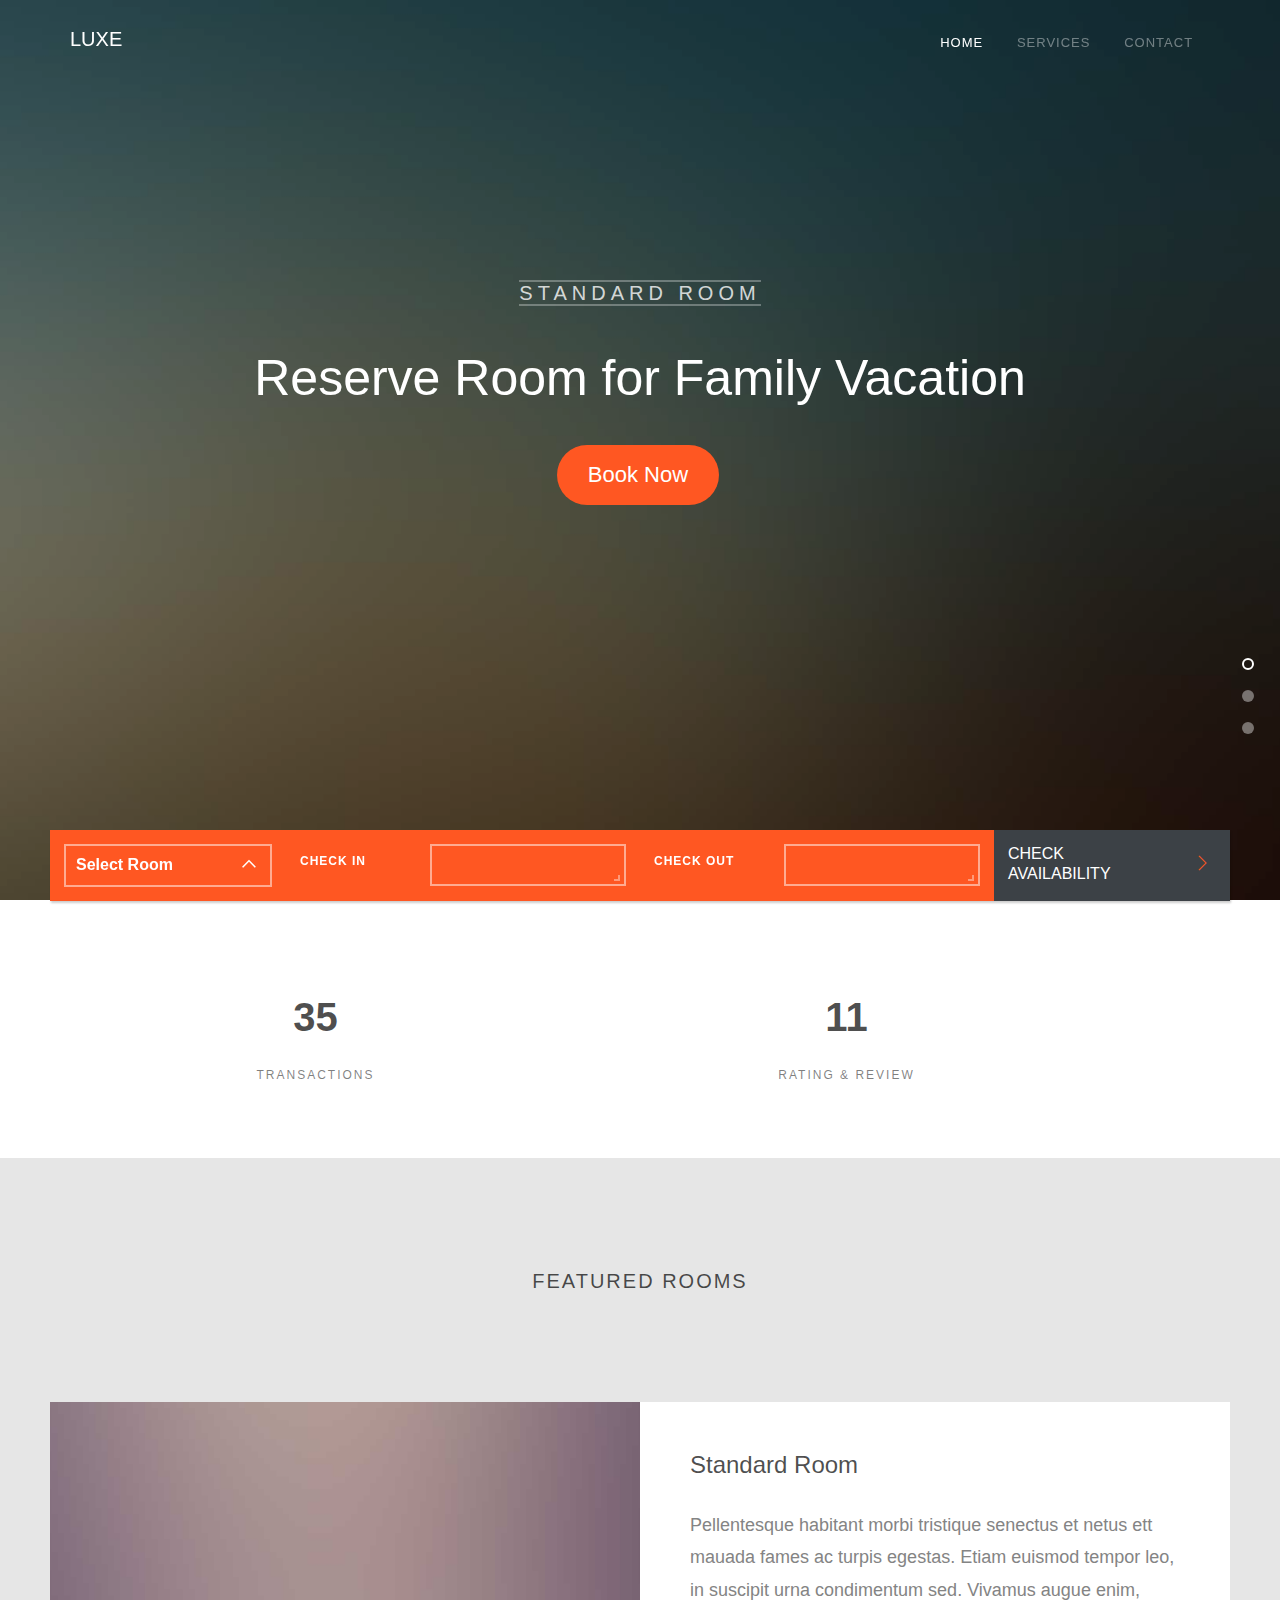
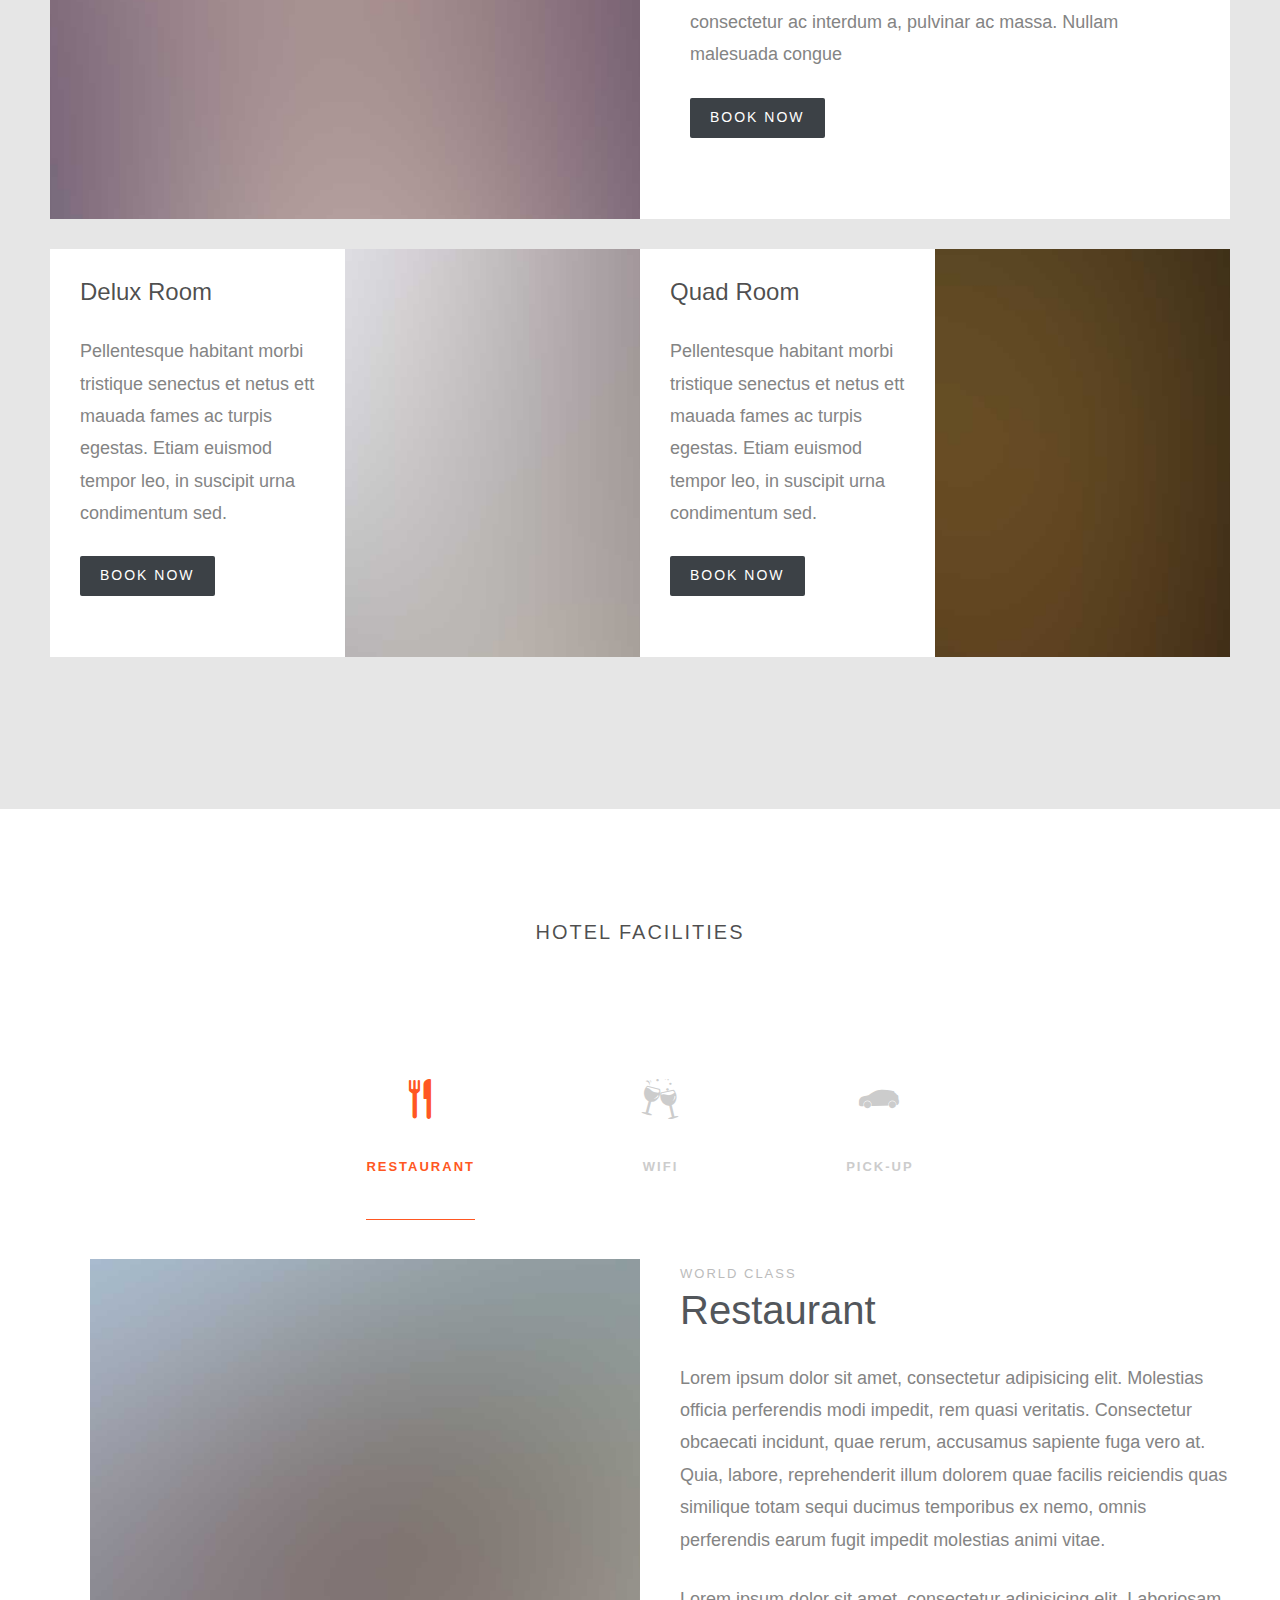
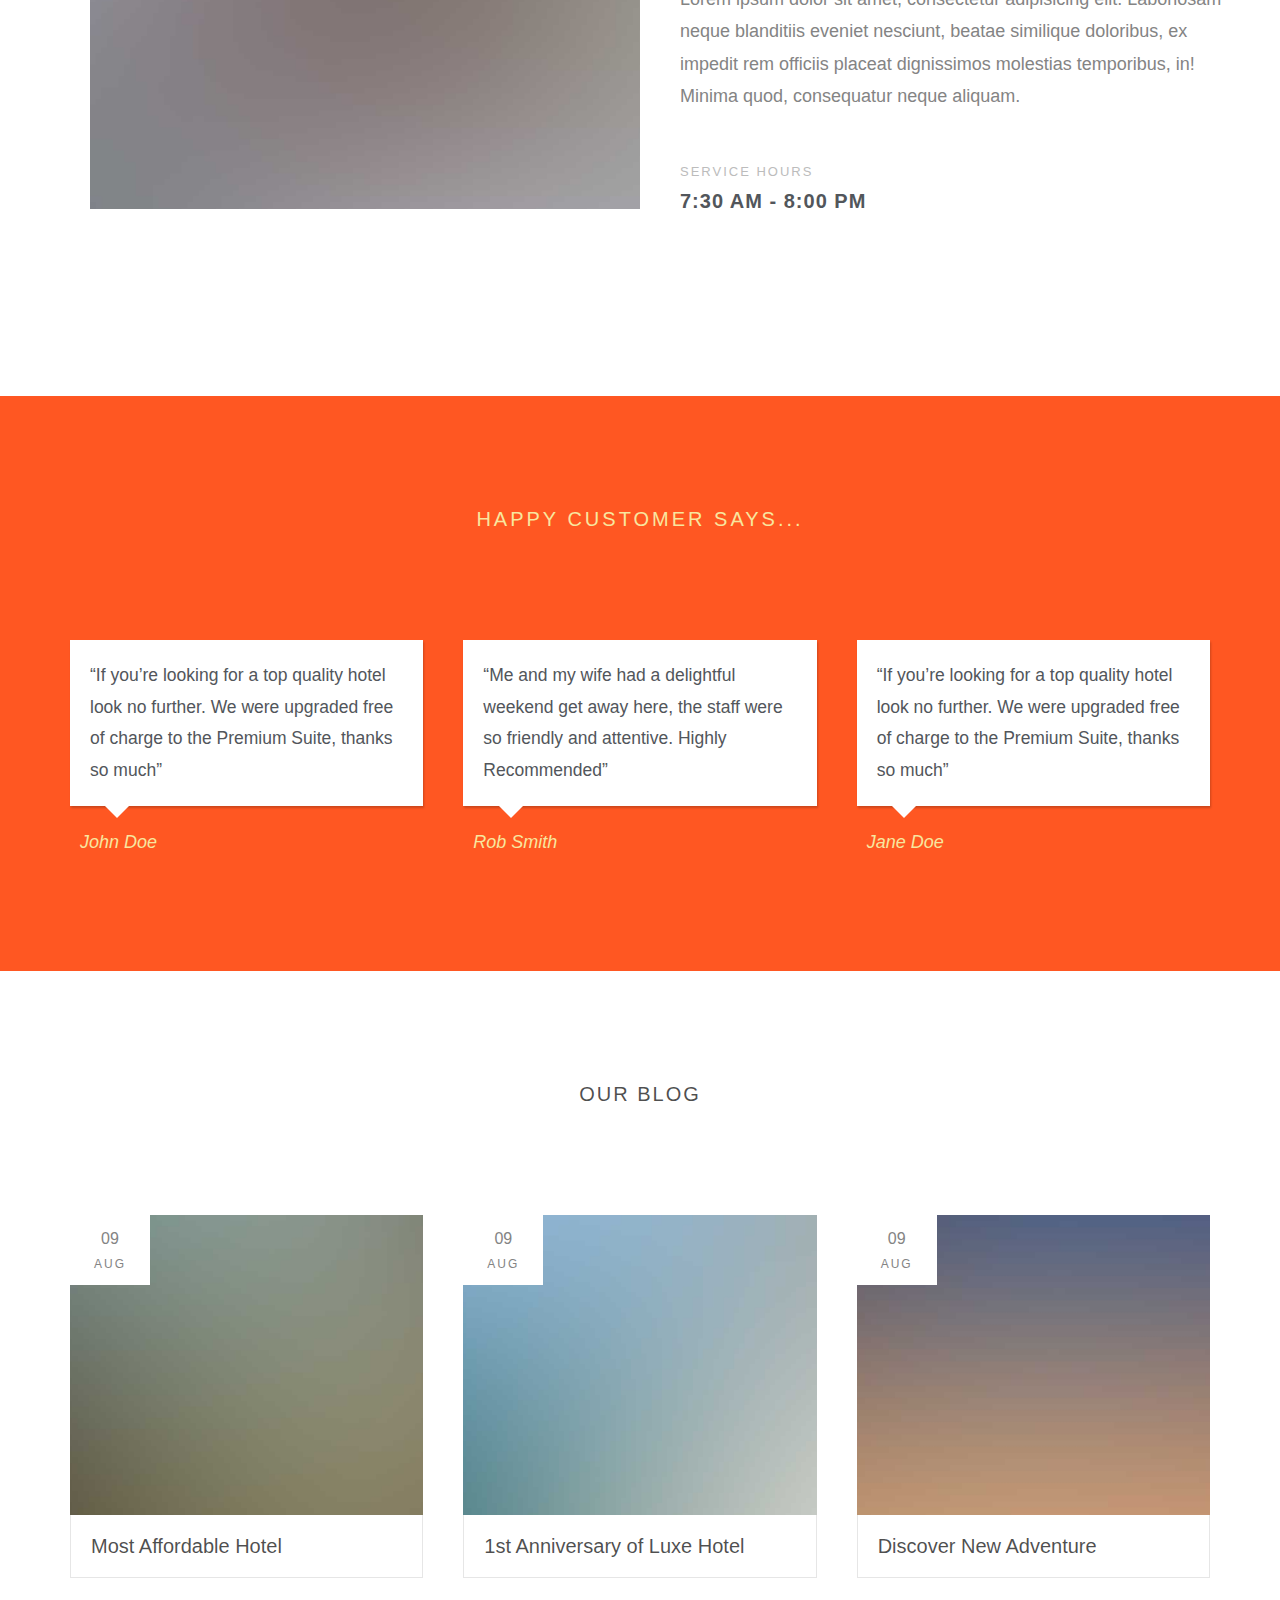
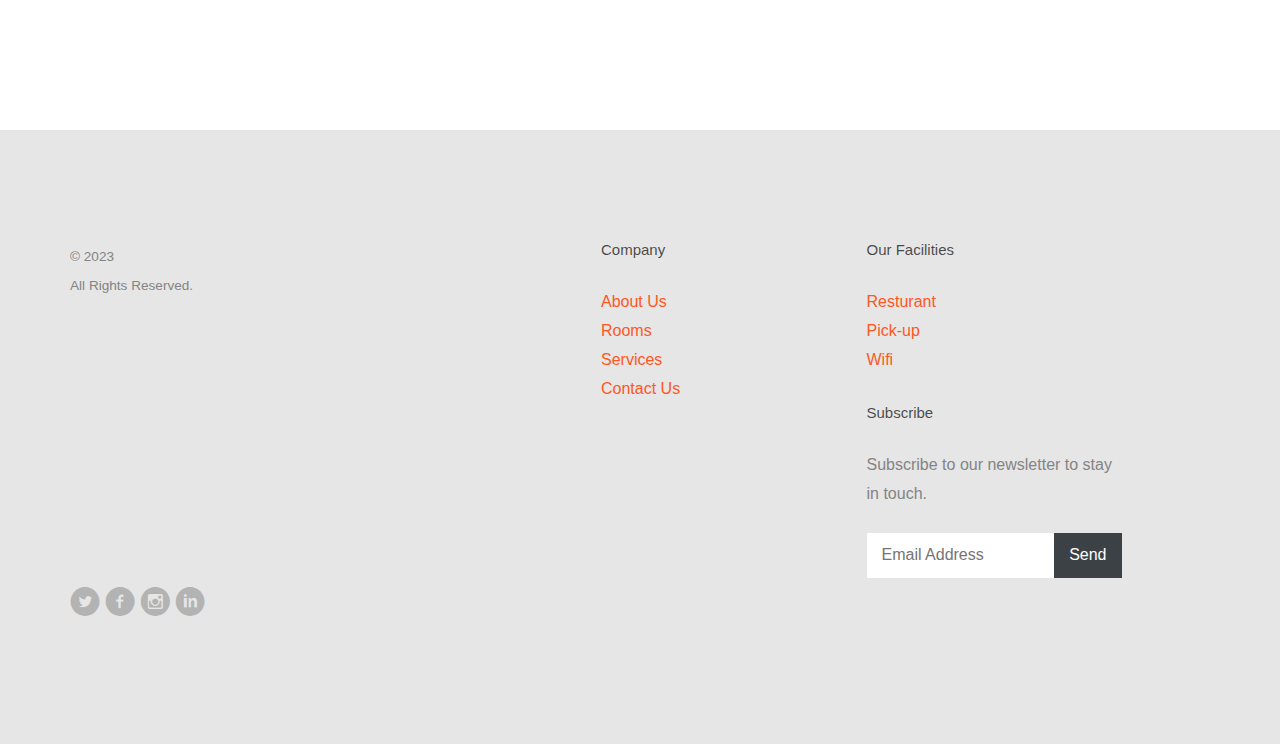
<file: index.html>
<!DOCTYPE html>
<html class="no-js">
  <!--<![endif]-->
  <head>
    <meta charset="utf-8" />
    <meta http-equiv="X-UA-Compatible" content="IE=edge" />
    <title>Luxe &mdash;</title>
    <meta name="viewport" content="width=device-width, initial-scale=1" />
    <meta name="description" content="Free HTML5 Template by FREEHTML5.CO" />
    <meta
      name="keywords"
      content="free html5, free template, free bootstrap, html5, css3, mobile first, responsive"
    />
    <meta name="author" content="FREEHTML5.CO" />

    <!-- Facebook and Twitter integration -->
    <meta property="og:title" content="" />
    <meta property="og:image" content="" />
    <meta property="og:url" content="" />
    <meta property="og:site_name" content="" />
    <meta property="og:description" content="" />
    <meta name="twitter:title" content="" />
    <meta name="twitter:image" content="" />
    <meta name="twitter:url" content="" />
    <meta name="twitter:card" content="" />

    <!-- Place favicon.ico and apple-touch-icon.png in the root directory -->
    <link rel="shortcut icon" href="favicon.ico" />
    <!-- Stylesheets -->
    <!-- Dropdown Menu -->
    <link rel="stylesheet" href="css/superfish.css" />
    <!-- Owl Slider -->
    <!-- Date Picker -->
    <link rel="stylesheet" href="css/bootstrap-datepicker.min.css" />
    <!-- CS Select -->
    <link rel="stylesheet" href="css/cs-select.css" />
    <link rel="stylesheet" href="css/cs-skin-border.css" />

    <!-- Themify Icons -->
    <link rel="stylesheet" href="css/themify-icons.css" />
    <!-- Flat Icon -->
    <link rel="stylesheet" href="css/flaticon.css" />
    <!-- Icomoon -->
    <link rel="stylesheet" href="css/icomoon.css" />
    <!-- Flexslider  -->
    <link rel="stylesheet" href="css/flexslider.css" />

    <!-- Style -->
    <link rel="stylesheet" href="css/style.css" />

    <!-- Modernizr JS -->
    <script src="js/modernizr-2.6.2.min.js"></script>
    <!-- FOR IE9 below -->
  </head>
  <body>
    <div id="fh5co-wrapper">
      <div id="fh5co-page">
        <div id="fh5co-header">
          <header id="fh5co-header-section">
            <div class="container">
              <div class="nav-header">
                <a href="#" class="js-fh5co-nav-toggle fh5co-nav-toggle"
                  ><i></i
                ></a>
                <h1 id="fh5co-logo"><a href="index.html">Luxe</a></h1>
                <nav id="fh5co-menu-wrap" role="navigation">
                  <ul class="sf-menu" id="fh5co-primary-menu">
                    <li><a class="active" href="index.html">Home</a></li>
                    <li><a href="services.html">Services</a></li>
                    <li><a href="contact.html">Contact</a></li>
                  </ul>
                </nav>
              </div>
            </div>
          </header>
        </div>
        <!-- end:fh5co-header -->
        <aside id="fh5co-hero" class="js-fullheight">
          <div class="flexslider js-fullheight">
            <ul class="slides">
              <li style="background-image: url(images/slider1.jpg)">
                <div class="overlay-gradient"></div>
                <div class="container">
                  <div
                    class="col-md-12 col-md-offset-0 text-center slider-text"
                  >
                    <div class="slider-text-inner js-fullheight">
                      <div class="desc">
                        <p><span>Standard Room</span></p>
                        <h2>Reserve Room for Family Vacation</h2>
                        <p>
                          <a href="#" class="btn btn-primary btn-lg"
                            >Book Now</a
                          >
                        </p>
                      </div>
                    </div>
                  </div>
                </div>
              </li>
              <li style="background-image: url(images/slider2.jpg)">
                <div class="overlay-gradient"></div>
                <div class="container">
                  <div
                    class="col-md-12 col-md-offset-0 text-center slider-text"
                  >
                    <div class="slider-text-inner js-fullheight">
                      <div class="desc">
                        <p><span>Deluxe Room</span></p>
                        <h2>Make Your Vacation Comfortable</h2>
                        <p>
                          <a href="#" class="btn btn-primary btn-lg"
                            >Book Now</a
                          >
                        </p>
                      </div>
                    </div>
                  </div>
                </div>
              </li>
              <li style="background-image: url(images/slider3.jpg)">
                <div class="overlay-gradient"></div>
                <div class="container">
                  <div
                    class="col-md-12 col-md-offset-0 text-center slider-text"
                  >
                    <div class="slider-text-inner js-fullheight">
                      <div class="desc">
                        <p><span>Quad Room</span></p>
                        <h2>A Best Place To Enjoy Your Life</h2>
                        <p>
                          <a href="#" class="btn btn-primary btn-lg"
                            >Book Now</a
                          >
                        </p>
                      </div>
                    </div>
                  </div>
                </div>
              </li>
            </ul>
          </div>
        </aside>
        <div class="wrap">
          <div class="container">
            <div class="row">
              <div id="availability">
                <form action="#">
                  <div class="a-col">
                    <section>
                      <select class="cs-select cs-skin-border">
                        <option value="" disabled selected>Select Room</option>
                        <option value="email">Standard Room</option>
                        <option value="twitter">Deluxe Room</option>
                        <option value="linkedin">Quad Room</option>
                      </select>
                    </section>
                  </div>
                  <div class="a-col alternate">
                    <div class="input-field">
                      <label for="date-start">Check In</label>
                      <input type="text" class="form-control" id="date-start" />
                    </div>
                  </div>
                  <div class="a-col alternate">
                    <div class="input-field">
                      <label for="date-end">Check Out</label>
                      <input type="text" class="form-control" id="date-end" />
                    </div>
                  </div>
                  <div class="a-col action">
                    <a href="#">
                      <span>Check</span>
                      Availability
                    </a>
                  </div>
                </form>
              </div>
            </div>
          </div>
        </div>

        <div id="fh5co-counter-section" class="fh5co-counters">
          <div class="container">
            <div class="row">
              <div class="col-md-3 text-center">
                <span
                  class="fh5co-counter js-counter"
                  data-from="0"
                  data-to="250"
                  data-speed="5000"
                  data-refresh-interval="50"
                ></span>
                <span class="fh5co-counter-label">Transactions</span>
              </div>
              <div class="col-md-3 text-center">
                <span
                  class="fh5co-counter js-counter"
                  data-from="0"
                  data-to="75"
                  data-speed="5000"
                  data-refresh-interval="50"
                ></span>
                <span class="fh5co-counter-label">Rating &amp; Review</span>
              </div>
            </div>
          </div>
        </div>

        <div id="featured-hotel" class="fh5co-bg-color">
          <div class="container">
            <div class="row">
              <div class="col-md-12">
                <div class="section-title text-center">
                  <h2>Featured Rooms</h2>
                </div>
              </div>
            </div>

            <div class="row">
              <div class="feature-full-1col">
                <div
                  class="image"
                  style="background-image: url(images/hotel_feture_1.jpg)"
                >
                  <div class="descrip text-center">
                    <p><small>For as low as</small><span>2000/night</span></p>
                  </div>
                </div>
                <div class="desc">
                  <h3>Standard Room</h3>
                  <p>
                    Pellentesque habitant morbi tristique senectus et netus ett
                    mauada fames ac turpis egestas. Etiam euismod tempor leo, in
                    suscipit urna condimentum sed. Vivamus augue enim,
                    consectetur ac interdum a, pulvinar ac massa. Nullam
                    malesuada congue
                  </p>
                  <p>
                    <a href="#" class="btn btn-primary btn-luxe-primary"
                      >Book Now <i class="ti-angle-right"></i
                    ></a>
                  </p>
                </div>
              </div>

              <div class="feature-full-2col">
                <div class="f-hotel">
                  <div
                    class="image"
                    style="background-image: url(images/hotel_feture_2.jpg)"
                  >
                    <div class="descrip text-center">
                      <p><small>For as low as</small><span>3000/night</span></p>
                    </div>
                  </div>
                  <div class="desc">
                    <h3>Delux Room</h3>
                    <p>
                      Pellentesque habitant morbi tristique senectus et netus
                      ett mauada fames ac turpis egestas. Etiam euismod tempor
                      leo, in suscipit urna condimentum sed.
                    </p>
                    <p>
                      <a href="#" class="btn btn-primary btn-luxe-primary"
                        >Book Now <i class="ti-angle-right"></i
                      ></a>
                    </p>
                  </div>
                </div>
                <div class="f-hotel">
                  <div
                    class="image"
                    style="background-image: url(images/hotel_feture_3.jpg)"
                  >
                    <div class="descrip text-center">
                      <p><small>For as low as</small><span>4000/night</span></p>
                    </div>
                  </div>
                  <div class="desc">
                    <h3>Quad Room</h3>
                    <p>
                      Pellentesque habitant morbi tristique senectus et netus
                      ett mauada fames ac turpis egestas. Etiam euismod tempor
                      leo, in suscipit urna condimentum sed.
                    </p>
                    <p>
                      <a href="#" class="btn btn-primary btn-luxe-primary"
                        >Book Now <i class="ti-angle-right"></i
                      ></a>
                    </p>
                  </div>
                </div>
              </div>
            </div>
          </div>
        </div>

        <div id="hotel-facilities">
          <div class="container">
            <div class="row">
              <div class="col-md-12">
                <div class="section-title text-center">
                  <h2>Hotel Facilities</h2>
                </div>
              </div>
            </div>

            <div id="tabs">
              <nav class="tabs-nav">
                <a href="#" class="active" data-tab="tab1">
                  <i class="flaticon-restaurant icon"></i>
                  <span>Restaurant</span>
                </a>
                <a href="#" data-tab="tab2">
                  <i class="flaticon-wifi icon"></i>
                  <span>Wifi</span>
                </a>
                <a href="#" data-tab="tab3">
                  <i class="flaticon-car icon"></i>
                  <span>Pick-up</span>
                </a>
              </nav>
              <div class="tab-content-container">
                <div class="tab-content active show" data-tab-content="tab1">
                  <div class="container">
                    <div class="row">
                      <div class="col-md-6">
                        <img
                          src="images/tab_img_1.jpg"
                          class="img-responsive"
                          alt="Image"
                        />
                      </div>
                      <div class="col-md-6">
                        <span class="super-heading-sm">World Class</span>
                        <h3 class="heading">Restaurant</h3>
                        <p>
                          Lorem ipsum dolor sit amet, consectetur adipisicing
                          elit. Molestias officia perferendis modi impedit, rem
                          quasi veritatis. Consectetur obcaecati incidunt, quae
                          rerum, accusamus sapiente fuga vero at. Quia, labore,
                          reprehenderit illum dolorem quae facilis reiciendis
                          quas similique totam sequi ducimus temporibus ex nemo,
                          omnis perferendis earum fugit impedit molestias animi
                          vitae.
                        </p>
                        <p>
                          Lorem ipsum dolor sit amet, consectetur adipisicing
                          elit. Laboriosam neque blanditiis eveniet nesciunt,
                          beatae similique doloribus, ex impedit rem officiis
                          placeat dignissimos molestias temporibus, in! Minima
                          quod, consequatur neque aliquam.
                        </p>
                        <p class="service-hour">
                          <span>Service Hours</span>
                          <strong>7:30 AM - 8:00 PM</strong>
                        </p>
                      </div>
                    </div>
                  </div>
                </div>

                <div class="tab-content" data-tab-content="tab3">
                  <div class="container">
                    <div class="row">
                      <div class="col-md-6">
                        <img
                          src="images/tab_img_3.jpg"
                          class="img-responsive"
                          alt="Image"
                        />
                      </div>
                      <div class="col-md-6">
                        <span class="super-heading-sm">Lighting fast</span>
                        <h3 class="heading">Pick Up</h3>
                        <p>
                          Lorem ipsum dolor sit amet, consectetur adipisicing
                          elit. Molestias officia perferendis modi impedit, rem
                          quasi veritatis. Consectetur obcaecati incidunt, quae
                          rerum, accusamus sapiente fuga vero at. Quia, labore,
                          reprehenderit illum dolorem quae facilis reiciendis
                          quas similique totam sequi ducimus temporibus ex nemo,
                          omnis perferendis earum fugit impedit molestias animi
                          vitae.
                        </p>
                        <p>
                          Lorem ipsum dolor sit amet, consectetur adipisicing
                          elit. Laboriosam neque blanditiis eveniet nesciunt,
                          beatae similique doloribus, ex impedit rem officiis
                          placeat dignissimos molestias temporibus, in! Minima
                          quod, consequatur neque aliquam.
                        </p>
                        <p class="service-hour">
                          <span>Service Hours</span>
                          <strong>7:30 AM - 8:00 PM</strong>
                        </p>
                      </div>
                    </div>
                  </div>
                </div>
                <div class="tab-content" data-tab-content="tab4">
                  <div class="container">
                    <div class="row">
                      <div class="col-md-6">
                        <img
                          src="images/tab_img_4.jpg"
                          class="img-responsive"
                          alt="Image"
                        />
                      </div>
                      <div class="col-md-6">
                        <span class="super-heading-sm">Free</span>
                        <h3 class="heading">High Speed Internet</h3>
                        <p>
                          Lorem ipsum dolor sit amet, consectetur adipisicing
                          elit. Molestias officia perferendis modi impedit, rem
                          quasi veritatis. Consectetur obcaecati incidunt, quae
                          rerum, accusamus sapiente fuga vero at. Quia, labore,
                          reprehenderit illum dolorem quae facilis reiciendis
                          quas similique totam sequi ducimus temporibus ex nemo,
                          omnis perferendis earum fugit impedit molestias animi
                          vitae.
                        </p>
                        <p>
                          Lorem ipsum dolor sit amet, consectetur adipisicing
                          elit. Laboriosam neque blanditiis eveniet nesciunt,
                          beatae similique doloribus, ex impedit rem officiis
                          placeat dignissimos molestias temporibus, in! Minima
                          quod, consequatur neque aliquam.
                        </p>
                        <p class="service-hour">
                          <span>Service Hours</span>
                          <strong>7:30 AM - 8:00 PM</strong>
                        </p>
                      </div>
                    </div>
                  </div>
                </div>
              </div>
            </div>
          </div>
        </div>

        <div id="testimonial">
          <div class="container">
            <div class="row">
              <div class="col-md-12">
                <div class="section-title text-center">
                  <h2>Happy Customer Says...</h2>
                </div>
              </div>
            </div>
            <div class="row">
              <div class="col-md-4">
                <div class="testimony">
                  <blockquote>
                    &ldquo;If you’re looking for a top quality hotel look no
                    further. We were upgraded free of charge to the Premium
                    Suite, thanks so much&rdquo;
                  </blockquote>
                  <p class="author"><cite>John Doe</cite></p>
                </div>
              </div>
              <div class="col-md-4">
                <div class="testimony">
                  <blockquote>
                    &ldquo;Me and my wife had a delightful weekend get away
                    here, the staff were so friendly and attentive. Highly
                    Recommended&rdquo;
                  </blockquote>
                  <p class="author"><cite>Rob Smith</cite></p>
                </div>
              </div>
              <div class="col-md-4">
                <div class="testimony">
                  <blockquote>
                    &ldquo;If you’re looking for a top quality hotel look no
                    further. We were upgraded free of charge to the Premium
                    Suite, thanks so much&rdquo;
                  </blockquote>
                  <p class="author"><cite>Jane Doe</cite></p>
                </div>
              </div>
            </div>
          </div>
        </div>

        <div id="fh5co-blog-section">
          <div class="container">
            <div class="row">
              <div class="col-md-12">
                <div class="section-title text-center">
                  <h2>Our Blog</h2>
                </div>
              </div>
            </div>
            <div class="row">
              <div class="col-md-4">
                <div
                  class="blog-grid"
                  style="background-image: url(images/image-1.jpg)"
                >
                  <div class="date text-center">
                    <span>09</span>
                    <small>Aug</small>
                  </div>
                </div>
                <div class="desc">
                  <h3><a href="#">Most Affordable Hotel</a></h3>
                </div>
              </div>
              <div class="col-md-4">
                <div
                  class="blog-grid"
                  style="background-image: url(images/image-2.jpg)"
                >
                  <div class="date text-center">
                    <span>09</span>
                    <small>Aug</small>
                  </div>
                </div>
                <div class="desc">
                  <h3><a href="#">1st Anniversary of Luxe Hotel</a></h3>
                </div>
              </div>
              <div class="col-md-4">
                <div
                  class="blog-grid"
                  style="background-image: url(images/image-3.jpg)"
                >
                  <div class="date text-center">
                    <span>09</span>
                    <small>Aug</small>
                  </div>
                </div>
                <div class="desc">
                  <h3><a href="#">Discover New Adventure</a></h3>
                </div>
              </div>
            </div>
          </div>
        </div>

        <footer id="footer" class="fh5co-bg-color">
          <div class="container">
            <div class="row">
              <div class="col-md-3">
                <div class="copyright">
                  <p>
                    <small
                      >&copy; 2023 <br />
                      All Rights Reserved. <br />
                    </small>
                  </p>
                </div>
              </div>
              <div class="col-md-6">
                <div class="row">
                  <div class="col-md-3">
                    <h3>Company</h3>
                    <ul class="link">
                      <li><a href="#">About Us</a></li>
                      <li><a href="#">Rooms</a></li>
                      <li><a href="#">Services</a></li>
                      <li><a href="#">Contact Us</a></li>
                    </ul>
                  </div>
                  <div class="col-md-3">
                    <h3>Our Facilities</h3>
                    <ul class="link">
                      <li><a href="#">Resturant</a></li>
                      <li><a href="#">Pick-up</a></li>
                      <li><a href="#">Wifi</a></li>
                    </ul>
                  </div>
                  <div class="col-md-6">
                    <h3>Subscribe</h3>
                    <p>Subscribe to our newsletter to stay in touch.</p>
                    <form action="#" id="form-subscribe">
                      <div class="form-field">
                        <input
                          type="email"
                          placeholder="Email Address"
                          id="email"
                        />
                        <input type="submit" id="submit" value="Send" />
                      </div>
                    </form>
                  </div>
                </div>
              </div>
              <div class="col-md-3">
                <ul class="social-icons">
                  <li>
                    <a href="#"><i class="icon-twitter-with-circle"></i></a>
                    <a href="#"><i class="icon-facebook-with-circle"></i></a>
                    <a href="#"><i class="icon-instagram-with-circle"></i></a>
                    <a href="#"><i class="icon-linkedin-with-circle"></i></a>
                  </li>
                </ul>
              </div>
            </div>
          </div>
        </footer>
      </div>
      <!-- END fh5co-page -->
    </div>
    <!-- END fh5co-wrapper -->

    <!-- Javascripts -->
    <script src="js/jquery-2.1.4.min.js"></script>
    <!-- Dropdown Menu -->
    <script src="js/hoverIntent.js"></script>
    <script src="js/superfish.js"></script>
    <!-- Bootstrap -->
    <script src="js/bootstrap.min.js"></script>
    <!-- Waypoints -->
    <script src="js/jquery.waypoints.min.js"></script>
    <!-- Counters -->
    <script src="js/jquery.countTo.js"></script>
    <!-- Stellar Parallax -->
    <script src="js/jquery.stellar.min.js"></script>
    <!-- Owl Slider -->
    <!-- // <script src="js/owl.carousel.min.js"></script> -->
    <!-- Date Picker -->
    <script src="js/bootstrap-datepicker.min.js"></script>
    <!-- CS Select -->
    <script src="js/classie.js"></script>
    <script src="js/selectFx.js"></script>
    <!-- Flexslider -->
    <script src="js/jquery.flexslider-min.js"></script>

    <script src="js/custom.js"></script>
  </body>
</html>
</file>
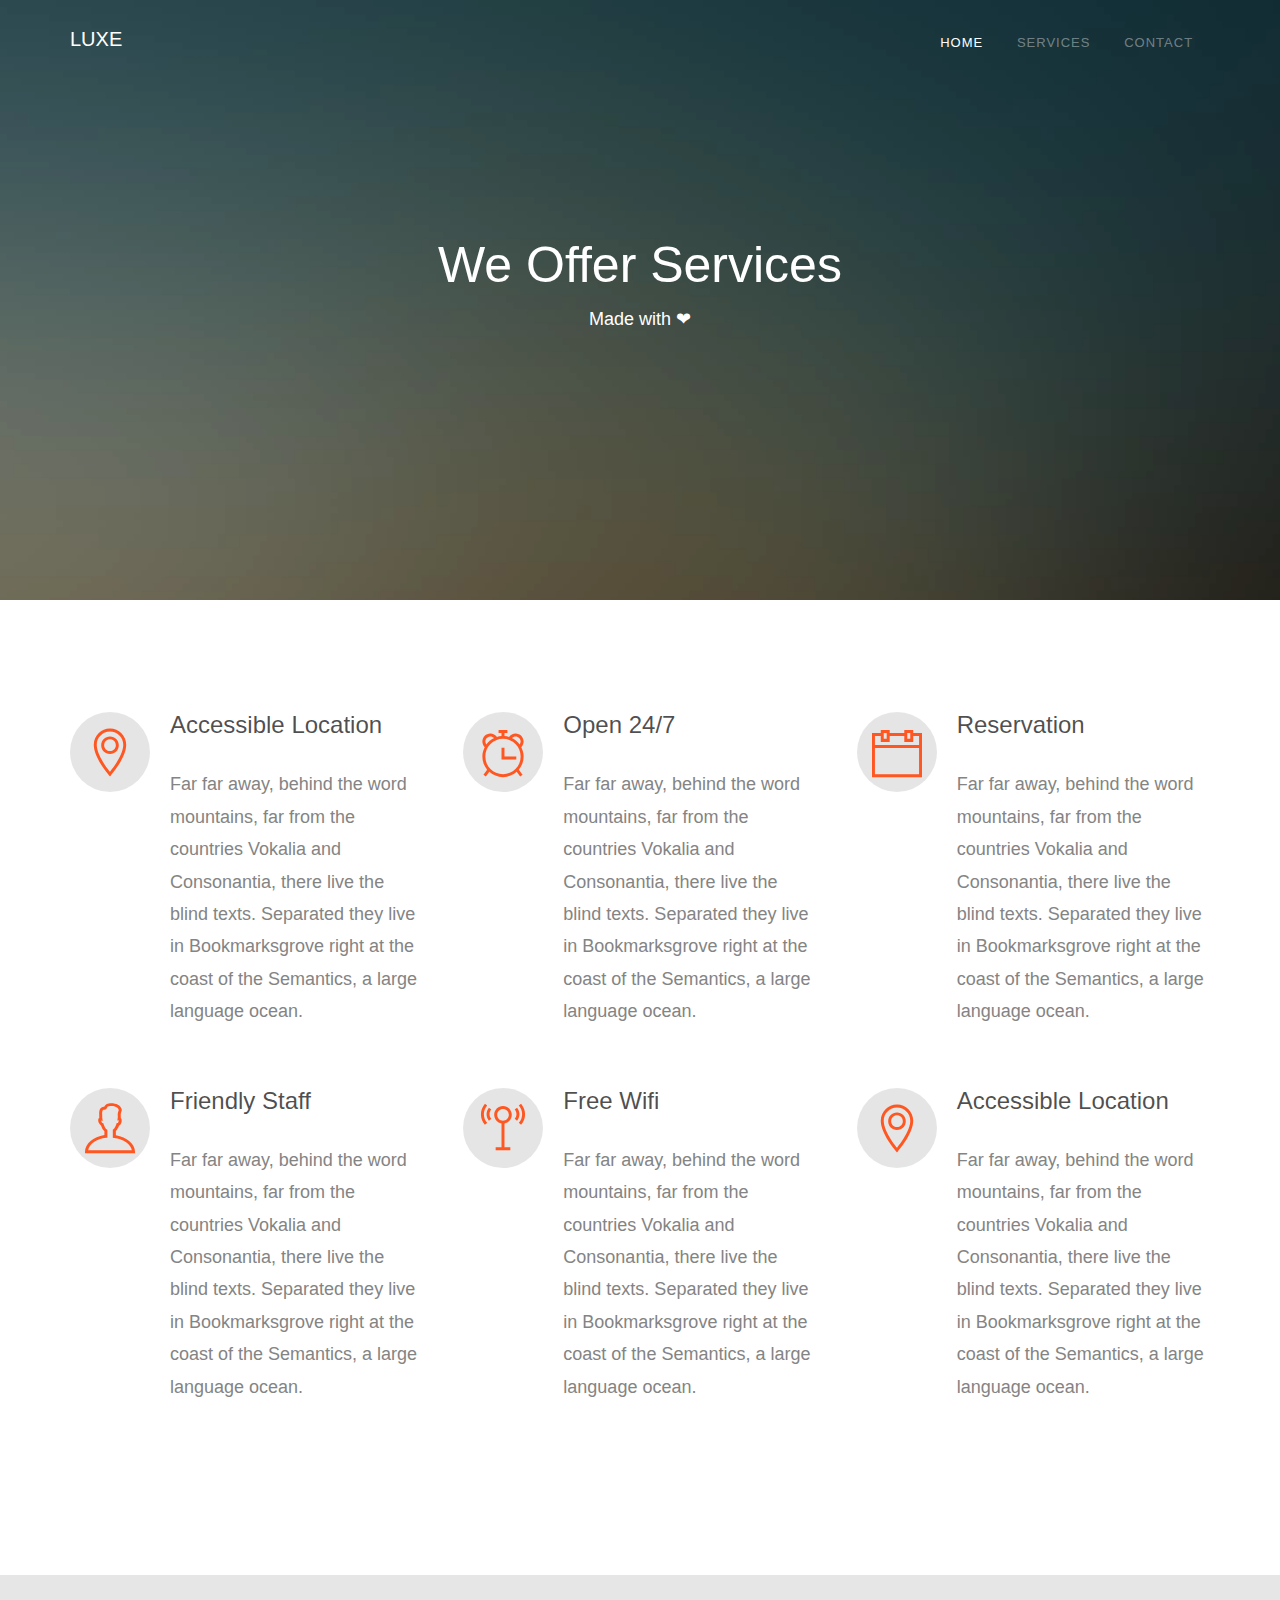
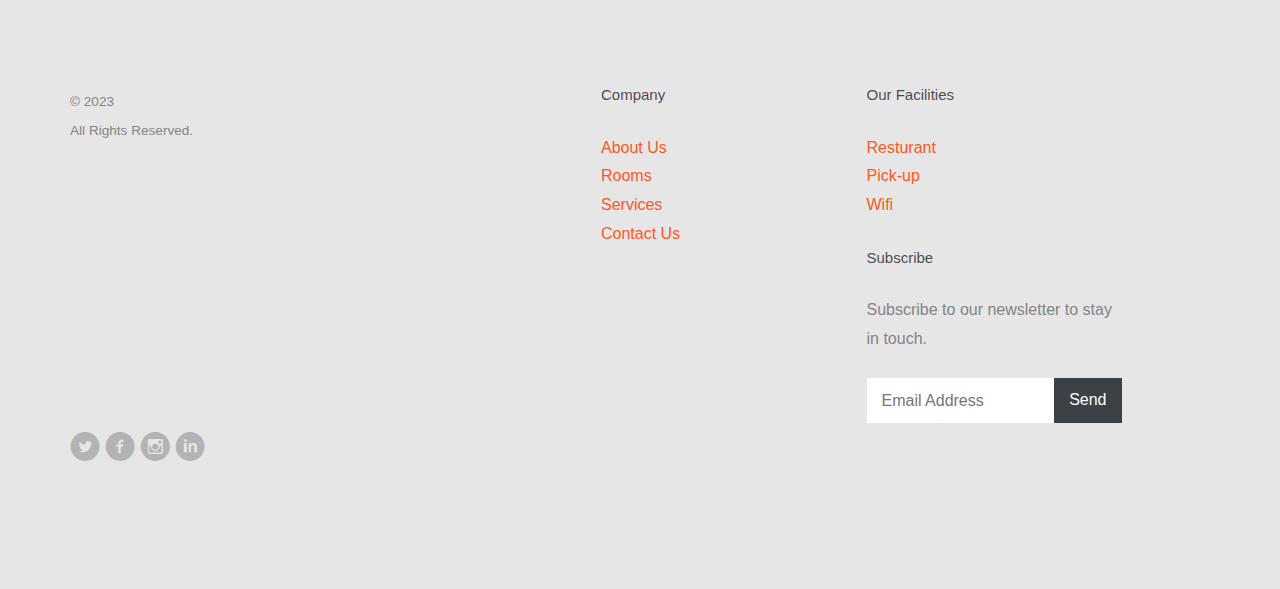
<file: services.html>
<!DOCTYPE html>

<html class="no-js">
  <!--<![endif]-->
  <head>
    <meta charset="utf-8" />
    <meta http-equiv="X-UA-Compatible" content="IE=edge" />
    <title>Luxe &mdash;</title>
    <meta name="viewport" content="width=device-width, initial-scale=1" />
    <meta name="description" content="Free HTML5 Template by FREEHTML5.CO" />
    <meta
      name="keywords"
      content="free html5, free template, free bootstrap, html5, css3, mobile first, responsive"
    />
    <meta name="author" content="FREEHTML5.CO" />

    <!-- Facebook and Twitter integration -->
    <meta property="og:title" content="" />
    <meta property="og:image" content="" />
    <meta property="og:url" content="" />
    <meta property="og:site_name" content="" />
    <meta property="og:description" content="" />
    <meta name="twitter:title" content="" />
    <meta name="twitter:image" content="" />
    <meta name="twitter:url" content="" />
    <meta name="twitter:card" content="" />

    <!-- Place favicon.ico and apple-touch-icon.png in the root directory -->
    <link rel="shortcut icon" href="favicon.ico" />
    <!-- <link href='https://fonts.googleapis.com/css?family=Lato:400,100,100italic,300,300italic,400italic,700italic,900,700,900italic' rel='stylesheet' type='text/css'> -->

    <!-- Stylesheets -->
    <!-- Dropdown Menu -->
    <link rel="stylesheet" href="css/superfish.css" />
    <!-- Owl Slider -->
    <!-- <link rel="stylesheet" href="css/owl.carousel.css"> -->
    <!-- <link rel="stylesheet" href="css/owl.theme.default.min.css"> -->
    <!-- Date Picker -->
    <link rel="stylesheet" href="css/bootstrap-datepicker.min.css" />
    <!-- CS Select -->
    <link rel="stylesheet" href="css/cs-select.css" />
    <link rel="stylesheet" href="css/cs-skin-border.css" />

    <!-- Themify Icons -->
    <link rel="stylesheet" href="css/themify-icons.css" />
    <!-- Flat Icon -->
    <link rel="stylesheet" href="css/flaticon.css" />
    <!-- Icomoon -->
    <link rel="stylesheet" href="css/icomoon.css" />
    <!-- Flexslider  -->
    <link rel="stylesheet" href="css/flexslider.css" />

    <!-- Style -->
    <link rel="stylesheet" href="css/style.css" />

    <!-- Modernizr JS -->
    <script src="js/modernizr-2.6.2.min.js"></script>
  </head>
  <body>
    <div id="fh5co-wrapper">
      <div id="fh5co-page">
        <div id="fh5co-header">
          <header id="fh5co-header-section">
            <div class="container">
              <div class="nav-header">
                <a href="#" class="js-fh5co-nav-toggle fh5co-nav-toggle"
                  ><i></i
                ></a>
                <h1 id="fh5co-logo"><a href="index.html">Luxe</a></h1>
                <nav id="fh5co-menu-wrap" role="navigation">
                  <ul class="sf-menu" id="fh5co-primary-menu">
                    <li><a class="active" href="index.html">Home</a></li>
                    <li><a href="services.html">Services</a></li>
                    <li><a href="contact.html">Contact</a></li>
                  </ul>
                </nav>
              </div>
            </div>
          </header>
        </div>

        <div
          class="fh5co-parallax"
          style="background-image: url(images/slider1.jpg)"
          data-stellar-background-ratio="0.5"
        >
          <div class="overlay"></div>
          <div class="container">
            <div class="row">
              <div
                class="col-md-12 col-md-offset-0 col-sm-12 col-sm-offset-0 col-xs-12 col-xs-offset-0 text-center fh5co-table"
              >
                <div class="fh5co-intro fh5co-table-cell">
                  <h1 class="text-center">We Offer Services</h1>
                  <p>Made with ❤</p>
                </div>
              </div>
            </div>
          </div>
        </div>

        <div id="fh5co-services-section">
          <div class="container">
            <div class="row">
              <div class="col-md-4">
                <div class="services">
                  <span><i class="ti-location-pin"></i></span>
                  <div class="desc">
                    <h3>Accessible Location</h3>
                    <p>
                      Far far away, behind the word mountains, far from the
                      countries Vokalia and Consonantia, there live the blind
                      texts. Separated they live in Bookmarksgrove right at the
                      coast of the Semantics, a large language ocean.
                    </p>
                  </div>
                </div>
              </div>
              <div class="col-md-4">
                <div class="services">
                  <span><i class="ti-alarm-clock"></i></span>
                  <div class="desc">
                    <h3>Open 24/7</h3>
                    <p>
                      Far far away, behind the word mountains, far from the
                      countries Vokalia and Consonantia, there live the blind
                      texts. Separated they live in Bookmarksgrove right at the
                      coast of the Semantics, a large language ocean.
                    </p>
                  </div>
                </div>
              </div>
              <div class="col-md-4">
                <div class="services">
                  <span><i class="ti-calendar"></i></span>
                  <div class="desc">
                    <h3>Reservation</h3>
                    <p>
                      Far far away, behind the word mountains, far from the
                      countries Vokalia and Consonantia, there live the blind
                      texts. Separated they live in Bookmarksgrove right at the
                      coast of the Semantics, a large language ocean.
                    </p>
                  </div>
                </div>
              </div>
              <div class="col-md-4">
                <div class="services">
                  <span><i class="ti-user"></i></span>
                  <div class="desc">
                    <h3>Friendly Staff</h3>
                    <p>
                      Far far away, behind the word mountains, far from the
                      countries Vokalia and Consonantia, there live the blind
                      texts. Separated they live in Bookmarksgrove right at the
                      coast of the Semantics, a large language ocean.
                    </p>
                  </div>
                </div>
              </div>
              <div class="col-md-4">
                <div class="services">
                  <span><i class="ti-signal"></i></span>
                  <div class="desc">
                    <h3>Free Wifi</h3>
                    <p>
                      Far far away, behind the word mountains, far from the
                      countries Vokalia and Consonantia, there live the blind
                      texts. Separated they live in Bookmarksgrove right at the
                      coast of the Semantics, a large language ocean.
                    </p>
                  </div>
                </div>
              </div>
              <div class="col-md-4">
                <div class="services">
                  <span><i class="ti-location-pin"></i></span>
                  <div class="desc">
                    <h3>Accessible Location</h3>
                    <p>
                      Far far away, behind the word mountains, far from the
                      countries Vokalia and Consonantia, there live the blind
                      texts. Separated they live in Bookmarksgrove right at the
                      coast of the Semantics, a large language ocean.
                    </p>
                  </div>
                </div>
              </div>
            </div>
          </div>
        </div>

        <footer id="footer" class="fh5co-bg-color">
          <div class="container">
            <div class="row">
              <div class="col-md-3">
                <div class="copyright">
                  <p>
                    <small
                      >&copy; 2023 <br />
                      All Rights Reserved. <br />
                    </small>
                  </p>
                </div>
              </div>
              <div class="col-md-6">
                <div class="row">
                  <div class="col-md-3">
                    <h3>Company</h3>
                    <ul class="link">
                      <li><a href="#">About Us</a></li>
                      <li><a href="#">Rooms</a></li>
                      <li><a href="#">Services</a></li>
                      <li><a href="#">Contact Us</a></li>
                    </ul>
                  </div>
                  <div class="col-md-3">
                    <h3>Our Facilities</h3>
                    <ul class="link">
                      <li><a href="#">Resturant</a></li>
                      <li><a href="#">Pick-up</a></li>
                      <li><a href="#">Wifi</a></li>
                    </ul>
                  </div>
                  <div class="col-md-6">
                    <h3>Subscribe</h3>
                    <p>Subscribe to our newsletter to stay in touch.</p>
                    <form action="#" id="form-subscribe">
                      <div class="form-field">
                        <input
                          type="email"
                          placeholder="Email Address"
                          id="email"
                        />
                        <input type="submit" id="submit" value="Send" />
                      </div>
                    </form>
                  </div>
                </div>
              </div>
              <div class="col-md-3">
                <ul class="social-icons">
                  <li>
                    <a href="#"><i class="icon-twitter-with-circle"></i></a>
                    <a href="#"><i class="icon-facebook-with-circle"></i></a>
                    <a href="#"><i class="icon-instagram-with-circle"></i></a>
                    <a href="#"><i class="icon-linkedin-with-circle"></i></a>
                  </li>
                </ul>
              </div>
            </div>
          </div>
        </footer>
      </div>
      <!-- END fh5co-page -->
    </div>
    <!-- END fh5co-wrapper -->

    <!-- Javascripts -->
    <script src="js/jquery-2.1.4.min.js"></script>
    <!-- Dropdown Menu -->
    <script src="js/hoverIntent.js"></script>
    <script src="js/superfish.js"></script>
    <!-- Bootstrap -->
    <script src="js/bootstrap.min.js"></script>
    <!-- Waypoints -->
    <script src="js/jquery.waypoints.min.js"></script>
    <!-- Counters -->
    <script src="js/jquery.countTo.js"></script>
    <!-- Stellar Parallax -->
    <script src="js/jquery.stellar.min.js"></script>
    <!-- Owl Slider -->

    <!-- Date Picker -->
    <script src="js/bootstrap-datepicker.min.js"></script>
    <!-- CS Select -->
    <script src="js/classie.js"></script>
    <script src="js/selectFx.js"></script>
    <!-- Flexslider -->
    <script src="js/jquery.flexslider-min.js"></script>

    <script src="js/custom.js"></script>
  </body>
</html>
</file>
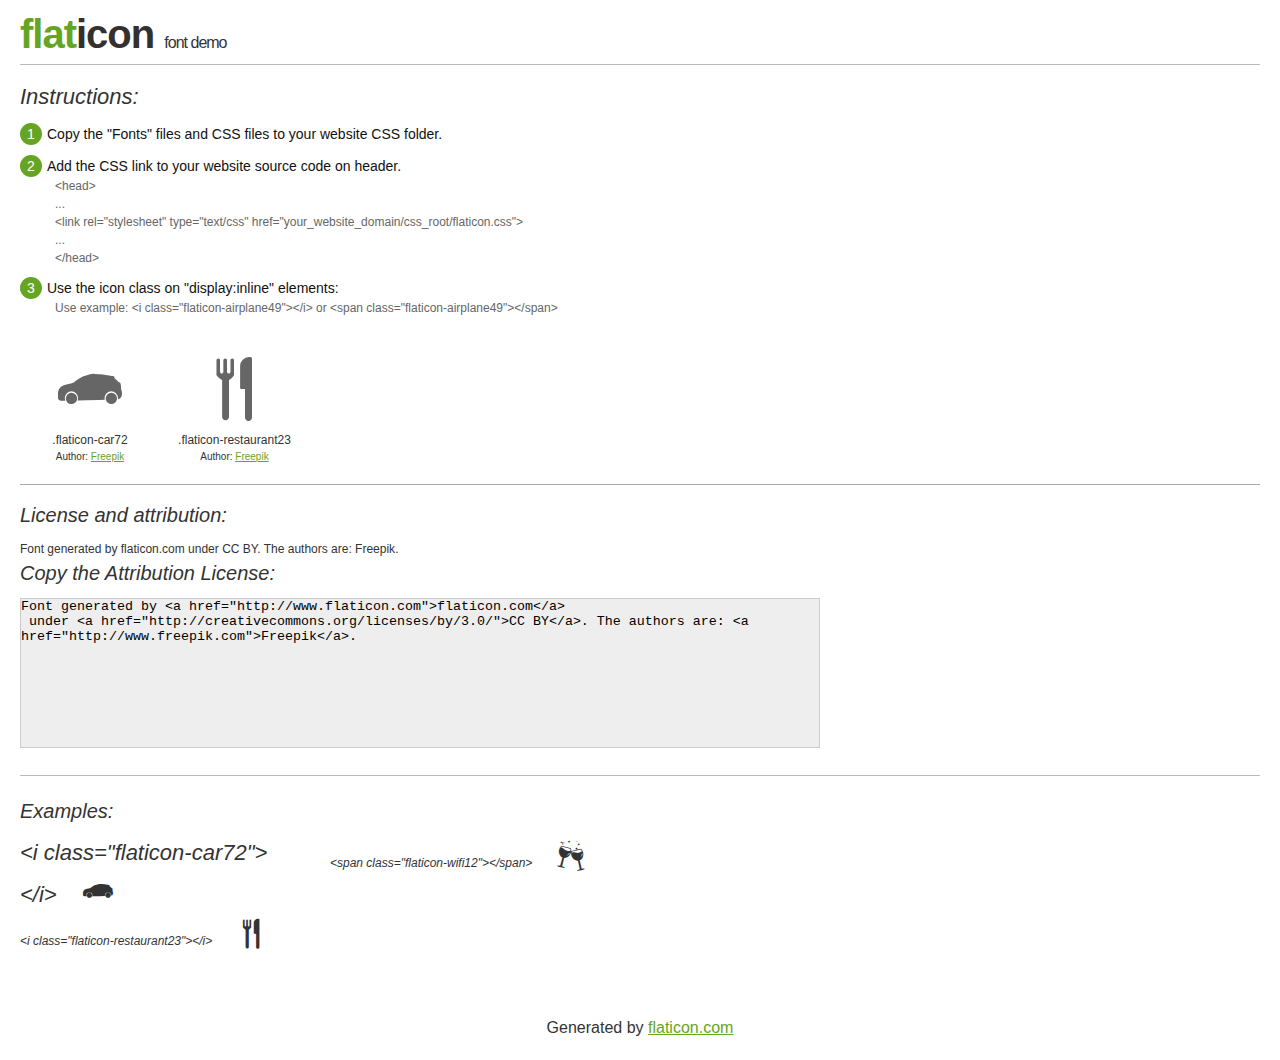
<file: fonts/flaticon/flaticon.html>
<!DOCTYPE html>
<html>
  <head>
    <title>Flaticon WebFont</title>
    <link rel="stylesheet" type="text/css" href="flaticon.css" />
    <meta charset="UTF-8" />
    <style>
      body {
        font-family: sans-serif;
        line-height: 1.5;
        font-size: 16px;
        padding: 20px;
        color: #333;
      }
      * {
        -moz-box-sizing: border-box;
        -webkit-box-sizing: border-box;
        box-sizing: border-box;
        margin: 0;
        padding: 0;
      }
      [class^="flaticon-"]:before,
      [class*=" flaticon-"]:before,
      [class^="flaticon-"]:after,
      [class*=" flaticon-"]:after {
        font-family: Flaticon;
        font-size: 30px;
        font-style: normal;
        margin-left: 20px;
        color: #333;
      }
      .image p {
        font-size: 12px;
        margin: 0px;
        clear: none;
        width: 300px;
        line-height: 40px;
      }
      .text {
        float: left;
        font-size: 14px;
        margin-top: 15px;
      }
      .text ul {
        margin-left: 0px;
        color: #111;
        margin-bottom: 20px;
      }
      .text .ex {
        font-size: 12px;
        color: #666;
        margin-left: 35px;
        display: block;
      }
      .text ul li {
        margin-top: 10px;
        list-style: none;
      }
      .num {
        background: #66a523;
        color: #fff;
        border-radius: 20px;
        padding: 1px;
        display: inline-block;
        width: 22px;
        height: 22px;
        text-align: center;
        margin-right: 5px;
      }
      .text ul strong {
        font-weight: normal;
        color: #000;
      }
      .image {
        width: 280px;
        float: left;
        margin-bottom: 15px;
        margin-right: 30px;
      }
      #glyphs {
        clear: both;
      }
      .image p:nth-child(even) i {
        clear: none;
      }
      .glyph {
        display: inline-block;
        width: 120px;
        margin: 10px;
        text-align: center;
        vertical-align: top;
        background: #fff;
      }
      .glyph .glyph-icon {
        padding: 10px;
        display: block;
        font-family: "Flaticon";
        font-size: 64px;
        line-height: 1;
      }
      .glyph .glyph-icon:before {
        font-size: 64px;
        color: #666;
        margin-left: 0;
      }
      .class-name {
        font-size: 12px;
      }
      .author-name {
        font-size: 10px;
      }
      a {
        color: #66a523;
      }
      .instructions {
        font-style: italic;
        font-size: 22px;
        margin-bottom: 10px;
      }
      .iconsuse {
        font-size: 22px;
        font-style: italic;
        padding-top: 20px;
        margin-top: 20px;
        border-top: 1px solid #bbb;
      }
      .usetitle {
        margin-bottom: 10px;
        font-size: 20px;
        font-style: italic;
      }
      .class-name:last-child {
        font-size: 10px;
        color: #888;
      }
      .class-name:last-child a {
        font-size: 10px;
        color: #555;
      }
      .class-name:last-child a:hover {
        color: #66a523;
      }
      .glyph > input {
        display: block;
        width: 100px;
        margin: 5px auto;
        text-align: center;
        font-size: 12px;
        cursor: text;
      }
      .glyph > input.icon-input {
        font-family: "Flaticon";
        font-size: 16px;
        margin-bottom: 10px;
      }
      h1.logo {
        font-size: 40px;
        letter-spacing: -1px;
        margin-top: -16px;
        text-transform: lowercase;
        border-bottom: 1px solid #bbb;
      }
      h1.logo strong {
        font-size: 16px;
        font-family: sans-serif;
        font-weight: normal;
        color: #333;
      }
      h1.logo a {
        color: #34302d;
        text-decoration: none;
      }
      h1.logo a span {
        color: #66a523;
      }
      #footer {
        padding-top: 40px;
        clear: both;
        text-align: center;
      }
      #footer a {
        color: #66a523;
      }
      textarea {
        margin: 0px;
        width: 800px;
        height: 150px;
        border: 1px solid #ccc;
        resize: none;
        background: #eee;
      }
      .author-link,
      .attrDiv a {
        font-size: 12px;
        color: #333;
        text-decoration: none;
      }
      .external {
        display: block;
      }
      .attrDiv {
        font-size: 12px;
      }
      .attribution {
        border-top: 1px solid #aaa;
        margin: 10px 0;
        padding-top: 15px;
      }
    </style>
  </head>

  <body>
    <header>
      <h1 class="logo">
        <a href="http://www.flaticon.com"> <span>FLAT</span>ICON</a>
        <strong>Font Demo</strong>
      </h1>
    </header>

    <section class="demo">
      <div class="text">
        <div class="instructions">Instructions:</div>

        <ul>
          <li>
            <p>
              <span class="num">1</span>Copy the "Fonts" files and CSS files to
              your website CSS folder.
            </p>
          </li>

          <li>
            <p>
              <span class="num">2</span>Add the CSS link to your website source
              code on header.
              <br />
              <span class="ex"
                >&lt;head&gt; <br />... <br />&lt;link rel="stylesheet"
                type="text/css"
                href="your_website_domain/css_root/flaticon.css"&gt; <br />...
                <br />&lt;/head&gt;</span
              >
            </p>
          </li>

          <li>
            <p>
              <span class="num">3</span>Use the icon class on "display:inline"
              elements:
              <br />
              <span class="ex"
                >Use example: &lt;i
                class=&quot;flaticon-airplane49&quot;&gt;&lt;/i&gt; or &lt;span
                class=&quot;flaticon-airplane49&quot;&gt;&lt;/span&gt;</span
              >
            </p>
          </li>
        </ul>
      </div>
    </section>
    <section id="glyphs">
      
      <div class="glyph">
        <div class="glyph-icon flaticon-car72"></div>
        <div class="class-name">.flaticon-car72</div>
        <div class="author-name">
          Author:
          <a
            href="http://www.flaticon.com/free-icon/car-black-side-silhouette_27003"
            >Freepik</a
          >
        </div>
      </div>      
      <div class="glyph">
        <div class="glyph-icon flaticon-restaurant23"></div>
        <div class="class-name">.flaticon-restaurant23</div>
        <div class="author-name">
          Author:
          <a
            href="http://www.flaticon.com/free-icon/restaurant-interface-symbol-of-fork-and-knife-couple_37481"
            >Freepik</a
          >
        </div>
      </div>
    </section>

    <section class="attribution">
      <div class="usetitle">License and attribution:</div>
      <div class="attrDiv">
        Font generated by
        <a href="http://www.flaticon.com">flaticon.com</a> under
        <a href="http://creativecommons.org/licenses/by/3.0/">CC BY</a>. The
        authors are: <a href="http://www.freepik.com">Freepik</a>.
      </div>
      <div class="usetitle">Copy the Attribution License:</div>

      <textarea onclick="this.focus();this.select();">
Font generated by &lt;a href=&quot;http://www.flaticon.com&quot;&gt;flaticon.com&lt;/a&gt;
 under &lt;a href=&quot;http://creativecommons.org/licenses/by/3.0/&quot;&gt;CC BY&lt;/a&gt;. The authors are: &lt;a href=&quot;http://www.freepik.com&quot;&gt;Freepik&lt;/a&gt;.</textarea
      >
    </section>

    <section class="iconsuse">
      <div class="usetitle">Examples:</div>
      <div class="image">
        
          &lt;i class=&quot;flaticon-car72&quot;&gt;&lt;/i&gt;
          <i class="flaticon-car72"></i>
        </p>
        
        <p>
          &lt;i class=&quot;flaticon-restaurant23&quot;&gt;&lt;/i&gt;
          <i class="flaticon-restaurant23"></i>
        </p>
      </div>
      <div class="image">
        <p>
          &lt;span class=&quot;flaticon-wifi12&quot;&gt;&lt;/span&gt;
          <span class="flaticon-wifi12"></span>
        </p>
      </div>
    </section>
    <div id="footer">
      <div>Generated by <a href="http://www.flaticon.com">flaticon.com</a></div>
    </div>
  </body>
</html>
</file>
<file: css/superfish.css>
/*** ESSENTIAL STYLES ***/
.sf-menu, .sf-menu * {
	margin: 0;
	padding: 0;
	list-style: none;
}
.sf-menu li {
	position: relative;
}
.sf-menu ul {
	position: absolute;
	display: none;
	top: 100%;
	left: 0;
	z-index: 99;
}
.sf-menu > li {
	float: left;
}
.sf-menu li:hover > ul,
.sf-menu li.sfHover > ul {
	display: block;
}

.sf-menu a {
	display: block;
	position: relative;
}
.sf-menu ul ul {
	top: 0;
	left: 100%;
}


/*** DEMO SKIN ***/
.sf-menu {
	float: left;
	margin-bottom: 1em;
}
.sf-menu ul {
	box-shadow: 2px 2px 6px rgba(0,0,0,.2);
	min-width: 12em; /* allow long menu items to determine submenu width */
	*width: 12em; /* no auto sub width for IE7, see white-space comment below */
}
.sf-menu a {
	border-left: 1px solid #fff;
	border-top: 1px solid #dFeEFF; /* fallback colour must use full shorthand */
	border-top: 1px solid rgba(255,255,255,.5);
	padding: .75em 1em;
	text-decoration: none;
	zoom: 1; /* IE7 */
}
.sf-menu a {
	color: #13a;
}
.sf-menu li {
	background: #BDD2FF;
	white-space: nowrap; /* no need for Supersubs plugin */
	*white-space: normal; /* ...unless you support IE7 (let it wrap) */
	-webkit-transition: background .2s;
	transition: background .2s;
}
.sf-menu ul li {
	background: #AABDE6;
}
.sf-menu ul ul li {
	background: #9AAEDB;
}
.sf-menu li:hover,
.sf-menu li.sfHover {
	background: #CFDEFF;
	/* only transition out, not in */
	-webkit-transition: none;
	transition: none;
}

/*** arrows (for all except IE7) **/
.sf-arrows .sf-with-ul {
	padding-right: 2.5em;
	*padding-right: 1em; /* no CSS arrows for IE7 (lack pseudo-elements) */
}
/* styling for both css and generated arrows */
.sf-arrows .sf-with-ul:after {
	content: '';
	position: absolute;
	top: 50%;
	right: 1em;
	margin-top: -3px;
	height: 0;
	width: 0;
	/* order of following 3 rules important for fallbacks to work */
	border: 5px solid transparent;
	border-top-color: #dFeEFF; /* edit this to suit design (no rgba in IE8) */
	border-top-color: rgba(255,255,255,.5);
}
.sf-arrows > li > .sf-with-ul:focus:after,
.sf-arrows > li:hover > .sf-with-ul:after,
.sf-arrows > .sfHover > .sf-with-ul:after {
	border-top-color: white; /* IE8 fallback colour */
}
/* styling for right-facing arrows */
.sf-arrows ul .sf-with-ul:after {
	margin-top: -5px;
	margin-right: -3px;
	border-color: transparent;
	border-left-color: #dFeEFF; /* edit this to suit design (no rgba in IE8) */
	border-left-color: rgba(255,255,255,.5);
}
.sf-arrows ul li > .sf-with-ul:focus:after,
.sf-arrows ul li:hover > .sf-with-ul:after,
.sf-arrows ul .sfHover > .sf-with-ul:after {
	border-left-color: white;
}
</file>
<file: css/cs-select.css>
/* Default custom select styles */
div.cs-select {
	display: inline-block;
	vertical-align: middle;
	position: relative;
	text-align: left;
	background: #fff;
	z-index: 100;
	width: 100%;
	max-width: 500px;
	-webkit-touch-callout: none;
	-webkit-user-select: none;
	-khtml-user-select: none;
	-moz-user-select: none;
	-ms-user-select: none;
	user-select: none;
}

div.cs-select:focus {
	outline: none; /* For better accessibility add a style for this in your skin */
}

.cs-select select {
	display: none;
}

.cs-select span {
	display: block;
	position: relative;
	cursor: pointer;
	padding: 1em;
	white-space: nowrap;
	overflow: hidden;
	text-overflow: ellipsis;
}

/* Placeholder and selected option */
.cs-select > span {
	padding-right: 3em;
}

.cs-select > span::after,
.cs-select .cs-selected span::after {
	speak: none;
	position: absolute;
	top: 50%;
	-webkit-transform: translateY(-50%);
	transform: translateY(-50%);
	-webkit-font-smoothing: antialiased;
	-moz-osx-font-smoothing: grayscale;
}

.cs-select > span::after {
	content: '\25BE';
	right: 1em;
}

.cs-select .cs-selected span::after {
	content: '\2713';
	margin-left: 1em;
}

.cs-select.cs-active > span::after {
	-webkit-transform: translateY(-50%) rotate(180deg);
	transform: translateY(-50%) rotate(180deg);
}

div.cs-active {
	z-index: 200;
}

/* Options */
.cs-select .cs-options {
	position: absolute;
	overflow: hidden;
	width: 100%;
	background: #fff;
	visibility: hidden;
}

.cs-select.cs-active .cs-options {
	visibility: visible;
}

.cs-select ul {
	list-style: none;
	margin: 0;
	padding: 5px 0;
	width: 100%;
	font-size: 16px;
}

.cs-select ul span {
	padding: 1em;
	color: #777;
}

.cs-select ul li.cs-focus span {
	background-color: #ddd;
}

/* Optgroup and optgroup label */
.cs-select li.cs-optgroup ul {
	padding-left: 1em;
}

.cs-select li.cs-optgroup > span {
	cursor: default;
}
</file>
<file: css/cs-skin-border.css>
@font-face {
	font-family: 'themify';
	src:url('../fonts/themify.eot?-fvbane');
	src:url('../fonts/themify.eot?#iefix-fvbane') format('embedded-opentype'),
		url('../fonts/themify.woff?-fvbane') format('woff'),
		url('../fonts/themify.ttf?-fvbane') format('truetype'),
		url('../fonts/themify.svg?-fvbane#themify') format('svg');
	font-weight: normal;
	font-style: normal;
}

div.cs-skin-border {
	background: transparent;
	font-size: 16px;
	font-weight: 700;
	max-width: 600px;
}

@media screen and (max-width: 30em) {
	div.cs-skin-border { font-size: 1em; }
}

.cs-skin-border > span {
	border: 5px solid #000;
	border-color: inherit;
	-webkit-transition: background 0.2s, border-color 0.2s;
	transition: background 0.2s, border-color 0.2s;
}

.cs-skin-border > span::after,
.cs-skin-border .cs-selected span::after {
	font-family: 'themify';
	content: "\e648";
}

.cs-skin-border ul span::after {
	content: '';
	opacity: 0;
}

.cs-skin-border .cs-selected span::after {
	/*content: "\e64b";*/
	content: "\e64c";
	color: #ddd9c9;
	font-size: 1.5em;
	opacity: 1;
	-webkit-transition: opacity 0.2s;
	transition: opacity 0.2s;
}

.cs-skin-border.cs-active > span {
	background: #fff;
	border-color: #fff;
	color: #db4118;
}

.cs-skin-border .cs-options {
	color: #db4118;
	font-size: 0.75em;
	opacity: 0;
	-webkit-transition: opacity 0.2s, visibility 0s 0.2s;
	transition: opacity 0.2s, visibility 0s 0.2s;
}

.cs-skin-border.cs-active .cs-options {
	opacity: 1;
	-webkit-transition: opacity 0.2s;
	transition: opacity 0.2s;
}

.cs-skin-border ul span {
	padding: 1em 2em;
	-webkit-backface-visibility: hidden;
	backface-visibility: hidden;
}

.cs-skin-border .cs-options li span:hover,
.cs-skin-border li.cs-focus span {
	background: #f5f3ec;
}
</file>
<file: css/themify-icons.css>
@font-face {
	font-family: 'themify';
	src:url('../fonts/themify/themify.eot?-fvbane');
	src:url('../fonts/themify/themify.eot?#iefix-fvbane') format('embedded-opentype'),
		url('../fonts/themify/themify.woff?-fvbane') format('woff'),
		url('../fonts/themify/themify.ttf?-fvbane') format('truetype'),
		url('../fonts/themify/themify.svg?-fvbane#themify') format('svg');
	font-weight: normal;
	font-style: normal;
}

[class^="ti-"], [class*=" ti-"] {
	font-family: 'themify';
	speak: none;
	font-style: normal;
	font-weight: normal;
	font-variant: normal;
	text-transform: none;
	line-height: 1;

	/* Better Font Rendering =========== */
	-webkit-font-smoothing: antialiased;
	-moz-osx-font-smoothing: grayscale;
}

.ti-wand:before {
	content: "\e600";
}
.ti-volume:before {
	content: "\e601";
}
.ti-user:before {
	content: "\e602";
}
.ti-unlock:before {
	content: "\e603";
}
.ti-unlink:before {
	content: "\e604";
}
.ti-trash:before {
	content: "\e605";
}
.ti-thought:before {
	content: "\e606";
}
.ti-target:before {
	content: "\e607";
}
.ti-tag:before {
	content: "\e608";
}
.ti-tablet:before {
	content: "\e609";
}
.ti-star:before {
	content: "\e60a";
}
.ti-spray:before {
	content: "\e60b";
}
.ti-signal:before {
	content: "\e60c";
}
.ti-shopping-cart:before {
	content: "\e60d";
}
.ti-shopping-cart-full:before {
	content: "\e60e";
}
.ti-settings:before {
	content: "\e60f";
}
.ti-search:before {
	content: "\e610";
}
.ti-zoom-in:before {
	content: "\e611";
}
.ti-zoom-out:before {
	content: "\e612";
}
.ti-cut:before {
	content: "\e613";
}
.ti-ruler:before {
	content: "\e614";
}
.ti-ruler-pencil:before {
	content: "\e615";
}
.ti-ruler-alt:before {
	content: "\e616";
}
.ti-bookmark:before {
	content: "\e617";
}
.ti-bookmark-alt:before {
	content: "\e618";
}
.ti-reload:before {
	content: "\e619";
}
.ti-plus:before {
	content: "\e61a";
}
.ti-pin:before {
	content: "\e61b";
}
.ti-pencil:before {
	content: "\e61c";
}
.ti-pencil-alt:before {
	content: "\e61d";
}
.ti-paint-roller:before {
	content: "\e61e";
}
.ti-paint-bucket:before {
	content: "\e61f";
}
.ti-na:before {
	content: "\e620";
}
.ti-mobile:before {
	content: "\e621";
}
.ti-minus:before {
	content: "\e622";
}
.ti-medall:before {
	content: "\e623";
}
.ti-medall-alt:before {
	content: "\e624";
}
.ti-marker:before {
	content: "\e625";
}
.ti-marker-alt:before {
	content: "\e626";
}
.ti-arrow-up:before {
	content: "\e627";
}
.ti-arrow-right:before {
	content: "\e628";
}
.ti-arrow-left:before {
	content: "\e629";
}
.ti-arrow-down:before {
	content: "\e62a";
}
.ti-lock:before {
	content: "\e62b";
}
.ti-location-arrow:before {
	content: "\e62c";
}
.ti-link:before {
	content: "\e62d";
}
.ti-layout:before {
	content: "\e62e";
}
.ti-layers:before {
	content: "\e62f";
}
.ti-layers-alt:before {
	content: "\e630";
}
.ti-key:before {
	content: "\e631";
}
.ti-import:before {
	content: "\e632";
}
.ti-image:before {
	content: "\e633";
}
.ti-heart:before {
	content: "\e634";
}
.ti-heart-broken:before {
	content: "\e635";
}
.ti-hand-stop:before {
	content: "\e636";
}
.ti-hand-open:before {
	content: "\e637";
}
.ti-hand-drag:before {
	content: "\e638";
}
.ti-folder:before {
	content: "\e639";
}
.ti-flag:before {
	content: "\e63a";
}
.ti-flag-alt:before {
	content: "\e63b";
}
.ti-flag-alt-2:before {
	content: "\e63c";
}
.ti-eye:before {
	content: "\e63d";
}
.ti-export:before {
	content: "\e63e";
}
.ti-exchange-vertical:before {
	content: "\e63f";
}
.ti-desktop:before {
	content: "\e640";
}
.ti-cup:before {
	content: "\e641";
}
.ti-crown:before {
	content: "\e642";
}
.ti-comments:before {
	content: "\e643";
}
.ti-comment:before {
	content: "\e644";
}
.ti-comment-alt:before {
	content: "\e645";
}
.ti-close:before {
	content: "\e646";
}
.ti-clip:before {
	content: "\e647";
}
.ti-angle-up:before {
	content: "\e648";
}
.ti-angle-right:before {
	content: "\e649";
}
.ti-angle-left:before {
	content: "\e64a";
}
.ti-angle-down:before {
	content: "\e64b";
}
.ti-check:before {
	content: "\e64c";
}
.ti-check-box:before {
	content: "\e64d";
}
.ti-camera:before {
	content: "\e64e";
}
.ti-announcement:before {
	content: "\e64f";
}
.ti-brush:before {
	content: "\e650";
}
.ti-briefcase:before {
	content: "\e651";
}
.ti-bolt:before {
	content: "\e652";
}
.ti-bolt-alt:before {
	content: "\e653";
}
.ti-blackboard:before {
	content: "\e654";
}
.ti-bag:before {
	content: "\e655";
}
.ti-move:before {
	content: "\e656";
}
.ti-arrows-vertical:before {
	content: "\e657";
}
.ti-arrows-horizontal:before {
	content: "\e658";
}
.ti-fullscreen:before {
	content: "\e659";
}
.ti-arrow-top-right:before {
	content: "\e65a";
}
.ti-arrow-top-left:before {
	content: "\e65b";
}
.ti-arrow-circle-up:before {
	content: "\e65c";
}
.ti-arrow-circle-right:before {
	content: "\e65d";
}
.ti-arrow-circle-left:before {
	content: "\e65e";
}
.ti-arrow-circle-down:before {
	content: "\e65f";
}
.ti-angle-double-up:before {
	content: "\e660";
}
.ti-angle-double-right:before {
	content: "\e661";
}
.ti-angle-double-left:before {
	content: "\e662";
}
.ti-angle-double-down:before {
	content: "\e663";
}
.ti-zip:before {
	content: "\e664";
}
.ti-world:before {
	content: "\e665";
}
.ti-wheelchair:before {
	content: "\e666";
}
.ti-view-list:before {
	content: "\e667";
}
.ti-view-list-alt:before {
	content: "\e668";
}
.ti-view-grid:before {
	content: "\e669";
}
.ti-uppercase:before {
	content: "\e66a";
}
.ti-upload:before {
	content: "\e66b";
}
.ti-underline:before {
	content: "\e66c";
}
.ti-truck:before {
	content: "\e66d";
}
.ti-timer:before {
	content: "\e66e";
}
.ti-ticket:before {
	content: "\e66f";
}
.ti-thumb-up:before {
	content: "\e670";
}
.ti-thumb-down:before {
	content: "\e671";
}
.ti-text:before {
	content: "\e672";
}
.ti-stats-up:before {
	content: "\e673";
}
.ti-stats-down:before {
	content: "\e674";
}
.ti-split-v:before {
	content: "\e675";
}
.ti-split-h:before {
	content: "\e676";
}
.ti-smallcap:before {
	content: "\e677";
}
.ti-shine:before {
	content: "\e678";
}
.ti-shift-right:before {
	content: "\e679";
}
.ti-shift-left:before {
	content: "\e67a";
}
.ti-shield:before {
	content: "\e67b";
}
.ti-notepad:before {
	content: "\e67c";
}
.ti-server:before {
	content: "\e67d";
}
.ti-quote-right:before {
	content: "\e67e";
}
.ti-quote-left:before {
	content: "\e67f";
}
.ti-pulse:before {
	content: "\e680";
}
.ti-printer:before {
	content: "\e681";
}
.ti-power-off:before {
	content: "\e682";
}
.ti-plug:before {
	content: "\e683";
}
.ti-pie-chart:before {
	content: "\e684";
}
.ti-paragraph:before {
	content: "\e685";
}
.ti-panel:before {
	content: "\e686";
}
.ti-package:before {
	content: "\e687";
}
.ti-music:before {
	content: "\e688";
}
.ti-music-alt:before {
	content: "\e689";
}
.ti-mouse:before {
	content: "\e68a";
}
.ti-mouse-alt:before {
	content: "\e68b";
}
.ti-money:before {
	content: "\e68c";
}
.ti-microphone:before {
	content: "\e68d";
}
.ti-menu:before {
	content: "\e68e";
}
.ti-menu-alt:before {
	content: "\e68f";
}
.ti-map:before {
	content: "\e690";
}
.ti-map-alt:before {
	content: "\e691";
}
.ti-loop:before {
	content: "\e692";
}
.ti-location-pin:before {
	content: "\e693";
}
.ti-list:before {
	content: "\e694";
}
.ti-light-bulb:before {
	content: "\e695";
}
.ti-Italic:before {
	content: "\e696";
}
.ti-info:before {
	content: "\e697";
}
.ti-infinite:before {
	content: "\e698";
}
.ti-id-badge:before {
	content: "\e699";
}
.ti-hummer:before {
	content: "\e69a";
}
.ti-home:before {
	content: "\e69b";
}
.ti-help:before {
	content: "\e69c";
}
.ti-headphone:before {
	content: "\e69d";
}
.ti-harddrives:before {
	content: "\e69e";
}
.ti-harddrive:before {
	content: "\e69f";
}
.ti-gift:before {
	content: "\e6a0";
}
.ti-game:before {
	content: "\e6a1";
}
.ti-filter:before {
	content: "\e6a2";
}
.ti-files:before {
	content: "\e6a3";
}
.ti-file:before {
	content: "\e6a4";
}
.ti-eraser:before {
	content: "\e6a5";
}
.ti-envelope:before {
	content: "\e6a6";
}
.ti-download:before {
	content: "\e6a7";
}
.ti-direction:before {
	content: "\e6a8";
}
.ti-direction-alt:before {
	content: "\e6a9";
}
.ti-dashboard:before {
	content: "\e6aa";
}
.ti-control-stop:before {
	content: "\e6ab";
}
.ti-control-shuffle:before {
	content: "\e6ac";
}
.ti-control-play:before {
	content: "\e6ad";
}
.ti-control-pause:before {
	content: "\e6ae";
}
.ti-control-forward:before {
	content: "\e6af";
}
.ti-control-backward:before {
	content: "\e6b0";
}
.ti-cloud:before {
	content: "\e6b1";
}
.ti-cloud-up:before {
	content: "\e6b2";
}
.ti-cloud-down:before {
	content: "\e6b3";
}
.ti-clipboard:before {
	content: "\e6b4";
}
.ti-car:before {
	content: "\e6b5";
}
.ti-calendar:before {
	content: "\e6b6";
}
.ti-book:before {
	content: "\e6b7";
}
.ti-bell:before {
	content: "\e6b8";
}
.ti-basketball:before {
	content: "\e6b9";
}
.ti-bar-chart:before {
	content: "\e6ba";
}
.ti-bar-chart-alt:before {
	content: "\e6bb";
}
.ti-back-right:before {
	content: "\e6bc";
}
.ti-back-left:before {
	content: "\e6bd";
}
.ti-arrows-corner:before {
	content: "\e6be";
}
.ti-archive:before {
	content: "\e6bf";
}
.ti-anchor:before {
	content: "\e6c0";
}
.ti-align-right:before {
	content: "\e6c1";
}
.ti-align-left:before {
	content: "\e6c2";
}
.ti-align-justify:before {
	content: "\e6c3";
}
.ti-align-center:before {
	content: "\e6c4";
}
.ti-alert:before {
	content: "\e6c5";
}
.ti-alarm-clock:before {
	content: "\e6c6";
}
.ti-agenda:before {
	content: "\e6c7";
}
.ti-write:before {
	content: "\e6c8";
}
.ti-window:before {
	content: "\e6c9";
}
.ti-widgetized:before {
	content: "\e6ca";
}
.ti-widget:before {
	content: "\e6cb";
}
.ti-widget-alt:before {
	content: "\e6cc";
}
.ti-wallet:before {
	content: "\e6cd";
}
.ti-video-clapper:before {
	content: "\e6ce";
}
.ti-video-camera:before {
	content: "\e6cf";
}
.ti-vector:before {
	content: "\e6d0";
}
.ti-themify-logo:before {
	content: "\e6d1";
}
.ti-themify-favicon:before {
	content: "\e6d2";
}
.ti-themify-favicon-alt:before {
	content: "\e6d3";
}
.ti-support:before {
	content: "\e6d4";
}
.ti-stamp:before {
	content: "\e6d5";
}
.ti-split-v-alt:before {
	content: "\e6d6";
}
.ti-slice:before {
	content: "\e6d7";
}
.ti-shortcode:before {
	content: "\e6d8";
}
.ti-shift-right-alt:before {
	content: "\e6d9";
}
.ti-shift-left-alt:before {
	content: "\e6da";
}
.ti-ruler-alt-2:before {
	content: "\e6db";
}
.ti-receipt:before {
	content: "\e6dc";
}
.ti-pin2:before {
	content: "\e6dd";
}
.ti-pin-alt:before {
	content: "\e6de";
}
.ti-pencil-alt2:before {
	content: "\e6df";
}
.ti-palette:before {
	content: "\e6e0";
}
.ti-more:before {
	content: "\e6e1";
}
.ti-more-alt:before {
	content: "\e6e2";
}
.ti-microphone-alt:before {
	content: "\e6e3";
}
.ti-magnet:before {
	content: "\e6e4";
}
.ti-line-double:before {
	content: "\e6e5";
}
.ti-line-dotted:before {
	content: "\e6e6";
}
.ti-line-dashed:before {
	content: "\e6e7";
}
.ti-layout-width-full:before {
	content: "\e6e8";
}
.ti-layout-width-default:before {
	content: "\e6e9";
}
.ti-layout-width-default-alt:before {
	content: "\e6ea";
}
.ti-layout-tab:before {
	content: "\e6eb";
}
.ti-layout-tab-window:before {
	content: "\e6ec";
}
.ti-layout-tab-v:before {
	content: "\e6ed";
}
.ti-layout-tab-min:before {
	content: "\e6ee";
}
.ti-layout-slider:before {
	content: "\e6ef";
}
.ti-layout-slider-alt:before {
	content: "\e6f0";
}
.ti-layout-sidebar-right:before {
	content: "\e6f1";
}
.ti-layout-sidebar-none:before {
	content: "\e6f2";
}
.ti-layout-sidebar-left:before {
	content: "\e6f3";
}
.ti-layout-placeholder:before {
	content: "\e6f4";
}
.ti-layout-menu:before {
	content: "\e6f5";
}
.ti-layout-menu-v:before {
	content: "\e6f6";
}
.ti-layout-menu-separated:before {
	content: "\e6f7";
}
.ti-layout-menu-full:before {
	content: "\e6f8";
}
.ti-layout-media-right-alt:before {
	content: "\e6f9";
}
.ti-layout-media-right:before {
	content: "\e6fa";
}
.ti-layout-media-overlay:before {
	content: "\e6fb";
}
.ti-layout-media-overlay-alt:before {
	content: "\e6fc";
}
.ti-layout-media-overlay-alt-2:before {
	content: "\e6fd";
}
.ti-layout-media-left-alt:before {
	content: "\e6fe";
}
.ti-layout-media-left:before {
	content: "\e6ff";
}
.ti-layout-media-center-alt:before {
	content: "\e700";
}
.ti-layout-media-center:before {
	content: "\e701";
}
.ti-layout-list-thumb:before {
	content: "\e702";
}
.ti-layout-list-thumb-alt:before {
	content: "\e703";
}
.ti-layout-list-post:before {
	content: "\e704";
}
.ti-layout-list-large-image:before {
	content: "\e705";
}
.ti-layout-line-solid:before {
	content: "\e706";
}
.ti-layout-grid4:before {
	content: "\e707";
}
.ti-layout-grid3:before {
	content: "\e708";
}
.ti-layout-grid2:before {
	content: "\e709";
}
.ti-layout-grid2-thumb:before {
	content: "\e70a";
}
.ti-layout-cta-right:before {
	content: "\e70b";
}
.ti-layout-cta-left:before {
	content: "\e70c";
}
.ti-layout-cta-center:before {
	content: "\e70d";
}
.ti-layout-cta-btn-right:before {
	content: "\e70e";
}
.ti-layout-cta-btn-left:before {
	content: "\e70f";
}
.ti-layout-column4:before {
	content: "\e710";
}
.ti-layout-column3:before {
	content: "\e711";
}
.ti-layout-column2:before {
	content: "\e712";
}
.ti-layout-accordion-separated:before {
	content: "\e713";
}
.ti-layout-accordion-merged:before {
	content: "\e714";
}
.ti-layout-accordion-list:before {
	content: "\e715";
}
.ti-ink-pen:before {
	content: "\e716";
}
.ti-info-alt:before {
	content: "\e717";
}
.ti-help-alt:before {
	content: "\e718";
}
.ti-headphone-alt:before {
	content: "\e719";
}
.ti-hand-point-up:before {
	content: "\e71a";
}
.ti-hand-point-right:before {
	content: "\e71b";
}
.ti-hand-point-left:before {
	content: "\e71c";
}
.ti-hand-point-down:before {
	content: "\e71d";
}
.ti-gallery:before {
	content: "\e71e";
}
.ti-face-smile:before {
	content: "\e71f";
}
.ti-face-sad:before {
	content: "\e720";
}
.ti-credit-card:before {
	content: "\e721";
}
.ti-control-skip-forward:before {
	content: "\e722";
}
.ti-control-skip-backward:before {
	content: "\e723";
}
.ti-control-record:before {
	content: "\e724";
}
.ti-control-eject:before {
	content: "\e725";
}
.ti-comments-smiley:before {
	content: "\e726";
}
.ti-brush-alt:before {
	content: "\e727";
}
.ti-youtube:before {
	content: "\e728";
}
.ti-vimeo:before {
	content: "\e729";
}
.ti-twitter:before {
	content: "\e72a";
}
.ti-time:before {
	content: "\e72b";
}
.ti-tumblr:before {
	content: "\e72c";
}
.ti-skype:before {
	content: "\e72d";
}
.ti-share:before {
	content: "\e72e";
}
.ti-share-alt:before {
	content: "\e72f";
}
.ti-rocket:before {
	content: "\e730";
}
.ti-pinterest:before {
	content: "\e731";
}
.ti-new-window:before {
	content: "\e732";
}
.ti-microsoft:before {
	content: "\e733";
}
.ti-list-ol:before {
	content: "\e734";
}
.ti-linkedin:before {
	content: "\e735";
}
.ti-layout-sidebar-2:before {
	content: "\e736";
}
.ti-layout-grid4-alt:before {
	content: "\e737";
}
.ti-layout-grid3-alt:before {
	content: "\e738";
}
.ti-layout-grid2-alt:before {
	content: "\e739";
}
.ti-layout-column4-alt:before {
	content: "\e73a";
}
.ti-layout-column3-alt:before {
	content: "\e73b";
}
.ti-layout-column2-alt:before {
	content: "\e73c";
}
.ti-instagram:before {
	content: "\e73d";
}
.ti-google:before {
	content: "\e73e";
}
.ti-github:before {
	content: "\e73f";
}
.ti-flickr:before {
	content: "\e740";
}
.ti-facebook:before {
	content: "\e741";
}
.ti-dropbox:before {
	content: "\e742";
}
.ti-dribbble:before {
	content: "\e743";
}
.ti-apple:before {
	content: "\e744";
}
.ti-android:before {
	content: "\e745";
}
.ti-save:before {
	content: "\e746";
}
.ti-save-alt:before {
	content: "\e747";
}
.ti-yahoo:before {
	content: "\e748";
}
.ti-wordpress:before {
	content: "\e749";
}
.ti-vimeo-alt:before {
	content: "\e74a";
}
.ti-twitter-alt:before {
	content: "\e74b";
}
.ti-tumblr-alt:before {
	content: "\e74c";
}
.ti-trello:before {
	content: "\e74d";
}
.ti-stack-overflow:before {
	content: "\e74e";
}
.ti-soundcloud:before {
	content: "\e74f";
}
.ti-sharethis:before {
	content: "\e750";
}
.ti-sharethis-alt:before {
	content: "\e751";
}
.ti-reddit:before {
	content: "\e752";
}
.ti-pinterest-alt:before {
	content: "\e753";
}
.ti-microsoft-alt:before {
	content: "\e754";
}
.ti-linux:before {
	content: "\e755";
}
.ti-jsfiddle:before {
	content: "\e756";
}
.ti-joomla:before {
	content: "\e757";
}
.ti-html5:before {
	content: "\e758";
}
.ti-flickr-alt:before {
	content: "\e759";
}
.ti-email:before {
	content: "\e75a";
}
.ti-drupal:before {
	content: "\e75b";
}
.ti-dropbox-alt:before {
	content: "\e75c";
}
.ti-css3:before {
	content: "\e75d";
}
.ti-rss:before {
	content: "\e75e";
}
.ti-rss-alt:before {
	content: "\e75f";
}
</file>
<file: css/flaticon.css>
@font-face {
  font-family: "Flaticon";
  src: url("../fonts/flaticon/flaticon.eot");
  src: url("../fonts/flaticon/flaticon.eot#iefix") format("embedded-opentype"),
    url("../fonts/flaticon/flaticon.woff") format("woff"),
    url("../fonts/flaticon/flaticon.ttf") format("truetype"),
    url("../fonts/flaticon/flaticon.svg") format("svg");
  font-weight: normal;
  font-style: normal;
}
[class^="flaticon-"]:before,
[class*=" flaticon-"]:before,
[class^="flaticon-"]:after,
[class*=" flaticon-"]:after {
  font-family: Flaticon;
  font-size: 20px;
  font-style: normal;
  margin-left: 0px;
}
.flaticon-bicycle:before {
  content: "\e000";
}
.flaticon-car:before {
  content: "\e001";
}
.flaticon-wifi:before {
  content: "\e002";
}
.flaticon-massage:before {
  content: "\e003";
}
.flaticon-restaurant:before {
  content: "\e004";
}
.flaticon-swimming:before {
  content: "\e005";
}
</file>
<file: css/icomoon.css>
@font-face {
	font-family: 'icomoon';
	src:url('../fonts/icomoon/icomoon.eot?2iyeok');
	src:url('../fonts/icomoon/icomoon.eot?2iyeok#iefix') format('embedded-opentype'),
		url('../fonts/icomoon/icomoon.ttf?2iyeok') format('truetype'),
		url('../fonts/icomoon/icomoon.woff?2iyeok') format('woff'),
		url('../fonts/icomoon/icomoon.svg?2iyeok#icomoon') format('svg');
	font-weight: normal;
	font-style: normal;
}

[class^="icon-"], [class*=" icon-"] {
	font-family: 'icomoon';
	speak: none;
	font-style: normal;
	font-weight: normal;
	font-variant: normal;
	text-transform: none;
	line-height: 1;

	/* Better Font Rendering =========== */
	-webkit-font-smoothing: antialiased;
	-moz-osx-font-smoothing: grayscale;
}

.icon-add-to-list:before {
	content: "\e900";
}
.icon-classic-computer:before {
	content: "\e901";
}
.icon-controller-fast-backward:before {
	content: "\e902";
}
.icon-creative-commons-attribution:before {
	content: "\e903";
}
.icon-creative-commons-noderivs:before {
	content: "\e904";
}
.icon-creative-commons-noncommercial-eu:before {
	content: "\e905";
}
.icon-creative-commons-noncommercial-us:before {
	content: "\e906";
}
.icon-creative-commons-public-domain:before {
	content: "\e907";
}
.icon-creative-commons-remix:before {
	content: "\e908";
}
.icon-creative-commons-share:before {
	content: "\e909";
}
.icon-creative-commons-sharealike:before {
	content: "\e90a";
}
.icon-creative-commons:before {
	content: "\e90b";
}
.icon-document-landscape:before {
	content: "\e90c";
}
.icon-remove-user:before {
	content: "\e90d";
}
.icon-warning:before {
	content: "\e90e";
}
.icon-arrow-bold-down:before {
	content: "\e90f";
}
.icon-arrow-bold-left:before {
	content: "\e910";
}
.icon-arrow-bold-right:before {
	content: "\e911";
}
.icon-arrow-bold-up:before {
	content: "\e912";
}
.icon-arrow-down:before {
	content: "\e913";
}
.icon-arrow-left:before {
	content: "\e914";
}
.icon-arrow-long-down:before {
	content: "\e915";
}
.icon-arrow-long-left:before {
	content: "\e916";
}
.icon-arrow-long-right:before {
	content: "\e917";
}
.icon-arrow-long-up:before {
	content: "\e918";
}
.icon-arrow-right:before {
	content: "\e919";
}
.icon-arrow-up:before {
	content: "\e91a";
}
.icon-arrow-with-circle-down:before {
	content: "\e91b";
}
.icon-arrow-with-circle-left:before {
	content: "\e91c";
}
.icon-arrow-with-circle-right:before {
	content: "\e91d";
}
.icon-arrow-with-circle-up:before {
	content: "\e91e";
}
.icon-bookmark:before {
	content: "\e91f";
}
.icon-bookmarks:before {
	content: "\e920";
}
.icon-chevron-down:before {
	content: "\e921";
}
.icon-chevron-left:before {
	content: "\e922";
}
.icon-chevron-right:before {
	content: "\e923";
}
.icon-chevron-small-down:before {
	content: "\e924";
}
.icon-chevron-small-left:before {
	content: "\e925";
}
.icon-chevron-small-right:before {
	content: "\e926";
}
.icon-chevron-small-up:before {
	content: "\e927";
}
.icon-chevron-thin-down:before {
	content: "\e928";
}
.icon-chevron-thin-left:before {
	content: "\e929";
}
.icon-chevron-thin-right:before {
	content: "\e92a";
}
.icon-chevron-thin-up:before {
	content: "\e92b";
}
.icon-chevron-up:before {
	content: "\e92c";
}
.icon-chevron-with-circle-down:before {
	content: "\e92d";
}
.icon-chevron-with-circle-left:before {
	content: "\e92e";
}
.icon-chevron-with-circle-right:before {
	content: "\e92f";
}
.icon-chevron-with-circle-up:before {
	content: "\e930";
}
.icon-cloud:before {
	content: "\e931";
}
.icon-controller-fast-forward:before {
	content: "\e932";
}
.icon-controller-jump-to-start:before {
	content: "\e933";
}
.icon-controller-next:before {
	content: "\e934";
}
.icon-controller-paus:before {
	content: "\e935";
}
.icon-controller-play:before {
	content: "\e936";
}
.icon-controller-record:before {
	content: "\e937";
}
.icon-controller-stop:before {
	content: "\e938";
}
.icon-controller-volume:before {
	content: "\e939";
}
.icon-dot-single:before {
	content: "\e93a";
}
.icon-dots-three-horizontal:before {
	content: "\e93b";
}
.icon-dots-three-vertical:before {
	content: "\e93c";
}
.icon-dots-two-horizontal:before {
	content: "\e93d";
}
.icon-dots-two-vertical:before {
	content: "\e93e";
}
.icon-download:before {
	content: "\e93f";
}
.icon-emoji-flirt:before {
	content: "\e940";
}
.icon-flow-branch:before {
	content: "\e941";
}
.icon-flow-cascade:before {
	content: "\e942";
}
.icon-flow-line:before {
	content: "\e943";
}
.icon-flow-parallel:before {
	content: "\e944";
}
.icon-flow-tree:before {
	content: "\e945";
}
.icon-install:before {
	content: "\e946";
}
.icon-layers:before {
	content: "\e947";
}
.icon-open-book:before {
	content: "\e948";
}
.icon-resize-100:before {
	content: "\e949";
}
.icon-resize-full-screen:before {
	content: "\e94a";
}
.icon-save:before {
	content: "\e94b";
}
.icon-select-arrows:before {
	content: "\e94c";
}
.icon-sound-mute:before {
	content: "\e94d";
}
.icon-sound:before {
	content: "\e94e";
}
.icon-trash:before {
	content: "\e94f";
}
.icon-triangle-down:before {
	content: "\e950";
}
.icon-triangle-left:before {
	content: "\e951";
}
.icon-triangle-right:before {
	content: "\e952";
}
.icon-triangle-up:before {
	content: "\e953";
}
.icon-uninstall:before {
	content: "\e954";
}
.icon-upload-to-cloud:before {
	content: "\e955";
}
.icon-upload:before {
	content: "\e956";
}
.icon-add-user:before {
	content: "\e957";
}
.icon-address:before {
	content: "\e958";
}
.icon-adjust:before {
	content: "\e959";
}
.icon-air:before {
	content: "\e95a";
}
.icon-aircraft-landing:before {
	content: "\e95b";
}
.icon-aircraft-take-off:before {
	content: "\e95c";
}
.icon-aircraft:before {
	content: "\e95d";
}
.icon-align-bottom:before {
	content: "\e95e";
}
.icon-align-horizontal-middle:before {
	content: "\e95f";
}
.icon-align-left:before {
	content: "\e960";
}
.icon-align-right:before {
	content: "\e961";
}
.icon-align-top:before {
	content: "\e962";
}
.icon-align-vertical-middle:before {
	content: "\e963";
}
.icon-archive:before {
	content: "\e964";
}
.icon-area-graph:before {
	content: "\e965";
}
.icon-attachment:before {
	content: "\e966";
}
.icon-awareness-ribbon:before {
	content: "\e967";
}
.icon-back-in-time:before {
	content: "\e968";
}
.icon-back:before {
	content: "\e969";
}
.icon-bar-graph:before {
	content: "\e96a";
}
.icon-battery:before {
	content: "\e96b";
}
.icon-beamed-note:before {
	content: "\e96c";
}
.icon-bell:before {
	content: "\e96d";
}
.icon-blackboard:before {
	content: "\e96e";
}
.icon-block:before {
	content: "\e96f";
}
.icon-book:before {
	content: "\e970";
}
.icon-bowl:before {
	content: "\e971";
}
.icon-box:before {
	content: "\e972";
}
.icon-briefcase:before {
	content: "\e973";
}
.icon-browser:before {
	content: "\e974";
}
.icon-brush:before {
	content: "\e975";
}
.icon-bucket:before {
	content: "\e976";
}
.icon-cake:before {
	content: "\e977";
}
.icon-calculator:before {
	content: "\e978";
}
.icon-calendar:before {
	content: "\e979";
}
.icon-camera:before {
	content: "\e97a";
}
.icon-ccw:before {
	content: "\e97b";
}
.icon-chat:before {
	content: "\e97c";
}
.icon-check:before {
	content: "\e97d";
}
.icon-circle-with-cross:before {
	content: "\e97e";
}
.icon-circle-with-minus:before {
	content: "\e97f";
}
.icon-circle-with-plus:before {
	content: "\e980";
}
.icon-circle:before {
	content: "\e981";
}
.icon-circular-graph:before {
	content: "\e982";
}
.icon-clapperboard:before {
	content: "\e983";
}
.icon-clipboard:before {
	content: "\e984";
}
.icon-clock:before {
	content: "\e985";
}
.icon-code:before {
	content: "\e986";
}
.icon-cog:before {
	content: "\e987";
}
.icon-colours:before {
	content: "\e988";
}
.icon-compass:before {
	content: "\e989";
}
.icon-copy:before {
	content: "\e98a";
}
.icon-credit-card:before {
	content: "\e98b";
}
.icon-credit:before {
	content: "\e98c";
}
.icon-cross:before {
	content: "\e98d";
}
.icon-cup:before {
	content: "\e98e";
}
.icon-cw:before {
	content: "\e98f";
}
.icon-cycle:before {
	content: "\e990";
}
.icon-database:before {
	content: "\e991";
}
.icon-dial-pad:before {
	content: "\e992";
}
.icon-direction:before {
	content: "\e993";
}
.icon-document:before {
	content: "\e994";
}
.icon-documents:before {
	content: "\e995";
}
.icon-drink:before {
	content: "\e996";
}
.icon-drive:before {
	content: "\e997";
}
.icon-drop:before {
	content: "\e998";
}
.icon-edit:before {
	content: "\e999";
}
.icon-email:before {
	content: "\e99a";
}
.icon-emoji-happy:before {
	content: "\e99b";
}
.icon-emoji-neutral:before {
	content: "\e99c";
}
.icon-emoji-sad:before {
	content: "\e99d";
}
.icon-erase:before {
	content: "\e99e";
}
.icon-eraser:before {
	content: "\e99f";
}
.icon-export:before {
	content: "\e9a0";
}
.icon-eye:before {
	content: "\e9a1";
}
.icon-feather:before {
	content: "\e9a2";
}
.icon-flag:before {
	content: "\e9a3";
}
.icon-flash:before {
	content: "\e9a4";
}
.icon-flashlight:before {
	content: "\e9a5";
}
.icon-flat-brush:before {
	content: "\e9a6";
}
.icon-folder-images:before {
	content: "\e9a7";
}
.icon-folder-music:before {
	content: "\e9a8";
}
.icon-folder-video:before {
	content: "\e9a9";
}
.icon-folder:before {
	content: "\e9aa";
}
.icon-forward:before {
	content: "\e9ab";
}
.icon-funnel:before {
	content: "\e9ac";
}
.icon-game-controller:before {
	content: "\e9ad";
}
.icon-gauge:before {
	content: "\e9ae";
}
.icon-globe:before {
	content: "\e9af";
}
.icon-graduation-cap:before {
	content: "\e9b0";
}
.icon-grid:before {
	content: "\e9b1";
}
.icon-hair-cross:before {
	content: "\e9b2";
}
.icon-hand:before {
	content: "\e9b3";
}
.icon-heart-outlined:before {
	content: "\e9b4";
}
.icon-heart:before {
	content: "\e9b5";
}
.icon-help-with-circle:before {
	content: "\e9b6";
}
.icon-help:before {
	content: "\e9b7";
}
.icon-home:before {
	content: "\e9b8";
}
.icon-hour-glass:before {
	content: "\e9b9";
}
.icon-image-inverted:before {
	content: "\e9ba";
}
.icon-image:before {
	content: "\e9bb";
}
.icon-images:before {
	content: "\e9bc";
}
.icon-inbox:before {
	content: "\e9bd";
}
.icon-infinity:before {
	content: "\e9be";
}
.icon-info-with-circle:before {
	content: "\e9bf";
}
.icon-info:before {
	content: "\e9c0";
}
.icon-key:before {
	content: "\e9c1";
}
.icon-keyboard:before {
	content: "\e9c2";
}
.icon-lab-flask:before {
	content: "\e9c3";
}
.icon-landline:before {
	content: "\e9c4";
}
.icon-language:before {
	content: "\e9c5";
}
.icon-laptop:before {
	content: "\e9c6";
}
.icon-leaf:before {
	content: "\e9c7";
}
.icon-level-down:before {
	content: "\e9c8";
}
.icon-level-up:before {
	content: "\e9c9";
}
.icon-lifebuoy:before {
	content: "\e9ca";
}
.icon-light-bulb:before {
	content: "\e9cb";
}
.icon-light-down:before {
	content: "\e9cc";
}
.icon-light-up:before {
	content: "\e9cd";
}
.icon-line-graph:before {
	content: "\e9ce";
}
.icon-link:before {
	content: "\e9cf";
}
.icon-list:before {
	content: "\e9d0";
}
.icon-location-pin:before {
	content: "\e9d1";
}
.icon-location:before {
	content: "\e9d2";
}
.icon-lock-open:before {
	content: "\e9d3";
}
.icon-lock:before {
	content: "\e9d4";
}
.icon-log-out:before {
	content: "\e9d5";
}
.icon-login:before {
	content: "\e9d6";
}
.icon-loop:before {
	content: "\e9d7";
}
.icon-magnet:before {
	content: "\e9d8";
}
.icon-magnifying-glass:before {
	content: "\e9d9";
}
.icon-mail:before {
	content: "\e9da";
}
.icon-man:before {
	content: "\e9db";
}
.icon-map:before {
	content: "\e9dc";
}
.icon-mask:before {
	content: "\e9dd";
}
.icon-medal:before {
	content: "\e9de";
}
.icon-megaphone:before {
	content: "\e9df";
}
.icon-menu:before {
	content: "\e9e0";
}
.icon-message:before {
	content: "\e9e1";
}
.icon-mic:before {
	content: "\e9e2";
}
.icon-minus:before {
	content: "\e9e3";
}
.icon-mobile:before {
	content: "\e9e4";
}
.icon-modern-mic:before {
	content: "\e9e5";
}
.icon-moon:before {
	content: "\e9e6";
}
.icon-mouse:before {
	content: "\e9e7";
}
.icon-music:before {
	content: "\e9e8";
}
.icon-network:before {
	content: "\e9e9";
}
.icon-new-message:before {
	content: "\e9ea";
}
.icon-new:before {
	content: "\e9eb";
}
.icon-news:before {
	content: "\e9ec";
}
.icon-note:before {
	content: "\e9ed";
}
.icon-notification:before {
	content: "\e9ee";
}
.icon-old-mobile:before {
	content: "\e9ef";
}
.icon-old-phone:before {
	content: "\e9f0";
}
.icon-palette:before {
	content: "\e9f1";
}
.icon-paper-plane:before {
	content: "\e9f2";
}
.icon-pencil:before {
	content: "\e9f3";
}
.icon-phone:before {
	content: "\e9f4";
}
.icon-pie-chart:before {
	content: "\e9f5";
}
.icon-pin:before {
	content: "\e9f6";
}
.icon-plus:before {
	content: "\e9f7";
}
.icon-popup:before {
	content: "\e9f8";
}
.icon-power-plug:before {
	content: "\e9f9";
}
.icon-price-ribbon:before {
	content: "\e9fa";
}
.icon-price-tag:before {
	content: "\e9fb";
}
.icon-print:before {
	content: "\e9fc";
}
.icon-progress-empty:before {
	content: "\e9fd";
}
.icon-progress-full:before {
	content: "\e9fe";
}
.icon-progress-one:before {
	content: "\e9ff";
}
.icon-progress-two:before {
	content: "\ea00";
}
.icon-publish:before {
	content: "\ea01";
}
.icon-quote:before {
	content: "\ea02";
}
.icon-radio:before {
	content: "\ea03";
}
.icon-reply-all:before {
	content: "\ea04";
}
.icon-reply:before {
	content: "\ea05";
}
.icon-retweet:before {
	content: "\ea06";
}
.icon-rocket:before {
	content: "\ea07";
}
.icon-round-brush:before {
	content: "\ea08";
}
.icon-rss:before {
	content: "\ea09";
}
.icon-ruler:before {
	content: "\ea0a";
}
.icon-scissors:before {
	content: "\ea0b";
}
.icon-share-alternitive:before {
	content: "\ea0c";
}
.icon-share:before {
	content: "\ea0d";
}
.icon-shareable:before {
	content: "\ea0e";
}
.icon-shield:before {
	content: "\ea0f";
}
.icon-shop:before {
	content: "\ea10";
}
.icon-shopping-bag:before {
	content: "\ea11";
}
.icon-shopping-basket:before {
	content: "\ea12";
}
.icon-shopping-cart:before {
	content: "\ea13";
}
.icon-shuffle:before {
	content: "\ea14";
}
.icon-signal:before {
	content: "\ea15";
}
.icon-sound-mix:before {
	content: "\ea16";
}
.icon-sports-club:before {
	content: "\ea17";
}
.icon-spreadsheet:before {
	content: "\ea18";
}
.icon-squared-cross:before {
	content: "\ea19";
}
.icon-squared-minus:before {
	content: "\ea1a";
}
.icon-squared-plus:before {
	content: "\ea1b";
}
.icon-star-outlined:before {
	content: "\ea1c";
}
.icon-star:before {
	content: "\ea1d";
}
.icon-stopwatch:before {
	content: "\ea1e";
}
.icon-suitcase:before {
	content: "\ea1f";
}
.icon-swap:before {
	content: "\ea20";
}
.icon-sweden:before {
	content: "\ea21";
}
.icon-switch:before {
	content: "\ea22";
}
.icon-tablet:before {
	content: "\ea23";
}
.icon-tag:before {
	content: "\ea24";
}
.icon-text-document-inverted:before {
	content: "\ea25";
}
.icon-text-document:before {
	content: "\ea26";
}
.icon-text:before {
	content: "\ea27";
}
.icon-thermometer:before {
	content: "\ea28";
}
.icon-thumbs-down:before {
	content: "\ea29";
}
.icon-thumbs-up:before {
	content: "\ea2a";
}
.icon-thunder-cloud:before {
	content: "\ea2b";
}
.icon-ticket:before {
	content: "\ea2c";
}
.icon-time-slot:before {
	content: "\ea2d";
}
.icon-tools:before {
	content: "\ea2e";
}
.icon-traffic-cone:before {
	content: "\ea2f";
}
.icon-tree:before {
	content: "\ea30";
}
.icon-trophy:before {
	content: "\ea31";
}
.icon-tv:before {
	content: "\ea32";
}
.icon-typing:before {
	content: "\ea33";
}
.icon-unread:before {
	content: "\ea34";
}
.icon-untag:before {
	content: "\ea35";
}
.icon-user:before {
	content: "\ea36";
}
.icon-users:before {
	content: "\ea37";
}
.icon-v-card:before {
	content: "\ea38";
}
.icon-video:before {
	content: "\ea39";
}
.icon-vinyl:before {
	content: "\ea3a";
}
.icon-voicemail:before {
	content: "\ea3b";
}
.icon-wallet:before {
	content: "\ea3c";
}
.icon-water:before {
	content: "\ea3d";
}
.icon-500px-with-circle:before {
	content: "\ea3e";
}
.icon-500px:before {
	content: "\ea3f";
}
.icon-basecamp:before {
	content: "\ea40";
}
.icon-behance:before {
	content: "\ea41";
}
.icon-creative-cloud:before {
	content: "\ea42";
}
.icon-dropbox:before {
	content: "\ea43";
}
.icon-evernote:before {
	content: "\ea44";
}
.icon-flattr:before {
	content: "\ea45";
}
.icon-foursquare:before {
	content: "\ea46";
}
.icon-google-drive:before {
	content: "\ea47";
}
.icon-google-hangouts:before {
	content: "\ea48";
}
.icon-grooveshark:before {
	content: "\ea49";
}
.icon-icloud:before {
	content: "\ea4a";
}
.icon-mixi:before {
	content: "\ea4b";
}
.icon-onedrive:before {
	content: "\ea4c";
}
.icon-paypal:before {
	content: "\ea4d";
}
.icon-picasa:before {
	content: "\ea4e";
}
.icon-qq:before {
	content: "\ea4f";
}
.icon-rdio-with-circle:before {
	content: "\ea50";
}
.icon-renren:before {
	content: "\ea51";
}
.icon-scribd:before {
	content: "\ea52";
}
.icon-sina-weibo:before {
	content: "\ea53";
}
.icon-skype-with-circle:before {
	content: "\ea54";
}
.icon-skype:before {
	content: "\ea55";
}
.icon-slideshare:before {
	content: "\ea56";
}
.icon-smashing:before {
	content: "\ea57";
}
.icon-soundcloud:before {
	content: "\ea58";
}
.icon-spotify-with-circle:before {
	content: "\ea59";
}
.icon-spotify:before {
	content: "\ea5a";
}
.icon-swarm:before {
	content: "\ea5b";
}
.icon-vine-with-circle:before {
	content: "\ea5c";
}
.icon-vine:before {
	content: "\ea5d";
}
.icon-vk-alternitive:before {
	content: "\ea5e";
}
.icon-vk-with-circle:before {
	content: "\ea5f";
}
.icon-vk:before {
	content: "\ea60";
}
.icon-xing-with-circle:before {
	content: "\ea61";
}
.icon-xing:before {
	content: "\ea62";
}
.icon-yelp:before {
	content: "\ea63";
}
.icon-dribbble-with-circle:before {
	content: "\ea64";
}
.icon-dribbble:before {
	content: "\ea65";
}
.icon-facebook-with-circle:before {
	content: "\ea66";
}
.icon-facebook:before {
	content: "\ea67";
}
.icon-flickr-with-circle:before {
	content: "\ea68";
}
.icon-flickr:before {
	content: "\ea69";
}
.icon-github-with-circle:before {
	content: "\ea6a";
}
.icon-github:before {
	content: "\ea6b";
}
.icon-google-with-circle:before {
	content: "\ea6c";
}
.icon-google:before {
	content: "\ea6d";
}
.icon-instagram-with-circle:before {
	content: "\ea6e";
}
.icon-instagram:before {
	content: "\ea6f";
}
.icon-lastfm-with-circle:before {
	content: "\ea70";
}
.icon-lastfm:before {
	content: "\ea71";
}
.icon-linkedin-with-circle:before {
	content: "\ea72";
}
.icon-linkedin:before {
	content: "\ea73";
}
.icon-pinterest-with-circle:before {
	content: "\ea74";
}
.icon-pinterest:before {
	content: "\ea75";
}
.icon-rdio:before {
	content: "\ea76";
}
.icon-stumbleupon-with-circle:before {
	content: "\ea77";
}
.icon-stumbleupon:before {
	content: "\ea78";
}
.icon-tumblr-with-circle:before {
	content: "\ea79";
}
.icon-tumblr:before {
	content: "\ea7a";
}
.icon-twitter-with-circle:before {
	content: "\ea7b";
}
.icon-twitter:before {
	content: "\ea7c";
}
.icon-vimeo-with-circle:before {
	content: "\ea7d";
}
.icon-vimeo:before {
	content: "\ea7e";
}
.icon-youtube-with-circle:before {
	content: "\ea7f";
}
.icon-youtube:before {
	content: "\ea80";
}
</file>
<file: css/style.css>
@charset "UTF-8";
@font-face {
  font-family: "icomoon";
  src: url("../fonts/icomoon/icomoon.eot?srf3rx");
  src: url("../fonts/icomoon/icomoon.eot?srf3rx#iefix")
      format("embedded-opentype"),
    url("../fonts/icomoon/icomoon.ttf?srf3rx") format("truetype"),
    url("../fonts/icomoon/icomoon.woff?srf3rx") format("woff"),
    url("../fonts/icomoon/icomoon.svg?srf3rx#icomoon") format("svg");
  font-weight: normal;
  font-style: normal;
}
@font-face {
  font-family: "themify";
  src: url("../fonts/themify/themify.eot?-fvbane");
  src: url("../fonts/themify/themify.eot?#iefix-fvbane")
      format("embedded-opentype"),
    url("../fonts/themify/themify.woff?-fvbane") format("woff"),
    url("../fonts/themify/themify.ttf?-fvbane") format("truetype"),
    url("../fonts/themify/themify.svg?-fvbane#themify") format("svg");
  font-weight: normal;
  font-style: normal;
}
/*!
 * Bootstrap v3.3.5 (http://getbootstrap.com)
 * Copyright 2011-2015 Twitter, Inc.
 * Licensed under MIT (https://github.com/twbs/bootstrap/blob/master/LICENSE)
 */
/*! normalize.css v3.0.3 | MIT License | github.com/necolas/normalize.css */
html {
  font-family: sans-serif;
  -ms-text-size-adjust: 100%;
  -webkit-text-size-adjust: 100%;
}

body {
  margin: 0;
}

article,
aside,
details,
figcaption,
figure,
footer,
header,
hgroup,
main,
menu,
nav,
section,
summary {
  display: block;
}

audio,
canvas,
progress,
video {
  display: inline-block;
  vertical-align: baseline;
}

audio:not([controls]) {
  display: none;
  height: 0;
}

[hidden],
template {
  display: none;
}

a {
  background-color: transparent;
}

a:active,
a:hover {
  outline: 0;
}

abbr[title] {
  border-bottom: 1px dotted;
}

b,
strong {
  font-weight: bold;
}

dfn {
  font-style: italic;
}

h1 {
  font-size: 2em;
  margin: 0.67em 0;
}

mark {
  background: #ff0;
  color: #000;
}

small {
  font-size: 80%;
}

sub,
sup {
  font-size: 75%;
  line-height: 0;
  position: relative;
  vertical-align: baseline;
}

sup {
  top: -0.5em;
}

sub {
  bottom: -0.25em;
}

img {
  border: 0;
}

svg:not(:root) {
  overflow: hidden;
}

figure {
  margin: 1em 40px;
}

hr {
  box-sizing: content-box;
  height: 0;
}

pre {
  overflow: auto;
}

code,
kbd,
pre,
samp {
  font-family: monospace, monospace;
  font-size: 1em;
}

button,
input,
optgroup,
select,
textarea {
  color: inherit;
  font: inherit;
  margin: 0;
}

button {
  overflow: visible;
}

button,
select {
  text-transform: none;
}

button,
html input[type="button"],
input[type="reset"],
input[type="submit"] {
  -webkit-appearance: button;
  cursor: pointer;
}

button[disabled],
html input[disabled] {
  cursor: default;
}

button::-moz-focus-inner,
input::-moz-focus-inner {
  border: 0;
  padding: 0;
}

input {
  line-height: normal;
}

input[type="checkbox"],
input[type="radio"] {
  box-sizing: border-box;
  padding: 0;
}

input[type="number"]::-webkit-inner-spin-button,
input[type="number"]::-webkit-outer-spin-button {
  height: auto;
}

input[type="search"] {
  -webkit-appearance: textfield;
  box-sizing: content-box;
}

input[type="search"]::-webkit-search-cancel-button,
input[type="search"]::-webkit-search-decoration {
  -webkit-appearance: none;
}

fieldset {
  border: 1px solid #c0c0c0;
  margin: 0 2px;
  padding: 0.35em 0.625em 0.75em;
}

legend {
  border: 0;
  padding: 0;
}

textarea {
  overflow: auto;
}

optgroup {
  font-weight: bold;
}

table {
  border-collapse: collapse;
  border-spacing: 0;
}

td,
th {
  padding: 0;
}

/*! Source: https://github.com/h5bp/html5-boilerplate/blob/master/src/css/main.css */
@media print {
  *,
  *:before,
  *:after {
    background: transparent !important;
    color: #000 !important;
    box-shadow: none !important;
    text-shadow: none !important;
  }

  a,
  a:visited {
    text-decoration: underline;
  }

  a[href]:after {
    content: " (" attr(href) ")";
  }

  abbr[title]:after {
    content: " (" attr(title) ")";
  }

  a[href^="#"]:after,
  a[href^="javascript:"]:after {
    content: "";
  }

  pre,
  blockquote {
    border: 1px solid #999;
    page-break-inside: avoid;
  }

  thead {
    display: table-header-group;
  }

  tr,
  img {
    page-break-inside: avoid;
  }

  img {
    max-width: 100% !important;
  }

  p,
  h2,
  h3 {
    orphans: 3;
    widows: 3;
  }

  h2,
  h3 {
    page-break-after: avoid;
  }

  .navbar {
    display: none;
  }

  .btn > .caret,
  .dropup > .btn > .caret {
    border-top-color: #000 !important;
  }

  .label {
    border: 1px solid #000;
  }

  .table {
    border-collapse: collapse !important;
  }
  .table td,
  .table th {
    background-color: #fff !important;
  }

  .table-bordered th,
  .table-bordered td {
    border: 1px solid #ddd !important;
  }
}
@font-face {
  font-family: "Glyphicons Halflings";
  src: url("../fonts/bootstrap/glyphicons-halflings-regular.eot");
  src: url("../fonts/bootstrap/glyphicons-halflings-regular.eot?#iefix")
      format("embedded-opentype"),
    url("../fonts/bootstrap/glyphicons-halflings-regular.woff2") format("woff2"),
    url("../fonts/bootstrap/glyphicons-halflings-regular.woff") format("woff"),
    url("../fonts/bootstrap/glyphicons-halflings-regular.ttf")
      format("truetype"),
    url("../fonts/bootstrap/glyphicons-halflings-regular.svg#glyphicons_halflingsregular")
      format("svg");
}
.glyphicon {
  position: relative;
  top: 1px;
  display: inline-block;
  font-family: "Glyphicons Halflings";
  font-style: normal;
  font-weight: normal;
  line-height: 1;
  -webkit-font-smoothing: antialiased;
  -moz-osx-font-smoothing: grayscale;
}

.glyphicon-asterisk:before {
  content: "\2a";
}

.glyphicon-plus:before {
  content: "\2b";
}

.glyphicon-euro:before,
.glyphicon-eur:before {
  content: "\20ac";
}

.glyphicon-minus:before {
  content: "\2212";
}

.glyphicon-cloud:before {
  content: "\2601";
}

.glyphicon-envelope:before {
  content: "\2709";
}

.glyphicon-pencil:before {
  content: "\270f";
}

.glyphicon-glass:before {
  content: "\e001";
}

.glyphicon-music:before {
  content: "\e002";
}

.glyphicon-search:before {
  content: "\e003";
}

.glyphicon-heart:before {
  content: "\e005";
}

.glyphicon-star:before {
  content: "\e006";
}

.glyphicon-star-empty:before {
  content: "\e007";
}

.glyphicon-user:before {
  content: "\e008";
}

.glyphicon-film:before {
  content: "\e009";
}

.glyphicon-th-large:before {
  content: "\e010";
}

.glyphicon-th:before {
  content: "\e011";
}

.glyphicon-th-list:before {
  content: "\e012";
}

.glyphicon-ok:before {
  content: "\e013";
}

.glyphicon-remove:before {
  content: "\e014";
}

.glyphicon-zoom-in:before {
  content: "\e015";
}

.glyphicon-zoom-out:before {
  content: "\e016";
}

.glyphicon-off:before {
  content: "\e017";
}

.glyphicon-signal:before {
  content: "\e018";
}

.glyphicon-cog:before {
  content: "\e019";
}

.glyphicon-trash:before {
  content: "\e020";
}

.glyphicon-home:before {
  content: "\e021";
}

.glyphicon-file:before {
  content: "\e022";
}

.glyphicon-time:before {
  content: "\e023";
}

.glyphicon-road:before {
  content: "\e024";
}

.glyphicon-download-alt:before {
  content: "\e025";
}

.glyphicon-download:before {
  content: "\e026";
}

.glyphicon-upload:before {
  content: "\e027";
}

.glyphicon-inbox:before {
  content: "\e028";
}

.glyphicon-play-circle:before {
  content: "\e029";
}

.glyphicon-repeat:before {
  content: "\e030";
}

.glyphicon-refresh:before {
  content: "\e031";
}

.glyphicon-list-alt:before {
  content: "\e032";
}

.glyphicon-lock:before {
  content: "\e033";
}

.glyphicon-flag:before {
  content: "\e034";
}

.glyphicon-headphones:before {
  content: "\e035";
}

.glyphicon-volume-off:before {
  content: "\e036";
}

.glyphicon-volume-down:before {
  content: "\e037";
}

.glyphicon-volume-up:before {
  content: "\e038";
}

.glyphicon-qrcode:before {
  content: "\e039";
}

.glyphicon-barcode:before {
  content: "\e040";
}

.glyphicon-tag:before {
  content: "\e041";
}

.glyphicon-tags:before {
  content: "\e042";
}

.glyphicon-book:before {
  content: "\e043";
}

.glyphicon-bookmark:before {
  content: "\e044";
}

.glyphicon-print:before {
  content: "\e045";
}

.glyphicon-camera:before {
  content: "\e046";
}

.glyphicon-font:before {
  content: "\e047";
}

.glyphicon-bold:before {
  content: "\e048";
}

.glyphicon-italic:before {
  content: "\e049";
}

.glyphicon-text-height:before {
  content: "\e050";
}

.glyphicon-text-width:before {
  content: "\e051";
}

.glyphicon-align-left:before {
  content: "\e052";
}

.glyphicon-align-center:before {
  content: "\e053";
}

.glyphicon-align-right:before {
  content: "\e054";
}

.glyphicon-align-justify:before {
  content: "\e055";
}

.glyphicon-list:before {
  content: "\e056";
}

.glyphicon-indent-left:before {
  content: "\e057";
}

.glyphicon-indent-right:before {
  content: "\e058";
}

.glyphicon-facetime-video:before {
  content: "\e059";
}

.glyphicon-picture:before {
  content: "\e060";
}

.glyphicon-map-marker:before {
  content: "\e062";
}

.glyphicon-adjust:before {
  content: "\e063";
}

.glyphicon-tint:before {
  content: "\e064";
}

.glyphicon-edit:before {
  content: "\e065";
}

.glyphicon-share:before {
  content: "\e066";
}

.glyphicon-check:before {
  content: "\e067";
}

.glyphicon-move:before {
  content: "\e068";
}

.glyphicon-step-backward:before {
  content: "\e069";
}

.glyphicon-fast-backward:before {
  content: "\e070";
}

.glyphicon-backward:before {
  content: "\e071";
}

.glyphicon-play:before {
  content: "\e072";
}

.glyphicon-pause:before {
  content: "\e073";
}

.glyphicon-stop:before {
  content: "\e074";
}

.glyphicon-forward:before {
  content: "\e075";
}

.glyphicon-fast-forward:before {
  content: "\e076";
}

.glyphicon-step-forward:before {
  content: "\e077";
}

.glyphicon-eject:before {
  content: "\e078";
}

.glyphicon-chevron-left:before {
  content: "\e079";
}

.glyphicon-chevron-right:before {
  content: "\e080";
}

.glyphicon-plus-sign:before {
  content: "\e081";
}

.glyphicon-minus-sign:before {
  content: "\e082";
}

.glyphicon-remove-sign:before {
  content: "\e083";
}

.glyphicon-ok-sign:before {
  content: "\e084";
}

.glyphicon-question-sign:before {
  content: "\e085";
}

.glyphicon-info-sign:before {
  content: "\e086";
}

.glyphicon-screenshot:before {
  content: "\e087";
}

.glyphicon-remove-circle:before {
  content: "\e088";
}

.glyphicon-ok-circle:before {
  content: "\e089";
}

.glyphicon-ban-circle:before {
  content: "\e090";
}

.glyphicon-arrow-left:before {
  content: "\e091";
}

.glyphicon-arrow-right:before {
  content: "\e092";
}

.glyphicon-arrow-up:before {
  content: "\e093";
}

.glyphicon-arrow-down:before {
  content: "\e094";
}

.glyphicon-share-alt:before {
  content: "\e095";
}

.glyphicon-resize-full:before {
  content: "\e096";
}

.glyphicon-resize-small:before {
  content: "\e097";
}

.glyphicon-exclamation-sign:before {
  content: "\e101";
}

.glyphicon-gift:before {
  content: "\e102";
}

.glyphicon-leaf:before {
  content: "\e103";
}

.glyphicon-fire:before {
  content: "\e104";
}

.glyphicon-eye-open:before {
  content: "\e105";
}

.glyphicon-eye-close:before {
  content: "\e106";
}

.glyphicon-warning-sign:before {
  content: "\e107";
}

.glyphicon-plane:before {
  content: "\e108";
}

.glyphicon-calendar:before {
  content: "\e109";
}

.glyphicon-random:before {
  content: "\e110";
}

.glyphicon-comment:before {
  content: "\e111";
}

.glyphicon-magnet:before {
  content: "\e112";
}

.glyphicon-chevron-up:before {
  content: "\e113";
}

.glyphicon-chevron-down:before {
  content: "\e114";
}

.glyphicon-retweet:before {
  content: "\e115";
}

.glyphicon-shopping-cart:before {
  content: "\e116";
}

.glyphicon-folder-close:before {
  content: "\e117";
}

.glyphicon-folder-open:before {
  content: "\e118";
}

.glyphicon-resize-vertical:before {
  content: "\e119";
}

.glyphicon-resize-horizontal:before {
  content: "\e120";
}

.glyphicon-hdd:before {
  content: "\e121";
}

.glyphicon-bullhorn:before {
  content: "\e122";
}

.glyphicon-bell:before {
  content: "\e123";
}

.glyphicon-certificate:before {
  content: "\e124";
}

.glyphicon-thumbs-up:before {
  content: "\e125";
}

.glyphicon-thumbs-down:before {
  content: "\e126";
}

.glyphicon-hand-right:before {
  content: "\e127";
}

.glyphicon-hand-left:before {
  content: "\e128";
}

.glyphicon-hand-up:before {
  content: "\e129";
}

.glyphicon-hand-down:before {
  content: "\e130";
}

.glyphicon-circle-arrow-right:before {
  content: "\e131";
}

.glyphicon-circle-arrow-left:before {
  content: "\e132";
}

.glyphicon-circle-arrow-up:before {
  content: "\e133";
}

.glyphicon-circle-arrow-down:before {
  content: "\e134";
}

.glyphicon-globe:before {
  content: "\e135";
}

.glyphicon-wrench:before {
  content: "\e136";
}

.glyphicon-tasks:before {
  content: "\e137";
}

.glyphicon-filter:before {
  content: "\e138";
}

.glyphicon-briefcase:before {
  content: "\e139";
}

.glyphicon-fullscreen:before {
  content: "\e140";
}

.glyphicon-dashboard:before {
  content: "\e141";
}

.glyphicon-paperclip:before {
  content: "\e142";
}

.glyphicon-heart-empty:before {
  content: "\e143";
}

.glyphicon-link:before {
  content: "\e144";
}

.glyphicon-phone:before {
  content: "\e145";
}

.glyphicon-pushpin:before {
  content: "\e146";
}

.glyphicon-usd:before {
  content: "\e148";
}

.glyphicon-gbp:before {
  content: "\e149";
}

.glyphicon-sort:before {
  content: "\e150";
}

.glyphicon-sort-by-alphabet:before {
  content: "\e151";
}

.glyphicon-sort-by-alphabet-alt:before {
  content: "\e152";
}

.glyphicon-sort-by-order:before {
  content: "\e153";
}

.glyphicon-sort-by-order-alt:before {
  content: "\e154";
}

.glyphicon-sort-by-attributes:before {
  content: "\e155";
}

.glyphicon-sort-by-attributes-alt:before {
  content: "\e156";
}

.glyphicon-unchecked:before {
  content: "\e157";
}

.glyphicon-expand:before {
  content: "\e158";
}

.glyphicon-collapse-down:before {
  content: "\e159";
}

.glyphicon-collapse-up:before {
  content: "\e160";
}

.glyphicon-log-in:before {
  content: "\e161";
}

.glyphicon-flash:before {
  content: "\e162";
}

.glyphicon-log-out:before {
  content: "\e163";
}

.glyphicon-new-window:before {
  content: "\e164";
}

.glyphicon-record:before {
  content: "\e165";
}

.glyphicon-save:before {
  content: "\e166";
}

.glyphicon-open:before {
  content: "\e167";
}

.glyphicon-saved:before {
  content: "\e168";
}

.glyphicon-import:before {
  content: "\e169";
}

.glyphicon-export:before {
  content: "\e170";
}

.glyphicon-send:before {
  content: "\e171";
}

.glyphicon-floppy-disk:before {
  content: "\e172";
}

.glyphicon-floppy-saved:before {
  content: "\e173";
}

.glyphicon-floppy-remove:before {
  content: "\e174";
}

.glyphicon-floppy-save:before {
  content: "\e175";
}

.glyphicon-floppy-open:before {
  content: "\e176";
}

.glyphicon-credit-card:before {
  content: "\e177";
}

.glyphicon-transfer:before {
  content: "\e178";
}

.glyphicon-cutlery:before {
  content: "\e179";
}

.glyphicon-header:before {
  content: "\e180";
}

.glyphicon-compressed:before {
  content: "\e181";
}

.glyphicon-earphone:before {
  content: "\e182";
}

.glyphicon-phone-alt:before {
  content: "\e183";
}

.glyphicon-tower:before {
  content: "\e184";
}

.glyphicon-stats:before {
  content: "\e185";
}

.glyphicon-sd-video:before {
  content: "\e186";
}

.glyphicon-hd-video:before {
  content: "\e187";
}

.glyphicon-subtitles:before {
  content: "\e188";
}

.glyphicon-sound-stereo:before {
  content: "\e189";
}

.glyphicon-sound-dolby:before {
  content: "\e190";
}

.glyphicon-sound-5-1:before {
  content: "\e191";
}

.glyphicon-sound-6-1:before {
  content: "\e192";
}

.glyphicon-sound-7-1:before {
  content: "\e193";
}

.glyphicon-copyright-mark:before {
  content: "\e194";
}

.glyphicon-registration-mark:before {
  content: "\e195";
}

.glyphicon-cloud-download:before {
  content: "\e197";
}

.glyphicon-cloud-upload:before {
  content: "\e198";
}

.glyphicon-tree-conifer:before {
  content: "\e199";
}

.glyphicon-tree-deciduous:before {
  content: "\e200";
}

.glyphicon-cd:before {
  content: "\e201";
}

.glyphicon-save-file:before {
  content: "\e202";
}

.glyphicon-open-file:before {
  content: "\e203";
}

.glyphicon-level-up:before {
  content: "\e204";
}

.glyphicon-copy:before {
  content: "\e205";
}

.glyphicon-paste:before {
  content: "\e206";
}

.glyphicon-alert:before {
  content: "\e209";
}

.glyphicon-equalizer:before {
  content: "\e210";
}

.glyphicon-king:before {
  content: "\e211";
}

.glyphicon-queen:before {
  content: "\e212";
}

.glyphicon-pawn:before {
  content: "\e213";
}

.glyphicon-bishop:before {
  content: "\e214";
}

.glyphicon-knight:before {
  content: "\e215";
}

.glyphicon-baby-formula:before {
  content: "\e216";
}

.glyphicon-tent:before {
  content: "\26fa";
}

.glyphicon-blackboard:before {
  content: "\e218";
}

.glyphicon-bed:before {
  content: "\e219";
}

.glyphicon-apple:before {
  content: "\f8ff";
}

.glyphicon-erase:before {
  content: "\e221";
}

.glyphicon-hourglass:before {
  content: "\231b";
}

.glyphicon-lamp:before {
  content: "\e223";
}

.glyphicon-duplicate:before {
  content: "\e224";
}

.glyphicon-piggy-bank:before {
  content: "\e225";
}

.glyphicon-scissors:before {
  content: "\e226";
}

.glyphicon-bitcoin:before {
  content: "\e227";
}

.glyphicon-btc:before {
  content: "\e227";
}

.glyphicon-xbt:before {
  content: "\e227";
}

.glyphicon-yen:before {
  content: "\00a5";
}

.glyphicon-jpy:before {
  content: "\00a5";
}

.glyphicon-ruble:before {
  content: "\20bd";
}

.glyphicon-rub:before {
  content: "\20bd";
}

.glyphicon-scale:before {
  content: "\e230";
}

.glyphicon-ice-lolly:before {
  content: "\e231";
}

.glyphicon-ice-lolly-tasted:before {
  content: "\e232";
}

.glyphicon-education:before {
  content: "\e233";
}

.glyphicon-option-horizontal:before {
  content: "\e234";
}

.glyphicon-option-vertical:before {
  content: "\e235";
}

.glyphicon-menu-hamburger:before {
  content: "\e236";
}

.glyphicon-modal-window:before {
  content: "\e237";
}

.glyphicon-oil:before {
  content: "\e238";
}

.glyphicon-grain:before {
  content: "\e239";
}

.glyphicon-sunglasses:before {
  content: "\e240";
}

.glyphicon-text-size:before {
  content: "\e241";
}

.glyphicon-text-color:before {
  content: "\e242";
}

.glyphicon-text-background:before {
  content: "\e243";
}

.glyphicon-object-align-top:before {
  content: "\e244";
}

.glyphicon-object-align-bottom:before {
  content: "\e245";
}

.glyphicon-object-align-horizontal:before {
  content: "\e246";
}

.glyphicon-object-align-left:before {
  content: "\e247";
}

.glyphicon-object-align-vertical:before {
  content: "\e248";
}

.glyphicon-object-align-right:before {
  content: "\e249";
}

.glyphicon-triangle-right:before {
  content: "\e250";
}

.glyphicon-triangle-left:before {
  content: "\e251";
}

.glyphicon-triangle-bottom:before {
  content: "\e252";
}

.glyphicon-triangle-top:before {
  content: "\e253";
}

.glyphicon-console:before {
  content: "\e254";
}

.glyphicon-superscript:before {
  content: "\e255";
}

.glyphicon-subscript:before {
  content: "\e256";
}

.glyphicon-menu-left:before {
  content: "\e257";
}

.glyphicon-menu-right:before {
  content: "\e258";
}

.glyphicon-menu-down:before {
  content: "\e259";
}

.glyphicon-menu-up:before {
  content: "\e260";
}

* {
  -webkit-box-sizing: border-box;
  -moz-box-sizing: border-box;
  box-sizing: border-box;
}

*:before,
*:after {
  -webkit-box-sizing: border-box;
  -moz-box-sizing: border-box;
  box-sizing: border-box;
}

html {
  font-size: 10px;
  -webkit-tap-highlight-color: transparent;
}

body {
  font-family: "Helvetica Neue", Helvetica, Arial, sans-serif;
  font-size: 14px;
  line-height: 1.42857;
  color: #333333;
  background-color: #fff;
}

input,
button,
select,
textarea {
  font-family: inherit;
  font-size: inherit;
  line-height: inherit;
}

a {
  color: #ff5722;
  text-decoration: none;
}
a:hover,
a:focus {
  color: #d53300;
  text-decoration: underline;
}
a:focus {
  outline: thin dotted;
  outline: 5px auto -webkit-focus-ring-color;
  outline-offset: -2px;
}

figure {
  margin: 0;
}

img {
  vertical-align: middle;
}

.img-responsive {
  display: block;
  max-width: 100%;
  height: auto;
}

.img-rounded {
  border-radius: 6px;
}

.img-thumbnail {
  padding: 4px;
  line-height: 1.42857;
  background-color: #fff;
  border: 1px solid #ddd;
  border-radius: 4px;
  -webkit-transition: all 0.2s ease-in-out;
  -o-transition: all 0.2s ease-in-out;
  transition: all 0.2s ease-in-out;
  display: inline-block;
  max-width: 100%;
  height: auto;
}

.img-circle {
  border-radius: 50%;
}

hr {
  margin-top: 20px;
  margin-bottom: 20px;
  border: 0;
  border-top: 1px solid #eeeeee;
}

.sr-only {
  position: absolute;
  width: 1px;
  height: 1px;
  margin: -1px;
  padding: 0;
  overflow: hidden;
  clip: rect(0, 0, 0, 0);
  border: 0;
}

.sr-only-focusable:active,
.sr-only-focusable:focus {
  position: static;
  width: auto;
  height: auto;
  margin: 0;
  overflow: visible;
  clip: auto;
}

[role="button"] {
  cursor: pointer;
}

h1,
h2,
h3,
h4,
h5,
h6,
.h1,
.h2,
.h3,
.h4,
.h5,
.h6 {
  font-family: inherit;
  font-weight: 500;
  line-height: 1.1;
  color: inherit;
}
h1 small,
h1 .small,
h2 small,
h2 .small,
h3 small,
h3 .small,
h4 small,
h4 .small,
h5 small,
h5 .small,
h6 small,
h6 .small,
.h1 small,
.h1 .small,
.h2 small,
.h2 .small,
.h3 small,
.h3 .small,
.h4 small,
.h4 .small,
.h5 small,
.h5 .small,
.h6 small,
.h6 .small {
  font-weight: normal;
  line-height: 1;
  color: #777777;
}

h1,
.h1,
h2,
.h2,
h3,
.h3 {
  margin-top: 20px;
  margin-bottom: 10px;
}
h1 small,
h1 .small,
.h1 small,
.h1 .small,
h2 small,
h2 .small,
.h2 small,
.h2 .small,
h3 small,
h3 .small,
.h3 small,
.h3 .small {
  font-size: 65%;
}

h4,
.h4,
h5,
.h5,
h6,
.h6 {
  margin-top: 10px;
  margin-bottom: 10px;
}
h4 small,
h4 .small,
.h4 small,
.h4 .small,
h5 small,
h5 .small,
.h5 small,
.h5 .small,
h6 small,
h6 .small,
.h6 small,
.h6 .small {
  font-size: 75%;
}

h1,
.h1 {
  font-size: 36px;
}

h2,
.h2 {
  font-size: 30px;
}

h3,
.h3 {
  font-size: 24px;
}

h4,
.h4 {
  font-size: 18px;
}

h5,
.h5 {
  font-size: 14px;
}

h6,
.h6 {
  font-size: 12px;
}

p {
  margin: 0 0 10px;
}

.lead {
  margin-bottom: 20px;
  font-size: 16px;
  font-weight: 300;
  line-height: 1.4;
}
@media (min-width: 768px) {
  .lead {
    font-size: 21px;
  }
}

small,
.small {
  font-size: 85%;
}

mark,
.mark {
  background-color: #fcf8e3;
  padding: 0.2em;
}

.text-left {
  text-align: left;
}

.text-right {
  text-align: right;
}

.text-center {
  text-align: center;
}

.text-justify {
  text-align: justify;
}

.text-nowrap {
  white-space: nowrap;
}

.text-lowercase {
  text-transform: lowercase;
}

.text-uppercase,
.initialism {
  text-transform: uppercase;
}

.text-capitalize {
  text-transform: capitalize;
}

.text-muted {
  color: #777777;
}

.text-primary {
  color: #ff5722;
}

a.text-primary:hover,
a.text-primary:focus {
  color: #ee3900;
}

.text-success {
  color: #3c763d;
}

a.text-success:hover,
a.text-success:focus {
  color: #2b542c;
}

.text-info {
  color: #31708f;
}

a.text-info:hover,
a.text-info:focus {
  color: #245269;
}

.text-warning {
  color: #8a6d3b;
}

a.text-warning:hover,
a.text-warning:focus {
  color: #66512c;
}

.text-danger {
  color: #a94442;
}

a.text-danger:hover,
a.text-danger:focus {
  color: #843534;
}

.bg-primary {
  color: #fff;
}

.bg-primary {
  background-color: #ff5722;
}

a.bg-primary:hover,
a.bg-primary:focus {
  background-color: #ee3900;
}

.bg-success {
  background-color: #dff0d8;
}

a.bg-success:hover,
a.bg-success:focus {
  background-color: #c1e2b3;
}

.bg-info {
  background-color: #d9edf7;
}

a.bg-info:hover,
a.bg-info:focus {
  background-color: #afd9ee;
}

.bg-warning {
  background-color: #fcf8e3;
}

a.bg-warning:hover,
a.bg-warning:focus {
  background-color: #f7ecb5;
}

.bg-danger {
  background-color: #f2dede;
}

a.bg-danger:hover,
a.bg-danger:focus {
  background-color: #e4b9b9;
}

.page-header {
  padding-bottom: 9px;
  margin: 40px 0 20px;
  border-bottom: 1px solid #eeeeee;
}

ul,
ol {
  margin-top: 0;
  margin-bottom: 10px;
}
ul ul,
ul ol,
ol ul,
ol ol {
  margin-bottom: 0;
}

.list-unstyled {
  padding-left: 0;
  list-style: none;
}

.list-inline {
  padding-left: 0;
  list-style: none;
  margin-left: -5px;
}
.list-inline > li {
  display: inline-block;
  padding-left: 5px;
  padding-right: 5px;
}

dl {
  margin-top: 0;
  margin-bottom: 20px;
}

dt,
dd {
  line-height: 1.42857;
}

dt {
  font-weight: bold;
}

dd {
  margin-left: 0;
}

.dl-horizontal dd:before,
.dl-horizontal dd:after {
  content: " ";
  display: table;
}
.dl-horizontal dd:after {
  clear: both;
}
@media (min-width: 768px) {
  .dl-horizontal dt {
    float: left;
    width: 160px;
    clear: left;
    text-align: right;
    overflow: hidden;
    text-overflow: ellipsis;
    white-space: nowrap;
  }
  .dl-horizontal dd {
    margin-left: 180px;
  }
}

abbr[title],
abbr[data-original-title] {
  cursor: help;
  border-bottom: 1px dotted #777777;
}

.initialism {
  font-size: 90%;
}

blockquote {
  padding: 10px 20px;
  margin: 0 0 20px;
  font-size: 17.5px;
  border-left: 5px solid #eeeeee;
}
blockquote p:last-child,
blockquote ul:last-child,
blockquote ol:last-child {
  margin-bottom: 0;
}
blockquote footer,
blockquote small,
blockquote .small {
  display: block;
  font-size: 80%;
  line-height: 1.42857;
  color: #777777;
}
blockquote footer:before,
blockquote small:before,
blockquote .small:before {
  content: "\2014 \00A0";
}

.blockquote-reverse,
blockquote.pull-right {
  padding-right: 15px;
  padding-left: 0;
  border-right: 5px solid #eeeeee;
  border-left: 0;
  text-align: right;
}
.blockquote-reverse footer:before,
.blockquote-reverse small:before,
.blockquote-reverse .small:before,
blockquote.pull-right footer:before,
blockquote.pull-right small:before,
blockquote.pull-right .small:before {
  content: "";
}
.blockquote-reverse footer:after,
.blockquote-reverse small:after,
.blockquote-reverse .small:after,
blockquote.pull-right footer:after,
blockquote.pull-right small:after,
blockquote.pull-right .small:after {
  content: "\00A0 \2014";
}

address {
  margin-bottom: 20px;
  font-style: normal;
  line-height: 1.42857;
}

code,
kbd,
pre,
samp {
  font-family: Menlo, Monaco, Consolas, "Courier New", monospace;
}

code {
  padding: 2px 4px;
  font-size: 90%;
  color: #c7254e;
  background-color: #f9f2f4;
  border-radius: 4px;
}

kbd {
  padding: 2px 4px;
  font-size: 90%;
  color: #fff;
  background-color: #333;
  border-radius: 3px;
  box-shadow: inset 0 -1px 0 rgba(0, 0, 0, 0.25);
}
kbd kbd {
  padding: 0;
  font-size: 100%;
  font-weight: bold;
  box-shadow: none;
}

pre {
  display: block;
  padding: 9.5px;
  margin: 0 0 10px;
  font-size: 13px;
  line-height: 1.42857;
  word-break: break-all;
  word-wrap: break-word;
  color: #333333;
  background-color: #f5f5f5;
  border: 1px solid #ccc;
  border-radius: 4px;
}
pre code {
  padding: 0;
  font-size: inherit;
  color: inherit;
  white-space: pre-wrap;
  background-color: transparent;
  border-radius: 0;
}

.pre-scrollable {
  max-height: 340px;
  overflow-y: scroll;
}

.container {
  margin-right: auto;
  margin-left: auto;
  padding-left: 20px;
  padding-right: 20px;
}
.container:before,
.container:after {
  content: " ";
  display: table;
}
.container:after {
  clear: both;
}
@media (min-width: 768px) {
  .container {
    width: 760px;
  }
}
@media (min-width: 992px) {
  .container {
    width: 980px;
  }
}
@media (min-width: 1200px) {
  .container {
    width: 1180px;
  }
}

.container-fluid {
  margin-right: auto;
  margin-left: auto;
  padding-left: 20px;
  padding-right: 20px;
}
.container-fluid:before,
.container-fluid:after {
  content: " ";
  display: table;
}
.container-fluid:after {
  clear: both;
}

.row {
  margin-left: -20px;
  margin-right: -20px;
}
.row:before,
.row:after {
  content: " ";
  display: table;
}
.row:after {
  clear: both;
}

.col-xs-1,
.col-sm-1,
.col-md-1,
.col-lg-1,
.col-xs-2,
.col-sm-2,
.col-md-2,
.col-lg-2,
.col-xs-3,
.col-sm-3,
.col-md-3,
.col-lg-3,
.col-xs-4,
.col-sm-4,
.col-md-4,
.col-lg-4,
.col-xs-5,
.col-sm-5,
.col-md-5,
.col-lg-5,
.col-xs-6,
.col-sm-6,
.col-md-6,
.col-lg-6,
.col-xs-7,
.col-sm-7,
.col-md-7,
.col-lg-7,
.col-xs-8,
.col-sm-8,
.col-md-8,
.col-lg-8,
.col-xs-9,
.col-sm-9,
.col-md-9,
.col-lg-9,
.col-xs-10,
.col-sm-10,
.col-md-10,
.col-lg-10,
.col-xs-11,
.col-sm-11,
.col-md-11,
.col-lg-11,
.col-xs-12,
.col-sm-12,
.col-md-12,
.col-lg-12 {
  position: relative;
  min-height: 1px;
  padding-left: 20px;
  padding-right: 20px;
}

.col-xs-1,
.col-xs-2,
.col-xs-3,
.col-xs-4,
.col-xs-5,
.col-xs-6,
.col-xs-7,
.col-xs-8,
.col-xs-9,
.col-xs-10,
.col-xs-11,
.col-xs-12 {
  float: left;
}

.col-xs-1 {
  width: 8.33333%;
}

.col-xs-2 {
  width: 16.66667%;
}

.col-xs-3 {
  width: 25%;
}

.col-xs-4 {
  width: 33.33333%;
}

.col-xs-5 {
  width: 41.66667%;
}

.col-xs-6 {
  width: 50%;
}

.col-xs-7 {
  width: 58.33333%;
}

.col-xs-8 {
  width: 66.66667%;
}

.col-xs-9 {
  width: 75%;
}

.col-xs-10 {
  width: 83.33333%;
}

.col-xs-11 {
  width: 91.66667%;
}

.col-xs-12 {
  width: 100%;
}

.col-xs-pull-0 {
  right: auto;
}

.col-xs-pull-1 {
  right: 8.33333%;
}

.col-xs-pull-2 {
  right: 16.66667%;
}

.col-xs-pull-3 {
  right: 25%;
}

.col-xs-pull-4 {
  right: 33.33333%;
}

.col-xs-pull-5 {
  right: 41.66667%;
}

.col-xs-pull-6 {
  right: 50%;
}

.col-xs-pull-7 {
  right: 58.33333%;
}

.col-xs-pull-8 {
  right: 66.66667%;
}

.col-xs-pull-9 {
  right: 75%;
}

.col-xs-pull-10 {
  right: 83.33333%;
}

.col-xs-pull-11 {
  right: 91.66667%;
}

.col-xs-pull-12 {
  right: 100%;
}

.col-xs-push-0 {
  left: auto;
}

.col-xs-push-1 {
  left: 8.33333%;
}

.col-xs-push-2 {
  left: 16.66667%;
}

.col-xs-push-3 {
  left: 25%;
}

.col-xs-push-4 {
  left: 33.33333%;
}

.col-xs-push-5 {
  left: 41.66667%;
}

.col-xs-push-6 {
  left: 50%;
}

.col-xs-push-7 {
  left: 58.33333%;
}

.col-xs-push-8 {
  left: 66.66667%;
}

.col-xs-push-9 {
  left: 75%;
}

.col-xs-push-10 {
  left: 83.33333%;
}

.col-xs-push-11 {
  left: 91.66667%;
}

.col-xs-push-12 {
  left: 100%;
}

.col-xs-offset-0 {
  margin-left: 0%;
}

.col-xs-offset-1 {
  margin-left: 8.33333%;
}

.col-xs-offset-2 {
  margin-left: 16.66667%;
}

.col-xs-offset-3 {
  margin-left: 25%;
}

.col-xs-offset-4 {
  margin-left: 33.33333%;
}

.col-xs-offset-5 {
  margin-left: 41.66667%;
}

.col-xs-offset-6 {
  margin-left: 50%;
}

.col-xs-offset-7 {
  margin-left: 58.33333%;
}

.col-xs-offset-8 {
  margin-left: 66.66667%;
}

.col-xs-offset-9 {
  margin-left: 75%;
}

.col-xs-offset-10 {
  margin-left: 83.33333%;
}

.col-xs-offset-11 {
  margin-left: 91.66667%;
}

.col-xs-offset-12 {
  margin-left: 100%;
}

@media (min-width: 768px) {
  .col-sm-1,
  .col-sm-2,
  .col-sm-3,
  .col-sm-4,
  .col-sm-5,
  .col-sm-6,
  .col-sm-7,
  .col-sm-8,
  .col-sm-9,
  .col-sm-10,
  .col-sm-11,
  .col-sm-12 {
    float: left;
  }

  .col-sm-1 {
    width: 8.33333%;
  }

  .col-sm-2 {
    width: 16.66667%;
  }

  .col-sm-3 {
    width: 25%;
  }

  .col-sm-4 {
    width: 33.33333%;
  }

  .col-sm-5 {
    width: 41.66667%;
  }

  .col-sm-6 {
    width: 50%;
  }

  .col-sm-7 {
    width: 58.33333%;
  }

  .col-sm-8 {
    width: 66.66667%;
  }

  .col-sm-9 {
    width: 75%;
  }

  .col-sm-10 {
    width: 83.33333%;
  }

  .col-sm-11 {
    width: 91.66667%;
  }

  .col-sm-12 {
    width: 100%;
  }

  .col-sm-pull-0 {
    right: auto;
  }

  .col-sm-pull-1 {
    right: 8.33333%;
  }

  .col-sm-pull-2 {
    right: 16.66667%;
  }

  .col-sm-pull-3 {
    right: 25%;
  }

  .col-sm-pull-4 {
    right: 33.33333%;
  }

  .col-sm-pull-5 {
    right: 41.66667%;
  }

  .col-sm-pull-6 {
    right: 50%;
  }

  .col-sm-pull-7 {
    right: 58.33333%;
  }

  .col-sm-pull-8 {
    right: 66.66667%;
  }

  .col-sm-pull-9 {
    right: 75%;
  }

  .col-sm-pull-10 {
    right: 83.33333%;
  }

  .col-sm-pull-11 {
    right: 91.66667%;
  }

  .col-sm-pull-12 {
    right: 100%;
  }

  .col-sm-push-0 {
    left: auto;
  }

  .col-sm-push-1 {
    left: 8.33333%;
  }

  .col-sm-push-2 {
    left: 16.66667%;
  }

  .col-sm-push-3 {
    left: 25%;
  }

  .col-sm-push-4 {
    left: 33.33333%;
  }

  .col-sm-push-5 {
    left: 41.66667%;
  }

  .col-sm-push-6 {
    left: 50%;
  }

  .col-sm-push-7 {
    left: 58.33333%;
  }

  .col-sm-push-8 {
    left: 66.66667%;
  }

  .col-sm-push-9 {
    left: 75%;
  }

  .col-sm-push-10 {
    left: 83.33333%;
  }

  .col-sm-push-11 {
    left: 91.66667%;
  }

  .col-sm-push-12 {
    left: 100%;
  }

  .col-sm-offset-0 {
    margin-left: 0%;
  }

  .col-sm-offset-1 {
    margin-left: 8.33333%;
  }

  .col-sm-offset-2 {
    margin-left: 16.66667%;
  }

  .col-sm-offset-3 {
    margin-left: 25%;
  }

  .col-sm-offset-4 {
    margin-left: 33.33333%;
  }

  .col-sm-offset-5 {
    margin-left: 41.66667%;
  }

  .col-sm-offset-6 {
    margin-left: 50%;
  }

  .col-sm-offset-7 {
    margin-left: 58.33333%;
  }

  .col-sm-offset-8 {
    margin-left: 66.66667%;
  }

  .col-sm-offset-9 {
    margin-left: 75%;
  }

  .col-sm-offset-10 {
    margin-left: 83.33333%;
  }

  .col-sm-offset-11 {
    margin-left: 91.66667%;
  }

  .col-sm-offset-12 {
    margin-left: 100%;
  }
}
@media (min-width: 992px) {
  .col-md-1,
  .col-md-2,
  .col-md-3,
  .col-md-4,
  .col-md-5,
  .col-md-6,
  .col-md-7,
  .col-md-8,
  .col-md-9,
  .col-md-10,
  .col-md-11,
  .col-md-12 {
    float: left;
  }

  .col-md-1 {
    width: 8.33333%;
  }

  .col-md-2 {
    width: 16.66667%;
  }

  .col-md-3 {
    width: 45%;
  }

  .col-md-4 {
    width: 33.33333%;
  }

  .col-md-5 {
    width: 41.66667%;
  }

  .col-md-6 {
    width: 50%;
  }

  .col-md-7 {
    width: 58.33333%;
  }

  .col-md-8 {
    width: 66.66667%;
  }

  .col-md-9 {
    width: 75%;
  }

  .col-md-10 {
    width: 83.33333%;
  }

  .col-md-11 {
    width: 91.66667%;
  }

  .col-md-12 {
    width: 100%;
  }

  .col-md-pull-0 {
    right: auto;
  }

  .col-md-pull-1 {
    right: 8.33333%;
  }

  .col-md-pull-2 {
    right: 16.66667%;
  }

  .col-md-pull-3 {
    right: 25%;
  }

  .col-md-pull-4 {
    right: 33.33333%;
  }

  .col-md-pull-5 {
    right: 41.66667%;
  }

  .col-md-pull-6 {
    right: 50%;
  }

  .col-md-pull-7 {
    right: 58.33333%;
  }

  .col-md-pull-8 {
    right: 66.66667%;
  }

  .col-md-pull-9 {
    right: 75%;
  }

  .col-md-pull-10 {
    right: 83.33333%;
  }

  .col-md-pull-11 {
    right: 91.66667%;
  }

  .col-md-pull-12 {
    right: 100%;
  }

  .col-md-push-0 {
    left: auto;
  }

  .col-md-push-1 {
    left: 8.33333%;
  }

  .col-md-push-2 {
    left: 16.66667%;
  }

  .col-md-push-3 {
    left: 25%;
  }

  .col-md-push-4 {
    left: 33.33333%;
  }

  .col-md-push-5 {
    left: 41.66667%;
  }

  .col-md-push-6 {
    left: 50%;
  }

  .col-md-push-7 {
    left: 58.33333%;
  }

  .col-md-push-8 {
    left: 66.66667%;
  }

  .col-md-push-9 {
    left: 75%;
  }

  .col-md-push-10 {
    left: 83.33333%;
  }

  .col-md-push-11 {
    left: 91.66667%;
  }

  .col-md-push-12 {
    left: 100%;
  }

  .col-md-offset-0 {
    margin-left: 0%;
  }

  .col-md-offset-1 {
    margin-left: 8.33333%;
  }

  .col-md-offset-2 {
    margin-left: 16.66667%;
  }

  .col-md-offset-3 {
    margin-left: 25%;
  }

  .col-md-offset-4 {
    margin-left: 33.33333%;
  }

  .col-md-offset-5 {
    margin-left: 41.66667%;
  }

  .col-md-offset-6 {
    margin-left: 50%;
  }

  .col-md-offset-7 {
    margin-left: 58.33333%;
  }

  .col-md-offset-8 {
    margin-left: 66.66667%;
  }

  .col-md-offset-9 {
    margin-left: 75%;
  }

  .col-md-offset-10 {
    margin-left: 83.33333%;
  }

  .col-md-offset-11 {
    margin-left: 91.66667%;
  }

  .col-md-offset-12 {
    margin-left: 100%;
  }
}
@media (min-width: 1200px) {
  .col-lg-1,
  .col-lg-2,
  .col-lg-3,
  .col-lg-4,
  .col-lg-5,
  .col-lg-6,
  .col-lg-7,
  .col-lg-8,
  .col-lg-9,
  .col-lg-10,
  .col-lg-11,
  .col-lg-12 {
    float: left;
  }

  .col-lg-1 {
    width: 8.33333%;
  }

  .col-lg-2 {
    width: 16.66667%;
  }

  .col-lg-3 {
    width: 25%;
  }

  .col-lg-4 {
    width: 33.33333%;
  }

  .col-lg-5 {
    width: 41.66667%;
  }

  .col-lg-6 {
    width: 50%;
  }

  .col-lg-7 {
    width: 58.33333%;
  }

  .col-lg-8 {
    width: 66.66667%;
  }

  .col-lg-9 {
    width: 75%;
  }

  .col-lg-10 {
    width: 83.33333%;
  }

  .col-lg-11 {
    width: 91.66667%;
  }

  .col-lg-12 {
    width: 100%;
  }

  .col-lg-pull-0 {
    right: auto;
  }

  .col-lg-pull-1 {
    right: 8.33333%;
  }

  .col-lg-pull-2 {
    right: 16.66667%;
  }

  .col-lg-pull-3 {
    right: 25%;
  }

  .col-lg-pull-4 {
    right: 33.33333%;
  }

  .col-lg-pull-5 {
    right: 41.66667%;
  }

  .col-lg-pull-6 {
    right: 50%;
  }

  .col-lg-pull-7 {
    right: 58.33333%;
  }

  .col-lg-pull-8 {
    right: 66.66667%;
  }

  .col-lg-pull-9 {
    right: 75%;
  }

  .col-lg-pull-10 {
    right: 83.33333%;
  }

  .col-lg-pull-11 {
    right: 91.66667%;
  }

  .col-lg-pull-12 {
    right: 100%;
  }

  .col-lg-push-0 {
    left: auto;
  }

  .col-lg-push-1 {
    left: 8.33333%;
  }

  .col-lg-push-2 {
    left: 16.66667%;
  }

  .col-lg-push-3 {
    left: 25%;
  }

  .col-lg-push-4 {
    left: 33.33333%;
  }

  .col-lg-push-5 {
    left: 41.66667%;
  }

  .col-lg-push-6 {
    left: 50%;
  }

  .col-lg-push-7 {
    left: 58.33333%;
  }

  .col-lg-push-8 {
    left: 66.66667%;
  }

  .col-lg-push-9 {
    left: 75%;
  }

  .col-lg-push-10 {
    left: 83.33333%;
  }

  .col-lg-push-11 {
    left: 91.66667%;
  }

  .col-lg-push-12 {
    left: 100%;
  }

  .col-lg-offset-0 {
    margin-left: 0%;
  }

  .col-lg-offset-1 {
    margin-left: 8.33333%;
  }

  .col-lg-offset-2 {
    margin-left: 16.66667%;
  }

  .col-lg-offset-3 {
    margin-left: 25%;
  }

  .col-lg-offset-4 {
    margin-left: 33.33333%;
  }

  .col-lg-offset-5 {
    margin-left: 41.66667%;
  }

  .col-lg-offset-6 {
    margin-left: 50%;
  }

  .col-lg-offset-7 {
    margin-left: 58.33333%;
  }

  .col-lg-offset-8 {
    margin-left: 66.66667%;
  }

  .col-lg-offset-9 {
    margin-left: 75%;
  }

  .col-lg-offset-10 {
    margin-left: 83.33333%;
  }

  .col-lg-offset-11 {
    margin-left: 91.66667%;
  }

  .col-lg-offset-12 {
    margin-left: 100%;
  }
}
table {
  background-color: transparent;
}

caption {
  padding-top: 8px;
  padding-bottom: 8px;
  color: #777777;
  text-align: left;
}

th {
  text-align: left;
}

.table {
  width: 100%;
  max-width: 100%;
  margin-bottom: 20px;
}
.table > thead > tr > th,
.table > thead > tr > td,
.table > tbody > tr > th,
.table > tbody > tr > td,
.table > tfoot > tr > th,
.table > tfoot > tr > td {
  padding: 8px;
  line-height: 1.42857;
  vertical-align: top;
  border-top: 1px solid #ddd;
}
.table > thead > tr > th {
  vertical-align: bottom;
  border-bottom: 2px solid #ddd;
}
.table > caption + thead > tr:first-child > th,
.table > caption + thead > tr:first-child > td,
.table > colgroup + thead > tr:first-child > th,
.table > colgroup + thead > tr:first-child > td,
.table > thead:first-child > tr:first-child > th,
.table > thead:first-child > tr:first-child > td {
  border-top: 0;
}
.table > tbody + tbody {
  border-top: 2px solid #ddd;
}
.table .table {
  background-color: #fff;
}

.table-condensed > thead > tr > th,
.table-condensed > thead > tr > td,
.table-condensed > tbody > tr > th,
.table-condensed > tbody > tr > td,
.table-condensed > tfoot > tr > th,
.table-condensed > tfoot > tr > td {
  padding: 5px;
}

.table-bordered {
  border: 1px solid #ddd;
}
.table-bordered > thead > tr > th,
.table-bordered > thead > tr > td,
.table-bordered > tbody > tr > th,
.table-bordered > tbody > tr > td,
.table-bordered > tfoot > tr > th,
.table-bordered > tfoot > tr > td {
  border: 1px solid #ddd;
}
.table-bordered > thead > tr > th,
.table-bordered > thead > tr > td {
  border-bottom-width: 2px;
}

.table-striped > tbody > tr:nth-of-type(odd) {
  background-color: #f9f9f9;
}

.table-hover > tbody > tr:hover {
  background-color: #f5f5f5;
}

table col[class*="col-"] {
  position: static;
  float: none;
  display: table-column;
}

table td[class*="col-"],
table th[class*="col-"] {
  position: static;
  float: none;
  display: table-cell;
}

.table > thead > tr > td.active,
.table > thead > tr > th.active,
.table > thead > tr.active > td,
.table > thead > tr.active > th,
.table > tbody > tr > td.active,
.table > tbody > tr > th.active,
.table > tbody > tr.active > td,
.table > tbody > tr.active > th,
.table > tfoot > tr > td.active,
.table > tfoot > tr > th.active,
.table > tfoot > tr.active > td,
.table > tfoot > tr.active > th {
  background-color: #f5f5f5;
}

.table-hover > tbody > tr > td.active:hover,
.table-hover > tbody > tr > th.active:hover,
.table-hover > tbody > tr.active:hover > td,
.table-hover > tbody > tr:hover > .active,
.table-hover > tbody > tr.active:hover > th {
  background-color: #e8e8e8;
}

.table > thead > tr > td.success,
.table > thead > tr > th.success,
.table > thead > tr.success > td,
.table > thead > tr.success > th,
.table > tbody > tr > td.success,
.table > tbody > tr > th.success,
.table > tbody > tr.success > td,
.table > tbody > tr.success > th,
.table > tfoot > tr > td.success,
.table > tfoot > tr > th.success,
.table > tfoot > tr.success > td,
.table > tfoot > tr.success > th {
  background-color: #dff0d8;
}

.table-hover > tbody > tr > td.success:hover,
.table-hover > tbody > tr > th.success:hover,
.table-hover > tbody > tr.success:hover > td,
.table-hover > tbody > tr:hover > .success,
.table-hover > tbody > tr.success:hover > th {
  background-color: #d0e9c6;
}

.table > thead > tr > td.info,
.table > thead > tr > th.info,
.table > thead > tr.info > td,
.table > thead > tr.info > th,
.table > tbody > tr > td.info,
.table > tbody > tr > th.info,
.table > tbody > tr.info > td,
.table > tbody > tr.info > th,
.table > tfoot > tr > td.info,
.table > tfoot > tr > th.info,
.table > tfoot > tr.info > td,
.table > tfoot > tr.info > th {
  background-color: #d9edf7;
}

.table-hover > tbody > tr > td.info:hover,
.table-hover > tbody > tr > th.info:hover,
.table-hover > tbody > tr.info:hover > td,
.table-hover > tbody > tr:hover > .info,
.table-hover > tbody > tr.info:hover > th {
  background-color: #c4e3f3;
}

.table > thead > tr > td.warning,
.table > thead > tr > th.warning,
.table > thead > tr.warning > td,
.table > thead > tr.warning > th,
.table > tbody > tr > td.warning,
.table > tbody > tr > th.warning,
.table > tbody > tr.warning > td,
.table > tbody > tr.warning > th,
.table > tfoot > tr > td.warning,
.table > tfoot > tr > th.warning,
.table > tfoot > tr.warning > td,
.table > tfoot > tr.warning > th {
  background-color: #fcf8e3;
}

.table-hover > tbody > tr > td.warning:hover,
.table-hover > tbody > tr > th.warning:hover,
.table-hover > tbody > tr.warning:hover > td,
.table-hover > tbody > tr:hover > .warning,
.table-hover > tbody > tr.warning:hover > th {
  background-color: #faf2cc;
}

.table > thead > tr > td.danger,
.table > thead > tr > th.danger,
.table > thead > tr.danger > td,
.table > thead > tr.danger > th,
.table > tbody > tr > td.danger,
.table > tbody > tr > th.danger,
.table > tbody > tr.danger > td,
.table > tbody > tr.danger > th,
.table > tfoot > tr > td.danger,
.table > tfoot > tr > th.danger,
.table > tfoot > tr.danger > td,
.table > tfoot > tr.danger > th {
  background-color: #f2dede;
}

.table-hover > tbody > tr > td.danger:hover,
.table-hover > tbody > tr > th.danger:hover,
.table-hover > tbody > tr.danger:hover > td,
.table-hover > tbody > tr:hover > .danger,
.table-hover > tbody > tr.danger:hover > th {
  background-color: #ebcccc;
}

.table-responsive {
  overflow-x: auto;
  min-height: 0.01%;
}
@media screen and (max-width: 767px) {
  .table-responsive {
    width: 100%;
    margin-bottom: 15px;
    overflow-y: hidden;
    -ms-overflow-style: -ms-autohiding-scrollbar;
    border: 1px solid #ddd;
  }
  .table-responsive > .table {
    margin-bottom: 0;
  }
  .table-responsive > .table > thead > tr > th,
  .table-responsive > .table > thead > tr > td,
  .table-responsive > .table > tbody > tr > th,
  .table-responsive > .table > tbody > tr > td,
  .table-responsive > .table > tfoot > tr > th,
  .table-responsive > .table > tfoot > tr > td {
    white-space: nowrap;
  }
  .table-responsive > .table-bordered {
    border: 0;
  }
  .table-responsive > .table-bordered > thead > tr > th:first-child,
  .table-responsive > .table-bordered > thead > tr > td:first-child,
  .table-responsive > .table-bordered > tbody > tr > th:first-child,
  .table-responsive > .table-bordered > tbody > tr > td:first-child,
  .table-responsive > .table-bordered > tfoot > tr > th:first-child,
  .table-responsive > .table-bordered > tfoot > tr > td:first-child {
    border-left: 0;
  }
  .table-responsive > .table-bordered > thead > tr > th:last-child,
  .table-responsive > .table-bordered > thead > tr > td:last-child,
  .table-responsive > .table-bordered > tbody > tr > th:last-child,
  .table-responsive > .table-bordered > tbody > tr > td:last-child,
  .table-responsive > .table-bordered > tfoot > tr > th:last-child,
  .table-responsive > .table-bordered > tfoot > tr > td:last-child {
    border-right: 0;
  }
  .table-responsive > .table-bordered > tbody > tr:last-child > th,
  .table-responsive > .table-bordered > tbody > tr:last-child > td,
  .table-responsive > .table-bordered > tfoot > tr:last-child > th,
  .table-responsive > .table-bordered > tfoot > tr:last-child > td {
    border-bottom: 0;
  }
}

fieldset {
  padding: 0;
  margin: 0;
  border: 0;
  min-width: 0;
}

legend {
  display: block;
  width: 100%;
  padding: 0;
  margin-bottom: 20px;
  font-size: 21px;
  line-height: inherit;
  color: #333333;
  border: 0;
  border-bottom: 1px solid #e5e5e5;
}

label {
  display: inline-block;
  max-width: 100%;
  margin-bottom: 5px;
  font-weight: bold;
}

input[type="search"] {
  -webkit-box-sizing: border-box;
  -moz-box-sizing: border-box;
  box-sizing: border-box;
}

input[type="radio"],
input[type="checkbox"] {
  margin: 4px 0 0;
  margin-top: 1px \9;
  line-height: normal;
}

input[type="file"] {
  display: block;
}

input[type="range"] {
  display: block;
  width: 100%;
}

select[multiple],
select[size] {
  height: auto;
}

input[type="file"]:focus,
input[type="radio"]:focus,
input[type="checkbox"]:focus {
  outline: thin dotted;
  outline: 5px auto -webkit-focus-ring-color;
  outline-offset: -2px;
}

output {
  display: block;
  padding-top: 15px;
  font-size: 14px;
  line-height: 1.42857;
  color: #555555;
}

.form-control {
  display: block;
  width: 100%;
  height: 50px;
  padding: 14px 12px;
  font-size: 14px;
  line-height: 1.42857;
  color: #555555;
  background-color: #fff;
  background-image: none;
  border: 1px solid #ccc;
  border-radius: 4px;
  -webkit-box-shadow: inset 0 1px 1px rgba(0, 0, 0, 0.075);
  box-shadow: inset 0 1px 1px rgba(0, 0, 0, 0.075);
  -webkit-transition: border-color ease-in-out 0.15s,
    box-shadow ease-in-out 0.15s;
  -o-transition: border-color ease-in-out 0.15s, box-shadow ease-in-out 0.15s;
  transition: border-color ease-in-out 0.15s, box-shadow ease-in-out 0.15s;
}
.form-control:focus {
  border-color: #ff5722;
  outline: 0;
  -webkit-box-shadow: inset 0 1px 1px rgba(0, 0, 0, 0.075),
    0 0 8px rgba(255, 87, 34, 0.6);
  box-shadow: inset 0 1px 1px rgba(0, 0, 0, 0.075),
    0 0 8px rgba(255, 87, 34, 0.6);
}
.form-control::-moz-placeholder {
  color: #999;
  opacity: 1;
}
.form-control:-ms-input-placeholder {
  color: #999;
}
.form-control::-webkit-input-placeholder {
  color: #999;
}
.form-control[disabled],
.form-control[readonly],
fieldset[disabled] .form-control {
  background-color: #eeeeee;
  opacity: 1;
}
.form-control[disabled],
fieldset[disabled] .form-control {
  cursor: not-allowed;
}

textarea.form-control {
  height: auto;
}

input[type="search"] {
  -webkit-appearance: none;
}

@media screen and (-webkit-min-device-pixel-ratio: 0) {
  input[type="date"].form-control,
  input[type="time"].form-control,
  input[type="datetime-local"].form-control,
  input[type="month"].form-control {
    line-height: 50px;
  }
  input[type="date"].input-sm,
  .input-group-sm > input[type="date"].form-control,
  .input-group-sm > input[type="date"].input-group-addon,
  .input-group-sm > .input-group-btn > input[type="date"].btn,
  .input-group-sm input[type="date"],
  input[type="time"].input-sm,
  .input-group-sm > input[type="time"].form-control,
  .input-group-sm > input[type="time"].input-group-addon,
  .input-group-sm > .input-group-btn > input[type="time"].btn,
  .input-group-sm input[type="time"],
  input[type="datetime-local"].input-sm,
  .input-group-sm > input[type="datetime-local"].form-control,
  .input-group-sm > input[type="datetime-local"].input-group-addon,
  .input-group-sm > .input-group-btn > input[type="datetime-local"].btn,
  .input-group-sm input[type="datetime-local"],
  input[type="month"].input-sm,
  .input-group-sm > input[type="month"].form-control,
  .input-group-sm > input[type="month"].input-group-addon,
  .input-group-sm > .input-group-btn > input[type="month"].btn,
  .input-group-sm input[type="month"] {
    line-height: 30px;
  }
  input[type="date"].input-lg,
  .input-group-lg > input[type="date"].form-control,
  .input-group-lg > input[type="date"].input-group-addon,
  .input-group-lg > .input-group-btn > input[type="date"].btn,
  .input-group-lg input[type="date"],
  input[type="time"].input-lg,
  .input-group-lg > input[type="time"].form-control,
  .input-group-lg > input[type="time"].input-group-addon,
  .input-group-lg > .input-group-btn > input[type="time"].btn,
  .input-group-lg input[type="time"],
  input[type="datetime-local"].input-lg,
  .input-group-lg > input[type="datetime-local"].form-control,
  .input-group-lg > input[type="datetime-local"].input-group-addon,
  .input-group-lg > .input-group-btn > input[type="datetime-local"].btn,
  .input-group-lg input[type="datetime-local"],
  input[type="month"].input-lg,
  .input-group-lg > input[type="month"].form-control,
  .input-group-lg > input[type="month"].input-group-addon,
  .input-group-lg > .input-group-btn > input[type="month"].btn,
  .input-group-lg input[type="month"] {
    line-height: 46px;
  }
}
.form-group {
  margin-bottom: 30px;
}

.radio,
.checkbox {
  position: relative;
  display: block;
  margin-top: 10px;
  margin-bottom: 10px;
}
.radio label,
.checkbox label {
  min-height: 20px;
  padding-left: 20px;
  margin-bottom: 0;
  font-weight: normal;
  cursor: pointer;
}

.radio input[type="radio"],
.radio-inline input[type="radio"],
.checkbox input[type="checkbox"],
.checkbox-inline input[type="checkbox"] {
  position: absolute;
  margin-left: -20px;
  margin-top: 4px \9;
}

.radio + .radio,
.checkbox + .checkbox {
  margin-top: -5px;
}

.radio-inline,
.checkbox-inline {
  position: relative;
  display: inline-block;
  padding-left: 20px;
  margin-bottom: 0;
  vertical-align: middle;
  font-weight: normal;
  cursor: pointer;
}

.radio-inline + .radio-inline,
.checkbox-inline + .checkbox-inline {
  margin-top: 0;
  margin-left: 10px;
}

input[type="radio"][disabled],
input[type="radio"].disabled,
fieldset[disabled] input[type="radio"],
input[type="checkbox"][disabled],
input[type="checkbox"].disabled,
fieldset[disabled] input[type="checkbox"] {
  cursor: not-allowed;
}

.radio-inline.disabled,
fieldset[disabled] .radio-inline,
.checkbox-inline.disabled,
fieldset[disabled] .checkbox-inline {
  cursor: not-allowed;
}

.radio.disabled label,
fieldset[disabled] .radio label,
.checkbox.disabled label,
fieldset[disabled] .checkbox label {
  cursor: not-allowed;
}

.form-control-static {
  padding-top: 15px;
  padding-bottom: 15px;
  margin-bottom: 0;
  min-height: 34px;
}
.form-control-static.input-lg,
.input-group-lg > .form-control-static.form-control,
.input-group-lg > .form-control-static.input-group-addon,
.input-group-lg > .input-group-btn > .form-control-static.btn,
.form-control-static.input-sm,
.input-group-sm > .form-control-static.form-control,
.input-group-sm > .form-control-static.input-group-addon,
.input-group-sm > .input-group-btn > .form-control-static.btn {
  padding-left: 0;
  padding-right: 0;
}

.input-sm,
.input-group-sm > .form-control,
.input-group-sm > .input-group-addon,
.input-group-sm > .input-group-btn > .btn {
  height: 30px;
  padding: 5px 10px;
  font-size: 12px;
  line-height: 1.5;
  border-radius: 3px;
}

select.input-sm,
.input-group-sm > select.form-control,
.input-group-sm > select.input-group-addon,
.input-group-sm > .input-group-btn > select.btn {
  height: 30px;
  line-height: 30px;
}

textarea.input-sm,
.input-group-sm > textarea.form-control,
.input-group-sm > textarea.input-group-addon,
.input-group-sm > .input-group-btn > textarea.btn,
select[multiple].input-sm,
.input-group-sm > select[multiple].form-control,
.input-group-sm > select[multiple].input-group-addon,
.input-group-sm > .input-group-btn > select[multiple].btn {
  height: auto;
}

.form-group-sm .form-control {
  height: 30px;
  padding: 5px 10px;
  font-size: 12px;
  line-height: 1.5;
  border-radius: 3px;
}
.form-group-sm select.form-control {
  height: 30px;
  line-height: 30px;
}
.form-group-sm textarea.form-control,
.form-group-sm select[multiple].form-control {
  height: auto;
}
.form-group-sm .form-control-static {
  height: 30px;
  min-height: 32px;
  padding: 6px 10px;
  font-size: 12px;
  line-height: 1.5;
}

.input-lg,
.input-group-lg > .form-control,
.input-group-lg > .input-group-addon,
.input-group-lg > .input-group-btn > .btn {
  height: 46px;
  padding: 10px 16px;
  font-size: 18px;
  line-height: 1.33333;
  border-radius: 6px;
}

select.input-lg,
.input-group-lg > select.form-control,
.input-group-lg > select.input-group-addon,
.input-group-lg > .input-group-btn > select.btn {
  height: 46px;
  line-height: 46px;
}

textarea.input-lg,
.input-group-lg > textarea.form-control,
.input-group-lg > textarea.input-group-addon,
.input-group-lg > .input-group-btn > textarea.btn,
select[multiple].input-lg,
.input-group-lg > select[multiple].form-control,
.input-group-lg > select[multiple].input-group-addon,
.input-group-lg > .input-group-btn > select[multiple].btn {
  height: auto;
}

.form-group-lg .form-control {
  height: 46px;
  padding: 10px 16px;
  font-size: 18px;
  line-height: 1.33333;
  border-radius: 6px;
}
.form-group-lg select.form-control {
  height: 46px;
  line-height: 46px;
}
.form-group-lg textarea.form-control,
.form-group-lg select[multiple].form-control {
  height: auto;
}
.form-group-lg .form-control-static {
  height: 46px;
  min-height: 38px;
  padding: 11px 16px;
  font-size: 18px;
  line-height: 1.33333;
}

.has-feedback {
  position: relative;
}
.has-feedback .form-control {
  padding-right: 62.5px;
}

.form-control-feedback {
  position: absolute;
  top: 0;
  right: 0;
  z-index: 2;
  display: block;
  width: 50px;
  height: 50px;
  line-height: 50px;
  text-align: center;
  pointer-events: none;
}

.input-lg + .form-control-feedback,
.input-group-lg > .form-control + .form-control-feedback,
.input-group-lg > .input-group-addon + .form-control-feedback,
.input-group-lg > .input-group-btn > .btn + .form-control-feedback,
.input-group-lg + .form-control-feedback,
.form-group-lg .form-control + .form-control-feedback {
  width: 46px;
  height: 46px;
  line-height: 46px;
}

.input-sm + .form-control-feedback,
.input-group-sm > .form-control + .form-control-feedback,
.input-group-sm > .input-group-addon + .form-control-feedback,
.input-group-sm > .input-group-btn > .btn + .form-control-feedback,
.input-group-sm + .form-control-feedback,
.form-group-sm .form-control + .form-control-feedback {
  width: 30px;
  height: 30px;
  line-height: 30px;
}

.has-success .help-block,
.has-success .control-label,
.has-success .radio,
.has-success .checkbox,
.has-success .radio-inline,
.has-success .checkbox-inline,
.has-success.radio label,
.has-success.checkbox label,
.has-success.radio-inline label,
.has-success.checkbox-inline label {
  color: #3c763d;
}
.has-success .form-control {
  border-color: #3c763d;
  -webkit-box-shadow: inset 0 1px 1px rgba(0, 0, 0, 0.075);
  box-shadow: inset 0 1px 1px rgba(0, 0, 0, 0.075);
}
.has-success .form-control:focus {
  border-color: #2b542c;
  -webkit-box-shadow: inset 0 1px 1px rgba(0, 0, 0, 0.075), 0 0 6px #67b168;
  box-shadow: inset 0 1px 1px rgba(0, 0, 0, 0.075), 0 0 6px #67b168;
}
.has-success .input-group-addon {
  color: #3c763d;
  border-color: #3c763d;
  background-color: #dff0d8;
}
.has-success .form-control-feedback {
  color: #3c763d;
}

.has-warning .help-block,
.has-warning .control-label,
.has-warning .radio,
.has-warning .checkbox,
.has-warning .radio-inline,
.has-warning .checkbox-inline,
.has-warning.radio label,
.has-warning.checkbox label,
.has-warning.radio-inline label,
.has-warning.checkbox-inline label {
  color: #8a6d3b;
}
.has-warning .form-control {
  border-color: #8a6d3b;
  -webkit-box-shadow: inset 0 1px 1px rgba(0, 0, 0, 0.075);
  box-shadow: inset 0 1px 1px rgba(0, 0, 0, 0.075);
}
.has-warning .form-control:focus {
  border-color: #66512c;
  -webkit-box-shadow: inset 0 1px 1px rgba(0, 0, 0, 0.075), 0 0 6px #c0a16b;
  box-shadow: inset 0 1px 1px rgba(0, 0, 0, 0.075), 0 0 6px #c0a16b;
}
.has-warning .input-group-addon {
  color: #8a6d3b;
  border-color: #8a6d3b;
  background-color: #fcf8e3;
}
.has-warning .form-control-feedback {
  color: #8a6d3b;
}

.has-error .help-block,
.has-error .control-label,
.has-error .radio,
.has-error .checkbox,
.has-error .radio-inline,
.has-error .checkbox-inline,
.has-error.radio label,
.has-error.checkbox label,
.has-error.radio-inline label,
.has-error.checkbox-inline label {
  color: #a94442;
}
.has-error .form-control {
  border-color: #a94442;
  -webkit-box-shadow: inset 0 1px 1px rgba(0, 0, 0, 0.075);
  box-shadow: inset 0 1px 1px rgba(0, 0, 0, 0.075);
}
.has-error .form-control:focus {
  border-color: #843534;
  -webkit-box-shadow: inset 0 1px 1px rgba(0, 0, 0, 0.075), 0 0 6px #ce8483;
  box-shadow: inset 0 1px 1px rgba(0, 0, 0, 0.075), 0 0 6px #ce8483;
}
.has-error .input-group-addon {
  color: #a94442;
  border-color: #a94442;
  background-color: #f2dede;
}
.has-error .form-control-feedback {
  color: #a94442;
}

.has-feedback label ~ .form-control-feedback {
  top: 25px;
}
.has-feedback label.sr-only ~ .form-control-feedback {
  top: 0;
}

.help-block {
  display: block;
  margin-top: 5px;
  margin-bottom: 10px;
  color: #737373;
}

@media (min-width: 768px) {
  .form-inline .form-group {
    display: inline-block;
    margin-bottom: 0;
    vertical-align: middle;
  }
  .form-inline .form-control {
    display: inline-block;
    width: auto;
    vertical-align: middle;
  }
  .form-inline .form-control-static {
    display: inline-block;
  }
  .form-inline .input-group {
    display: inline-table;
    vertical-align: middle;
  }
  .form-inline .input-group .input-group-addon,
  .form-inline .input-group .input-group-btn,
  .form-inline .input-group .form-control {
    width: auto;
  }
  .form-inline .input-group > .form-control {
    width: 100%;
  }
  .form-inline .control-label {
    margin-bottom: 0;
    vertical-align: middle;
  }
  .form-inline .radio,
  .form-inline .checkbox {
    display: inline-block;
    margin-top: 0;
    margin-bottom: 0;
    vertical-align: middle;
  }
  .form-inline .radio label,
  .form-inline .checkbox label {
    padding-left: 0;
  }
  .form-inline .radio input[type="radio"],
  .form-inline .checkbox input[type="checkbox"] {
    position: relative;
    margin-left: 0;
  }
  .form-inline .has-feedback .form-control-feedback {
    top: 0;
  }
}

.form-horizontal .radio,
.form-horizontal .checkbox,
.form-horizontal .radio-inline,
.form-horizontal .checkbox-inline {
  margin-top: 0;
  margin-bottom: 0;
  padding-top: 15px;
}
.form-horizontal .radio,
.form-horizontal .checkbox {
  min-height: 35px;
}
.form-horizontal .form-group {
  margin-left: -20px;
  margin-right: -20px;
}
.form-horizontal .form-group:before,
.form-horizontal .form-group:after {
  content: " ";
  display: table;
}
.form-horizontal .form-group:after {
  clear: both;
}
@media (min-width: 768px) {
  .form-horizontal .control-label {
    text-align: right;
    margin-bottom: 0;
    padding-top: 15px;
  }
}
.form-horizontal .has-feedback .form-control-feedback {
  right: 20px;
}
@media (min-width: 768px) {
  .form-horizontal .form-group-lg .control-label {
    padding-top: 14.33333px;
    font-size: 18px;
  }
}
@media (min-width: 768px) {
  .form-horizontal .form-group-sm .control-label {
    padding-top: 6px;
    font-size: 12px;
  }
}

.btn {
  display: inline-block;
  margin-bottom: 0;
  font-weight: normal;
  text-align: center;
  vertical-align: middle;
  touch-action: manipulation;
  cursor: pointer;
  background-image: none;
  border: 1px solid transparent;
  white-space: nowrap;
  padding: 14px 12px;
  font-size: 14px;
  line-height: 1.42857;
  border-radius: 4px;
  -webkit-user-select: none;
  -moz-user-select: none;
  -ms-user-select: none;
  user-select: none;
}
.btn:focus,
.btn.focus,
.btn:active:focus,
.btn:active.focus,
.btn.active:focus,
.btn.active.focus {
  outline: thin dotted;
  outline: 5px auto -webkit-focus-ring-color;
  outline-offset: -2px;
}
.btn:hover,
.btn:focus,
.btn.focus {
  color: #333;
  text-decoration: none;
}
.btn:active,
.btn.active {
  outline: 0;
  background-image: none;
  -webkit-box-shadow: inset 0 3px 5px rgba(0, 0, 0, 0.125);
  box-shadow: inset 0 3px 5px rgba(0, 0, 0, 0.125);
}
.btn.disabled,
.btn[disabled],
fieldset[disabled] .btn {
  cursor: not-allowed;
  opacity: 0.65;
  filter: alpha(opacity=65);
  -webkit-box-shadow: none;
  box-shadow: none;
}

a.btn.disabled,
fieldset[disabled] a.btn {
  pointer-events: none;
}

.btn-default {
  color: #333;
  background-color: #fff;
  border-color: #ccc;
}
.btn-default:focus,
.btn-default.focus {
  color: #333;
  background-color: #e6e6e6;
  border-color: #8c8c8c;
}
.btn-default:hover {
  color: #333;
  background-color: #e6e6e6;
  border-color: #adadad;
}
.btn-default:active,
.btn-default.active,
.open > .btn-default.dropdown-toggle {
  color: #333;
  background-color: #e6e6e6;
  border-color: #adadad;
}
.btn-default:active:hover,
.btn-default:active:focus,
.btn-default:active.focus,
.btn-default.active:hover,
.btn-default.active:focus,
.btn-default.active.focus,
.open > .btn-default.dropdown-toggle:hover,
.open > .btn-default.dropdown-toggle:focus,
.open > .btn-default.dropdown-toggle.focus {
  color: #333;
  background-color: #d4d4d4;
  border-color: #8c8c8c;
}
.btn-default:active,
.btn-default.active,
.open > .btn-default.dropdown-toggle {
  background-image: none;
}
.btn-default.disabled,
.btn-default.disabled:hover,
.btn-default.disabled:focus,
.btn-default.disabled.focus,
.btn-default.disabled:active,
.btn-default.disabled.active,
.btn-default[disabled],
.btn-default[disabled]:hover,
.btn-default[disabled]:focus,
.btn-default[disabled].focus,
.btn-default[disabled]:active,
.btn-default[disabled].active,
fieldset[disabled] .btn-default,
fieldset[disabled] .btn-default:hover,
fieldset[disabled] .btn-default:focus,
fieldset[disabled] .btn-default.focus,
fieldset[disabled] .btn-default:active,
fieldset[disabled] .btn-default.active {
  background-color: #fff;
  border-color: #ccc;
}
.btn-default .badge {
  color: #fff;
  background-color: #333;
}

.btn-primary {
  color: #fff;
  background-color: #ff5722;
  border-color: #ff4409;
}
.btn-primary:focus,
.btn-primary.focus {
  color: #fff;
  background-color: #ee3900;
  border-color: #882100;
}
.btn-primary:hover {
  color: #fff;
  background-color: #ee3900;
  border-color: #ca3100;
}
.btn-primary:active,
.btn-primary.active,
.open > .btn-primary.dropdown-toggle {
  color: #fff;
  background-color: #ee3900;
  border-color: #ca3100;
}
.btn-primary:active:hover,
.btn-primary:active:focus,
.btn-primary:active.focus,
.btn-primary.active:hover,
.btn-primary.active:focus,
.btn-primary.active.focus,
.open > .btn-primary.dropdown-toggle:hover,
.open > .btn-primary.dropdown-toggle:focus,
.open > .btn-primary.dropdown-toggle.focus {
  color: #fff;
  background-color: #ca3100;
  border-color: #882100;
}
.btn-primary:active,
.btn-primary.active,
.open > .btn-primary.dropdown-toggle {
  background-image: none;
}
.btn-primary.disabled,
.btn-primary.disabled:hover,
.btn-primary.disabled:focus,
.btn-primary.disabled.focus,
.btn-primary.disabled:active,
.btn-primary.disabled.active,
.btn-primary[disabled],
.btn-primary[disabled]:hover,
.btn-primary[disabled]:focus,
.btn-primary[disabled].focus,
.btn-primary[disabled]:active,
.btn-primary[disabled].active,
fieldset[disabled] .btn-primary,
fieldset[disabled] .btn-primary:hover,
fieldset[disabled] .btn-primary:focus,
fieldset[disabled] .btn-primary.focus,
fieldset[disabled] .btn-primary:active,
fieldset[disabled] .btn-primary.active {
  background-color: #ff5722;
  border-color: #ff4409;
}
.btn-primary .badge {
  color: #ff5722;
  background-color: #fff;
}

.btn-success {
  color: #fff;
  background-color: #5cb85c;
  border-color: #4cae4c;
}
.btn-success:focus,
.btn-success.focus {
  color: #fff;
  background-color: #449d44;
  border-color: #255625;
}
.btn-success:hover {
  color: #fff;
  background-color: #449d44;
  border-color: #398439;
}
.btn-success:active,
.btn-success.active,
.open > .btn-success.dropdown-toggle {
  color: #fff;
  background-color: #449d44;
  border-color: #398439;
}
.btn-success:active:hover,
.btn-success:active:focus,
.btn-success:active.focus,
.btn-success.active:hover,
.btn-success.active:focus,
.btn-success.active.focus,
.open > .btn-success.dropdown-toggle:hover,
.open > .btn-success.dropdown-toggle:focus,
.open > .btn-success.dropdown-toggle.focus {
  color: #fff;
  background-color: #398439;
  border-color: #255625;
}
.btn-success:active,
.btn-success.active,
.open > .btn-success.dropdown-toggle {
  background-image: none;
}
.btn-success.disabled,
.btn-success.disabled:hover,
.btn-success.disabled:focus,
.btn-success.disabled.focus,
.btn-success.disabled:active,
.btn-success.disabled.active,
.btn-success[disabled],
.btn-success[disabled]:hover,
.btn-success[disabled]:focus,
.btn-success[disabled].focus,
.btn-success[disabled]:active,
.btn-success[disabled].active,
fieldset[disabled] .btn-success,
fieldset[disabled] .btn-success:hover,
fieldset[disabled] .btn-success:focus,
fieldset[disabled] .btn-success.focus,
fieldset[disabled] .btn-success:active,
fieldset[disabled] .btn-success.active {
  background-color: #5cb85c;
  border-color: #4cae4c;
}
.btn-success .badge {
  color: #5cb85c;
  background-color: #fff;
}

.btn-info {
  color: #fff;
  background-color: #5bc0de;
  border-color: #46b8da;
}
.btn-info:focus,
.btn-info.focus {
  color: #fff;
  background-color: #31b0d5;
  border-color: #1b6d85;
}
.btn-info:hover {
  color: #fff;
  background-color: #31b0d5;
  border-color: #269abc;
}
.btn-info:active,
.btn-info.active,
.open > .btn-info.dropdown-toggle {
  color: #fff;
  background-color: #31b0d5;
  border-color: #269abc;
}
.btn-info:active:hover,
.btn-info:active:focus,
.btn-info:active.focus,
.btn-info.active:hover,
.btn-info.active:focus,
.btn-info.active.focus,
.open > .btn-info.dropdown-toggle:hover,
.open > .btn-info.dropdown-toggle:focus,
.open > .btn-info.dropdown-toggle.focus {
  color: #fff;
  background-color: #269abc;
  border-color: #1b6d85;
}
.btn-info:active,
.btn-info.active,
.open > .btn-info.dropdown-toggle {
  background-image: none;
}
.btn-info.disabled,
.btn-info.disabled:hover,
.btn-info.disabled:focus,
.btn-info.disabled.focus,
.btn-info.disabled:active,
.btn-info.disabled.active,
.btn-info[disabled],
.btn-info[disabled]:hover,
.btn-info[disabled]:focus,
.btn-info[disabled].focus,
.btn-info[disabled]:active,
.btn-info[disabled].active,
fieldset[disabled] .btn-info,
fieldset[disabled] .btn-info:hover,
fieldset[disabled] .btn-info:focus,
fieldset[disabled] .btn-info.focus,
fieldset[disabled] .btn-info:active,
fieldset[disabled] .btn-info.active {
  background-color: #5bc0de;
  border-color: #46b8da;
}
.btn-info .badge {
  color: #5bc0de;
  background-color: #fff;
}

.btn-warning {
  color: #fff;
  background-color: #f0ad4e;
  border-color: #eea236;
}
.btn-warning:focus,
.btn-warning.focus {
  color: #fff;
  background-color: #ec971f;
  border-color: #985f0d;
}
.btn-warning:hover {
  color: #fff;
  background-color: #ec971f;
  border-color: #d58512;
}
.btn-warning:active,
.btn-warning.active,
.open > .btn-warning.dropdown-toggle {
  color: #fff;
  background-color: #ec971f;
  border-color: #d58512;
}
.btn-warning:active:hover,
.btn-warning:active:focus,
.btn-warning:active.focus,
.btn-warning.active:hover,
.btn-warning.active:focus,
.btn-warning.active.focus,
.open > .btn-warning.dropdown-toggle:hover,
.open > .btn-warning.dropdown-toggle:focus,
.open > .btn-warning.dropdown-toggle.focus {
  color: #fff;
  background-color: #d58512;
  border-color: #985f0d;
}
.btn-warning:active,
.btn-warning.active,
.open > .btn-warning.dropdown-toggle {
  background-image: none;
}
.btn-warning.disabled,
.btn-warning.disabled:hover,
.btn-warning.disabled:focus,
.btn-warning.disabled.focus,
.btn-warning.disabled:active,
.btn-warning.disabled.active,
.btn-warning[disabled],
.btn-warning[disabled]:hover,
.btn-warning[disabled]:focus,
.btn-warning[disabled].focus,
.btn-warning[disabled]:active,
.btn-warning[disabled].active,
fieldset[disabled] .btn-warning,
fieldset[disabled] .btn-warning:hover,
fieldset[disabled] .btn-warning:focus,
fieldset[disabled] .btn-warning.focus,
fieldset[disabled] .btn-warning:active,
fieldset[disabled] .btn-warning.active {
  background-color: #f0ad4e;
  border-color: #eea236;
}
.btn-warning .badge {
  color: #f0ad4e;
  background-color: #fff;
}

.btn-danger {
  color: #fff;
  background-color: #d9534f;
  border-color: #d43f3a;
}
.btn-danger:focus,
.btn-danger.focus {
  color: #fff;
  background-color: #c9302c;
  border-color: #761c19;
}
.btn-danger:hover {
  color: #fff;
  background-color: #c9302c;
  border-color: #ac2925;
}
.btn-danger:active,
.btn-danger.active,
.open > .btn-danger.dropdown-toggle {
  color: #fff;
  background-color: #c9302c;
  border-color: #ac2925;
}
.btn-danger:active:hover,
.btn-danger:active:focus,
.btn-danger:active.focus,
.btn-danger.active:hover,
.btn-danger.active:focus,
.btn-danger.active.focus,
.open > .btn-danger.dropdown-toggle:hover,
.open > .btn-danger.dropdown-toggle:focus,
.open > .btn-danger.dropdown-toggle.focus {
  color: #fff;
  background-color: #ac2925;
  border-color: #761c19;
}
.btn-danger:active,
.btn-danger.active,
.open > .btn-danger.dropdown-toggle {
  background-image: none;
}
.btn-danger.disabled,
.btn-danger.disabled:hover,
.btn-danger.disabled:focus,
.btn-danger.disabled.focus,
.btn-danger.disabled:active,
.btn-danger.disabled.active,
.btn-danger[disabled],
.btn-danger[disabled]:hover,
.btn-danger[disabled]:focus,
.btn-danger[disabled].focus,
.btn-danger[disabled]:active,
.btn-danger[disabled].active,
fieldset[disabled] .btn-danger,
fieldset[disabled] .btn-danger:hover,
fieldset[disabled] .btn-danger:focus,
fieldset[disabled] .btn-danger.focus,
fieldset[disabled] .btn-danger:active,
fieldset[disabled] .btn-danger.active {
  background-color: #d9534f;
  border-color: #d43f3a;
}
.btn-danger .badge {
  color: #d9534f;
  background-color: #fff;
}

.btn-link {
  color: #ff5722;
  font-weight: normal;
  border-radius: 0;
}
.btn-link,
.btn-link:active,
.btn-link.active,
.btn-link[disabled],
fieldset[disabled] .btn-link {
  background-color: transparent;
  -webkit-box-shadow: none;
  box-shadow: none;
}
.btn-link,
.btn-link:hover,
.btn-link:focus,
.btn-link:active {
  border-color: transparent;
}
.btn-link:hover,
.btn-link:focus {
  color: #d53300;
  text-decoration: underline;
  background-color: transparent;
}
.btn-link[disabled]:hover,
.btn-link[disabled]:focus,
fieldset[disabled] .btn-link:hover,
fieldset[disabled] .btn-link:focus {
  color: #777777;
  text-decoration: none;
}

.btn-lg,
.btn-group-lg > .btn {
  padding: 10px 16px;
  font-size: 18px;
  line-height: 1.33333;
  border-radius: 6px;
}

.btn-sm,
.btn-group-sm > .btn {
  padding: 5px 10px;
  font-size: 12px;
  line-height: 1.5;
  border-radius: 3px;
}

.btn-xs,
.btn-group-xs > .btn {
  padding: 1px 5px;
  font-size: 12px;
  line-height: 1.5;
  border-radius: 3px;
}

.btn-block {
  display: block;
  width: 100%;
}

.btn-block + .btn-block {
  margin-top: 5px;
}

input[type="submit"].btn-block,
input[type="reset"].btn-block,
input[type="button"].btn-block {
  width: 100%;
}

.fade {
  opacity: 0;
  -webkit-transition: opacity 0.15s linear;
  -o-transition: opacity 0.15s linear;
  transition: opacity 0.15s linear;
}
.fade.in {
  opacity: 1;
}

.collapse {
  display: none;
}
.collapse.in {
  display: block;
}

tr.collapse.in {
  display: table-row;
}

tbody.collapse.in {
  display: table-row-group;
}

.collapsing {
  position: relative;
  height: 0;
  overflow: hidden;
  -webkit-transition-property: height, visibility;
  transition-property: height, visibility;
  -webkit-transition-duration: 0.35s;
  transition-duration: 0.35s;
  -webkit-transition-timing-function: ease;
  transition-timing-function: ease;
}

.caret {
  display: inline-block;
  width: 0;
  height: 0;
  margin-left: 2px;
  vertical-align: middle;
  border-top: 4px dashed;
  border-top: 4px solid \9;
  border-right: 4px solid transparent;
  border-left: 4px solid transparent;
}

.dropup,
.dropdown {
  position: relative;
}

.dropdown-toggle:focus {
  outline: 0;
}

.dropdown-menu {
  position: absolute;
  top: 100%;
  left: 0;
  z-index: 1000;
  display: none;
  float: left;
  min-width: 160px;
  padding: 5px 0;
  margin: 2px 0 0;
  list-style: none;
  font-size: 14px;
  text-align: left;
  background-color: #fff;
  border: 1px solid #ccc;
  border: 1px solid rgba(0, 0, 0, 0.15);
  border-radius: 4px;
  -webkit-box-shadow: 0 6px 12px rgba(0, 0, 0, 0.175);
  box-shadow: 0 6px 12px rgba(0, 0, 0, 0.175);
  background-clip: padding-box;
}
.dropdown-menu.pull-right {
  right: 0;
  left: auto;
}
.dropdown-menu .divider {
  height: 1px;
  margin: 9px 0;
  overflow: hidden;
  background-color: #e5e5e5;
}
.dropdown-menu > li > a {
  display: block;
  padding: 3px 20px;
  clear: both;
  font-weight: normal;
  line-height: 1.42857;
  color: #333333;
  white-space: nowrap;
}

.dropdown-menu > li > a:hover,
.dropdown-menu > li > a:focus {
  text-decoration: none;
  color: #262626;
  background-color: #f5f5f5;
}

.dropdown-menu > .active > a,
.dropdown-menu > .active > a:hover,
.dropdown-menu > .active > a:focus {
  color: #fff;
  text-decoration: none;
  outline: 0;
  background-color: #ff5722;
}

.dropdown-menu > .disabled > a,
.dropdown-menu > .disabled > a:hover,
.dropdown-menu > .disabled > a:focus {
  color: #777777;
}
.dropdown-menu > .disabled > a:hover,
.dropdown-menu > .disabled > a:focus {
  text-decoration: none;
  background-color: transparent;
  background-image: none;
  filter: progid:DXImageTransform.Microsoft.gradient(enabled = false);
  cursor: not-allowed;
}

.open > .dropdown-menu {
  display: block;
}
.open > a {
  outline: 0;
}

.dropdown-menu-right {
  left: auto;
  right: 0;
}

.dropdown-menu-left {
  left: 0;
  right: auto;
}

.dropdown-header {
  display: block;
  padding: 3px 20px;
  font-size: 12px;
  line-height: 1.42857;
  color: #777777;
  white-space: nowrap;
}

.dropdown-backdrop {
  position: fixed;
  left: 0;
  right: 0;
  bottom: 0;
  top: 0;
  z-index: 990;
}

.pull-right > .dropdown-menu {
  right: 0;
  left: auto;
}

.dropup .caret,
.navbar-fixed-bottom .dropdown .caret {
  border-top: 0;
  border-bottom: 4px dashed;
  border-bottom: 4px solid \9;
  content: "";
}
.dropup .dropdown-menu,
.navbar-fixed-bottom .dropdown .dropdown-menu {
  top: auto;
  bottom: 100%;
  margin-bottom: 2px;
}

@media (min-width: 768px) {
  .navbar-right .dropdown-menu {
    right: 0;
    left: auto;
  }
  .navbar-right .dropdown-menu-left {
    left: 0;
    right: auto;
  }
}
.btn-group,
.btn-group-vertical {
  position: relative;
  display: inline-block;
  vertical-align: middle;
}
.btn-group > .btn,
.btn-group-vertical > .btn {
  position: relative;
  float: left;
}
.btn-group > .btn:hover,
.btn-group > .btn:focus,
.btn-group > .btn:active,
.btn-group > .btn.active,
.btn-group-vertical > .btn:hover,
.btn-group-vertical > .btn:focus,
.btn-group-vertical > .btn:active,
.btn-group-vertical > .btn.active {
  z-index: 2;
}

.btn-group .btn + .btn,
.btn-group .btn + .btn-group,
.btn-group .btn-group + .btn,
.btn-group .btn-group + .btn-group {
  margin-left: -1px;
}

.btn-toolbar {
  margin-left: -5px;
}
.btn-toolbar:before,
.btn-toolbar:after {
  content: " ";
  display: table;
}
.btn-toolbar:after {
  clear: both;
}
.btn-toolbar .btn,
.btn-toolbar .btn-group,
.btn-toolbar .input-group {
  float: left;
}
.btn-toolbar > .btn,
.btn-toolbar > .btn-group,
.btn-toolbar > .input-group {
  margin-left: 5px;
}

.btn-group > .btn:not(:first-child):not(:last-child):not(.dropdown-toggle) {
  border-radius: 0;
}

.btn-group > .btn:first-child {
  margin-left: 0;
}
.btn-group > .btn:first-child:not(:last-child):not(.dropdown-toggle) {
  border-bottom-right-radius: 0;
  border-top-right-radius: 0;
}

.btn-group > .btn:last-child:not(:first-child),
.btn-group > .dropdown-toggle:not(:first-child) {
  border-bottom-left-radius: 0;
  border-top-left-radius: 0;
}

.btn-group > .btn-group {
  float: left;
}

.btn-group > .btn-group:not(:first-child):not(:last-child) > .btn {
  border-radius: 0;
}

.btn-group > .btn-group:first-child:not(:last-child) > .btn:last-child,
.btn-group > .btn-group:first-child:not(:last-child) > .dropdown-toggle {
  border-bottom-right-radius: 0;
  border-top-right-radius: 0;
}

.btn-group > .btn-group:last-child:not(:first-child) > .btn:first-child {
  border-bottom-left-radius: 0;
  border-top-left-radius: 0;
}

.btn-group .dropdown-toggle:active,
.btn-group.open .dropdown-toggle {
  outline: 0;
}

.btn-group > .btn + .dropdown-toggle {
  padding-left: 8px;
  padding-right: 8px;
}

.btn-group > .btn-lg + .dropdown-toggle,
.btn-group-lg.btn-group > .btn + .dropdown-toggle {
  padding-left: 12px;
  padding-right: 12px;
}

.btn-group.open .dropdown-toggle {
  -webkit-box-shadow: inset 0 3px 5px rgba(0, 0, 0, 0.125);
  box-shadow: inset 0 3px 5px rgba(0, 0, 0, 0.125);
}
.btn-group.open .dropdown-toggle.btn-link {
  -webkit-box-shadow: none;
  box-shadow: none;
}

.btn .caret {
  margin-left: 0;
}

.btn-lg .caret,
.btn-group-lg > .btn .caret {
  border-width: 5px 5px 0;
  border-bottom-width: 0;
}

.dropup .btn-lg .caret,
.dropup .btn-group-lg > .btn .caret {
  border-width: 0 5px 5px;
}

.btn-group-vertical > .btn,
.btn-group-vertical > .btn-group,
.btn-group-vertical > .btn-group > .btn {
  display: block;
  float: none;
  width: 100%;
  max-width: 100%;
}
.btn-group-vertical > .btn-group:before,
.btn-group-vertical > .btn-group:after {
  content: " ";
  display: table;
}
.btn-group-vertical > .btn-group:after {
  clear: both;
}
.btn-group-vertical > .btn-group > .btn {
  float: none;
}
.btn-group-vertical > .btn + .btn,
.btn-group-vertical > .btn + .btn-group,
.btn-group-vertical > .btn-group + .btn,
.btn-group-vertical > .btn-group + .btn-group {
  margin-top: -1px;
  margin-left: 0;
}

.btn-group-vertical > .btn:not(:first-child):not(:last-child) {
  border-radius: 0;
}
.btn-group-vertical > .btn:first-child:not(:last-child) {
  border-top-right-radius: 4px;
  border-bottom-right-radius: 0;
  border-bottom-left-radius: 0;
}
.btn-group-vertical > .btn:last-child:not(:first-child) {
  border-bottom-left-radius: 4px;
  border-top-right-radius: 0;
  border-top-left-radius: 0;
}

.btn-group-vertical > .btn-group:not(:first-child):not(:last-child) > .btn {
  border-radius: 0;
}

.btn-group-vertical > .btn-group:first-child:not(:last-child) > .btn:last-child,
.btn-group-vertical
  > .btn-group:first-child:not(:last-child)
  > .dropdown-toggle {
  border-bottom-right-radius: 0;
  border-bottom-left-radius: 0;
}

.btn-group-vertical
  > .btn-group:last-child:not(:first-child)
  > .btn:first-child {
  border-top-right-radius: 0;
  border-top-left-radius: 0;
}

.btn-group-justified {
  display: table;
  width: 100%;
  table-layout: fixed;
  border-collapse: separate;
}
.btn-group-justified > .btn,
.btn-group-justified > .btn-group {
  float: none;
  display: table-cell;
  width: 1%;
}
.btn-group-justified > .btn-group .btn {
  width: 100%;
}
.btn-group-justified > .btn-group .dropdown-menu {
  left: auto;
}

[data-toggle="buttons"] > .btn input[type="radio"],
[data-toggle="buttons"] > .btn input[type="checkbox"],
[data-toggle="buttons"] > .btn-group > .btn input[type="radio"],
[data-toggle="buttons"] > .btn-group > .btn input[type="checkbox"] {
  position: absolute;
  clip: rect(0, 0, 0, 0);
  pointer-events: none;
}

.input-group {
  position: relative;
  display: table;
  border-collapse: separate;
}
.input-group[class*="col-"] {
  float: none;
  padding-left: 0;
  padding-right: 0;
}
.input-group .form-control {
  position: relative;
  z-index: 2;
  float: left;
  width: 100%;
  margin-bottom: 0;
}

.input-group-addon,
.input-group-btn,
.input-group .form-control {
  display: table-cell;
}
.input-group-addon:not(:first-child):not(:last-child),
.input-group-btn:not(:first-child):not(:last-child),
.input-group .form-control:not(:first-child):not(:last-child) {
  border-radius: 0;
}

.input-group-addon,
.input-group-btn {
  width: 1%;
  white-space: nowrap;
  vertical-align: middle;
}

.input-group-addon {
  padding: 14px 12px;
  font-size: 14px;
  font-weight: normal;
  line-height: 1;
  color: #555555;
  text-align: center;
  background-color: #eeeeee;
  border: 1px solid #ccc;
  border-radius: 4px;
}
.input-group-addon.input-sm,
.input-group-sm > .input-group-addon,
.input-group-sm > .input-group-btn > .input-group-addon.btn {
  padding: 5px 10px;
  font-size: 12px;
  border-radius: 3px;
}
.input-group-addon.input-lg,
.input-group-lg > .input-group-addon,
.input-group-lg > .input-group-btn > .input-group-addon.btn {
  padding: 10px 16px;
  font-size: 18px;
  border-radius: 6px;
}
.input-group-addon input[type="radio"],
.input-group-addon input[type="checkbox"] {
  margin-top: 0;
}

.input-group .form-control:first-child,
.input-group-addon:first-child,
.input-group-btn:first-child > .btn,
.input-group-btn:first-child > .btn-group > .btn,
.input-group-btn:first-child > .dropdown-toggle,
.input-group-btn:last-child > .btn:not(:last-child):not(.dropdown-toggle),
.input-group-btn:last-child > .btn-group:not(:last-child) > .btn {
  border-bottom-right-radius: 0;
  border-top-right-radius: 0;
}

.input-group-addon:first-child {
  border-right: 0;
}

.input-group .form-control:last-child,
.input-group-addon:last-child,
.input-group-btn:last-child > .btn,
.input-group-btn:last-child > .btn-group > .btn,
.input-group-btn:last-child > .dropdown-toggle,
.input-group-btn:first-child > .btn:not(:first-child),
.input-group-btn:first-child > .btn-group:not(:first-child) > .btn {
  border-bottom-left-radius: 0;
  border-top-left-radius: 0;
}

.input-group-addon:last-child {
  border-left: 0;
}

.input-group-btn {
  position: relative;
  font-size: 0;
  white-space: nowrap;
}
.input-group-btn > .btn {
  position: relative;
}
.input-group-btn > .btn + .btn {
  margin-left: -1px;
}
.input-group-btn > .btn:hover,
.input-group-btn > .btn:focus,
.input-group-btn > .btn:active {
  z-index: 2;
}
.input-group-btn:first-child > .btn,
.input-group-btn:first-child > .btn-group {
  margin-right: -1px;
}
.input-group-btn:last-child > .btn,
.input-group-btn:last-child > .btn-group {
  z-index: 2;
  margin-left: -1px;
}

.nav {
  margin-bottom: 0;
  padding-left: 0;
  list-style: none;
}
.nav:before,
.nav:after {
  content: " ";
  display: table;
}
.nav:after {
  clear: both;
}
.nav > li {
  position: relative;
  display: block;
}
.nav > li > a {
  position: relative;
  display: block;
  padding: 10px 15px;
}
.nav > li > a:hover,
.nav > li > a:focus {
  text-decoration: none;
  background-color: #eeeeee;
}
.nav > li.disabled > a {
  color: #777777;
}
.nav > li.disabled > a:hover,
.nav > li.disabled > a:focus {
  color: #777777;
  text-decoration: none;
  background-color: transparent;
  cursor: not-allowed;
}
.nav .open > a,
.nav .open > a:hover,
.nav .open > a:focus {
  background-color: #eeeeee;
  border-color: #ff5722;
}
.nav .nav-divider {
  height: 1px;
  margin: 9px 0;
  overflow: hidden;
  background-color: #e5e5e5;
}
.nav > li > a > img {
  max-width: none;
}

.nav-tabs {
  border-bottom: 1px solid #ddd;
}
.nav-tabs > li {
  float: left;
  margin-bottom: -1px;
}
.nav-tabs > li > a {
  margin-right: 2px;
  line-height: 1.42857;
  border: 1px solid transparent;
  border-radius: 4px 4px 0 0;
}
.nav-tabs > li > a:hover {
  border-color: #eeeeee #eeeeee #ddd;
}
.nav-tabs > li.active > a,
.nav-tabs > li.active > a:hover,
.nav-tabs > li.active > a:focus {
  color: #555555;
  background-color: #fff;
  border: 1px solid #ddd;
  border-bottom-color: transparent;
  cursor: default;
}

.nav-pills > li {
  float: left;
}
.nav-pills > li > a {
  border-radius: 4px;
}
.nav-pills > li + li {
  margin-left: 2px;
}
.nav-pills > li.active > a,
.nav-pills > li.active > a:hover,
.nav-pills > li.active > a:focus {
  color: #fff;
  background-color: #ff5722;
}

.nav-stacked > li {
  float: none;
}
.nav-stacked > li + li {
  margin-top: 2px;
  margin-left: 0;
}

.nav-justified,
.nav-tabs.nav-justified {
  width: 100%;
}
.nav-justified > li,
.nav-tabs.nav-justified > li {
  float: none;
}
.nav-justified > li > a,
.nav-tabs.nav-justified > li > a {
  text-align: center;
  margin-bottom: 5px;
}
.nav-justified > .dropdown .dropdown-menu {
  top: auto;
  left: auto;
}
@media (min-width: 768px) {
  .nav-justified > li,
  .nav-tabs.nav-justified > li {
    display: table-cell;
    width: 1%;
  }
  .nav-justified > li > a,
  .nav-tabs.nav-justified > li > a {
    margin-bottom: 0;
  }
}

.nav-tabs-justified,
.nav-tabs.nav-justified {
  border-bottom: 0;
}
.nav-tabs-justified > li > a,
.nav-tabs.nav-justified > li > a {
  margin-right: 0;
  border-radius: 4px;
}
.nav-tabs-justified > .active > a,
.nav-tabs.nav-justified > .active > a,
.nav-tabs-justified > .active > a:hover,
.nav-tabs.nav-justified > .active > a:hover,
.nav-tabs-justified > .active > a:focus,
.nav-tabs.nav-justified > .active > a:focus {
  border: 1px solid #ddd;
}
@media (min-width: 768px) {
  .nav-tabs-justified > li > a,
  .nav-tabs.nav-justified > li > a {
    border-bottom: 1px solid #ddd;
    border-radius: 4px 4px 0 0;
  }
  .nav-tabs-justified > .active > a,
  .nav-tabs.nav-justified > .active > a,
  .nav-tabs-justified > .active > a:hover,
  .nav-tabs.nav-justified > .active > a:hover,
  .nav-tabs-justified > .active > a:focus,
  .nav-tabs.nav-justified > .active > a:focus {
    border-bottom-color: #fff;
  }
}

.tab-content > .tab-pane {
  display: none;
}
.tab-content > .active {
  display: block;
}

.nav-tabs .dropdown-menu {
  margin-top: -1px;
  border-top-right-radius: 0;
  border-top-left-radius: 0;
}

.navbar {
  position: relative;
  min-height: 50px;
  margin-bottom: 20px;
  border: 1px solid transparent;
}
.navbar:before,
.navbar:after {
  content: " ";
  display: table;
}
.navbar:after {
  clear: both;
}
@media (min-width: 768px) {
  .navbar {
    border-radius: 4px;
  }
}

.navbar-header:before,
.navbar-header:after {
  content: " ";
  display: table;
}
.navbar-header:after {
  clear: both;
}
@media (min-width: 768px) {
  .navbar-header {
    float: left;
  }
}

.navbar-collapse {
  overflow-x: visible;
  padding-right: 20px;
  padding-left: 20px;
  border-top: 1px solid transparent;
  box-shadow: inset 0 1px 0 rgba(255, 255, 255, 0.1);
  -webkit-overflow-scrolling: touch;
}
.navbar-collapse:before,
.navbar-collapse:after {
  content: " ";
  display: table;
}
.navbar-collapse:after {
  clear: both;
}
.navbar-collapse.in {
  overflow-y: auto;
}
@media (min-width: 768px) {
  .navbar-collapse {
    width: auto;
    border-top: 0;
    box-shadow: none;
  }
  .navbar-collapse.collapse {
    display: block !important;
    height: auto !important;
    padding-bottom: 0;
    overflow: visible !important;
  }
  .navbar-collapse.in {
    overflow-y: visible;
  }
  .navbar-fixed-top .navbar-collapse,
  .navbar-static-top .navbar-collapse,
  .navbar-fixed-bottom .navbar-collapse {
    padding-left: 0;
    padding-right: 0;
  }
}

.navbar-fixed-top .navbar-collapse,
.navbar-fixed-bottom .navbar-collapse {
  max-height: 340px;
}
@media (max-device-width: 480px) and (orientation: landscape) {
  .navbar-fixed-top .navbar-collapse,
  .navbar-fixed-bottom .navbar-collapse {
    max-height: 200px;
  }
}

.container > .navbar-header,
.container > .navbar-collapse,
.container-fluid > .navbar-header,
.container-fluid > .navbar-collapse {
  margin-right: -20px;
  margin-left: -20px;
}
@media (min-width: 768px) {
  .container > .navbar-header,
  .container > .navbar-collapse,
  .container-fluid > .navbar-header,
  .container-fluid > .navbar-collapse {
    margin-right: 0;
    margin-left: 0;
  }
}

.navbar-static-top {
  z-index: 1000;
  border-width: 0 0 1px;
}
@media (min-width: 768px) {
  .navbar-static-top {
    border-radius: 0;
  }
}

.navbar-fixed-top,
.navbar-fixed-bottom {
  position: fixed;
  right: 0;
  left: 0;
  z-index: 1030;
}
@media (min-width: 768px) {
  .navbar-fixed-top,
  .navbar-fixed-bottom {
    border-radius: 0;
  }
}

.navbar-fixed-top {
  top: 0;
  border-width: 0 0 1px;
}

.navbar-fixed-bottom {
  bottom: 0;
  margin-bottom: 0;
  border-width: 1px 0 0;
}

.navbar-brand {
  float: left;
  padding: 15px 20px;
  font-size: 18px;
  line-height: 20px;
  height: 50px;
}
.navbar-brand:hover,
.navbar-brand:focus {
  text-decoration: none;
}
.navbar-brand > img {
  display: block;
}
@media (min-width: 768px) {
  .navbar > .container .navbar-brand,
  .navbar > .container-fluid .navbar-brand {
    margin-left: -20px;
  }
}

.navbar-toggle {
  position: relative;
  float: right;
  margin-right: 20px;
  padding: 9px 10px;
  margin-top: 8px;
  margin-bottom: 8px;
  background-color: transparent;
  background-image: none;
  border: 1px solid transparent;
  border-radius: 4px;
}
.navbar-toggle:focus {
  outline: 0;
}
.navbar-toggle .icon-bar {
  display: block;
  width: 22px;
  height: 2px;
  border-radius: 1px;
}
.navbar-toggle .icon-bar + .icon-bar {
  margin-top: 4px;
}
@media (min-width: 768px) {
  .navbar-toggle {
    display: none;
  }
}

.navbar-nav {
  margin: 7.5px -20px;
}
.navbar-nav > li > a {
  padding-top: 10px;
  padding-bottom: 10px;
  line-height: 20px;
}
@media (max-width: 767px) {
  .navbar-nav .open .dropdown-menu {
    position: static;
    float: none;
    width: auto;
    margin-top: 0;
    background-color: transparent;
    border: 0;
    box-shadow: none;
  }
  .navbar-nav .open .dropdown-menu > li > a,
  .navbar-nav .open .dropdown-menu .dropdown-header {
    padding: 5px 15px 5px 25px;
  }
  .navbar-nav .open .dropdown-menu > li > a {
    line-height: 20px;
  }
  .navbar-nav .open .dropdown-menu > li > a:hover,
  .navbar-nav .open .dropdown-menu > li > a:focus {
    background-image: none;
  }
}
@media (min-width: 768px) {
  .navbar-nav {
    float: left;
    margin: 0;
  }
  .navbar-nav > li {
    float: left;
  }
  .navbar-nav > li > a {
    padding-top: 15px;
    padding-bottom: 15px;
  }
}

.navbar-form {
  margin-left: -20px;
  margin-right: -20px;
  padding: 10px 20px;
  border-top: 1px solid transparent;
  border-bottom: 1px solid transparent;
  -webkit-box-shadow: inset 0 1px 0 rgba(255, 255, 255, 0.1),
    0 1px 0 rgba(255, 255, 255, 0.1);
  box-shadow: inset 0 1px 0 rgba(255, 255, 255, 0.1),
    0 1px 0 rgba(255, 255, 255, 0.1);
  margin-top: 0px;
  margin-bottom: 0px;
}
@media (min-width: 768px) {
  .navbar-form .form-group {
    display: inline-block;
    margin-bottom: 0;
    vertical-align: middle;
  }
  .navbar-form .form-control {
    display: inline-block;
    width: auto;
    vertical-align: middle;
  }
  .navbar-form .form-control-static {
    display: inline-block;
  }
  .navbar-form .input-group {
    display: inline-table;
    vertical-align: middle;
  }
  .navbar-form .input-group .input-group-addon,
  .navbar-form .input-group .input-group-btn,
  .navbar-form .input-group .form-control {
    width: auto;
  }
  .navbar-form .input-group > .form-control {
    width: 100%;
  }
  .navbar-form .control-label {
    margin-bottom: 0;
    vertical-align: middle;
  }
  .navbar-form .radio,
  .navbar-form .checkbox {
    display: inline-block;
    margin-top: 0;
    margin-bottom: 0;
    vertical-align: middle;
  }
  .navbar-form .radio label,
  .navbar-form .checkbox label {
    padding-left: 0;
  }
  .navbar-form .radio input[type="radio"],
  .navbar-form .checkbox input[type="checkbox"] {
    position: relative;
    margin-left: 0;
  }
  .navbar-form .has-feedback .form-control-feedback {
    top: 0;
  }
}
@media (max-width: 767px) {
  .navbar-form .form-group {
    margin-bottom: 5px;
  }
  .navbar-form .form-group:last-child {
    margin-bottom: 0;
  }
}
@media (min-width: 768px) {
  .navbar-form {
    width: auto;
    border: 0;
    margin-left: 0;
    margin-right: 0;
    padding-top: 0;
    padding-bottom: 0;
    -webkit-box-shadow: none;
    box-shadow: none;
  }
}

.navbar-nav > li > .dropdown-menu {
  margin-top: 0;
  border-top-right-radius: 0;
  border-top-left-radius: 0;
}

.navbar-fixed-bottom .navbar-nav > li > .dropdown-menu {
  margin-bottom: 0;
  border-top-right-radius: 4px;
  border-top-left-radius: 4px;
  border-bottom-right-radius: 0;
  border-bottom-left-radius: 0;
}

.navbar-btn {
  margin-top: 0px;
  margin-bottom: 0px;
}
.navbar-btn.btn-sm,
.btn-group-sm > .navbar-btn.btn {
  margin-top: 10px;
  margin-bottom: 10px;
}
.navbar-btn.btn-xs,
.btn-group-xs > .navbar-btn.btn {
  margin-top: 14px;
  margin-bottom: 14px;
}

.navbar-text {
  margin-top: 15px;
  margin-bottom: 15px;
}
@media (min-width: 768px) {
  .navbar-text {
    float: left;
    margin-left: 20px;
    margin-right: 20px;
  }
}

@media (min-width: 768px) {
  .navbar-left {
    float: left !important;
  }

  .navbar-right {
    float: right !important;
    margin-right: -20px;
  }
  .navbar-right ~ .navbar-right {
    margin-right: 0;
  }
}
.navbar-default {
  background-color: #f8f8f8;
  border-color: #e7e7e7;
}
.navbar-default .navbar-brand {
  color: #777;
}
.navbar-default .navbar-brand:hover,
.navbar-default .navbar-brand:focus {
  color: #5e5e5e;
  background-color: transparent;
}
.navbar-default .navbar-text {
  color: #777;
}
.navbar-default .navbar-nav > li > a {
  color: #777;
}
.navbar-default .navbar-nav > li > a:hover,
.navbar-default .navbar-nav > li > a:focus {
  color: #333;
  background-color: transparent;
}
.navbar-default .navbar-nav > .active > a,
.navbar-default .navbar-nav > .active > a:hover,
.navbar-default .navbar-nav > .active > a:focus {
  color: #555;
  background-color: #e7e7e7;
}
.navbar-default .navbar-nav > .disabled > a,
.navbar-default .navbar-nav > .disabled > a:hover,
.navbar-default .navbar-nav > .disabled > a:focus {
  color: #ccc;
  background-color: transparent;
}
.navbar-default .navbar-toggle {
  border-color: #ddd;
}
.navbar-default .navbar-toggle:hover,
.navbar-default .navbar-toggle:focus {
  background-color: #ddd;
}
.navbar-default .navbar-toggle .icon-bar {
  background-color: #888;
}
.navbar-default .navbar-collapse,
.navbar-default .navbar-form {
  border-color: #e7e7e7;
}
.navbar-default .navbar-nav > .open > a,
.navbar-default .navbar-nav > .open > a:hover,
.navbar-default .navbar-nav > .open > a:focus {
  background-color: #e7e7e7;
  color: #555;
}
@media (max-width: 767px) {
  .navbar-default .navbar-nav .open .dropdown-menu > li > a {
    color: #777;
  }
  .navbar-default .navbar-nav .open .dropdown-menu > li > a:hover,
  .navbar-default .navbar-nav .open .dropdown-menu > li > a:focus {
    color: #333;
    background-color: transparent;
  }
  .navbar-default .navbar-nav .open .dropdown-menu > .active > a,
  .navbar-default .navbar-nav .open .dropdown-menu > .active > a:hover,
  .navbar-default .navbar-nav .open .dropdown-menu > .active > a:focus {
    color: #555;
    background-color: #e7e7e7;
  }
  .navbar-default .navbar-nav .open .dropdown-menu > .disabled > a,
  .navbar-default .navbar-nav .open .dropdown-menu > .disabled > a:hover,
  .navbar-default .navbar-nav .open .dropdown-menu > .disabled > a:focus {
    color: #ccc;
    background-color: transparent;
  }
}
.navbar-default .navbar-link {
  color: #777;
}
.navbar-default .navbar-link:hover {
  color: #333;
}
.navbar-default .btn-link {
  color: #777;
}
.navbar-default .btn-link:hover,
.navbar-default .btn-link:focus {
  color: #333;
}
.navbar-default .btn-link[disabled]:hover,
.navbar-default .btn-link[disabled]:focus,
fieldset[disabled] .navbar-default .btn-link:hover,
fieldset[disabled] .navbar-default .btn-link:focus {
  color: #ccc;
}

.navbar-inverse {
  background-color: #222;
  border-color: #090909;
}
.navbar-inverse .navbar-brand {
  color: #9d9d9d;
}
.navbar-inverse .navbar-brand:hover,
.navbar-inverse .navbar-brand:focus {
  color: #fff;
  background-color: transparent;
}
.navbar-inverse .navbar-text {
  color: #9d9d9d;
}
.navbar-inverse .navbar-nav > li > a {
  color: #9d9d9d;
}
.navbar-inverse .navbar-nav > li > a:hover,
.navbar-inverse .navbar-nav > li > a:focus {
  color: #fff;
  background-color: transparent;
}
.navbar-inverse .navbar-nav > .active > a,
.navbar-inverse .navbar-nav > .active > a:hover,
.navbar-inverse .navbar-nav > .active > a:focus {
  color: #fff;
  background-color: #090909;
}
.navbar-inverse .navbar-nav > .disabled > a,
.navbar-inverse .navbar-nav > .disabled > a:hover,
.navbar-inverse .navbar-nav > .disabled > a:focus {
  color: #444;
  background-color: transparent;
}
.navbar-inverse .navbar-toggle {
  border-color: #333;
}
.navbar-inverse .navbar-toggle:hover,
.navbar-inverse .navbar-toggle:focus {
  background-color: #333;
}
.navbar-inverse .navbar-toggle .icon-bar {
  background-color: #fff;
}
.navbar-inverse .navbar-collapse,
.navbar-inverse .navbar-form {
  border-color: #101010;
}
.navbar-inverse .navbar-nav > .open > a,
.navbar-inverse .navbar-nav > .open > a:hover,
.navbar-inverse .navbar-nav > .open > a:focus {
  background-color: #090909;
  color: #fff;
}
@media (max-width: 767px) {
  .navbar-inverse .navbar-nav .open .dropdown-menu > .dropdown-header {
    border-color: #090909;
  }
  .navbar-inverse .navbar-nav .open .dropdown-menu .divider {
    background-color: #090909;
  }
  .navbar-inverse .navbar-nav .open .dropdown-menu > li > a {
    color: #9d9d9d;
  }
  .navbar-inverse .navbar-nav .open .dropdown-menu > li > a:hover,
  .navbar-inverse .navbar-nav .open .dropdown-menu > li > a:focus {
    color: #fff;
    background-color: transparent;
  }
  .navbar-inverse .navbar-nav .open .dropdown-menu > .active > a,
  .navbar-inverse .navbar-nav .open .dropdown-menu > .active > a:hover,
  .navbar-inverse .navbar-nav .open .dropdown-menu > .active > a:focus {
    color: #fff;
    background-color: #090909;
  }
  .navbar-inverse .navbar-nav .open .dropdown-menu > .disabled > a,
  .navbar-inverse .navbar-nav .open .dropdown-menu > .disabled > a:hover,
  .navbar-inverse .navbar-nav .open .dropdown-menu > .disabled > a:focus {
    color: #444;
    background-color: transparent;
  }
}
.navbar-inverse .navbar-link {
  color: #9d9d9d;
}
.navbar-inverse .navbar-link:hover {
  color: #fff;
}
.navbar-inverse .btn-link {
  color: #9d9d9d;
}
.navbar-inverse .btn-link:hover,
.navbar-inverse .btn-link:focus {
  color: #fff;
}
.navbar-inverse .btn-link[disabled]:hover,
.navbar-inverse .btn-link[disabled]:focus,
fieldset[disabled] .navbar-inverse .btn-link:hover,
fieldset[disabled] .navbar-inverse .btn-link:focus {
  color: #444;
}

.breadcrumb {
  padding: 8px 15px;
  margin-bottom: 20px;
  list-style: none;
  background-color: #f5f5f5;
  border-radius: 4px;
}
.breadcrumb > li {
  display: inline-block;
}
.breadcrumb > li + li:before {
  content: "/ ";
  padding: 0 5px;
  color: #ccc;
}
.breadcrumb > .active {
  color: #777777;
}

.pagination {
  display: inline-block;
  padding-left: 0;
  margin: 20px 0;
  border-radius: 4px;
}
.pagination > li {
  display: inline;
}
.pagination > li > a,
.pagination > li > span {
  position: relative;
  float: left;
  padding: 14px 12px;
  line-height: 1.42857;
  text-decoration: none;
  color: #ff5722;
  background-color: #fff;
  border: 1px solid #ddd;
  margin-left: -1px;
}
.pagination > li:first-child > a,
.pagination > li:first-child > span {
  margin-left: 0;
  border-bottom-left-radius: 4px;
  border-top-left-radius: 4px;
}
.pagination > li:last-child > a,
.pagination > li:last-child > span {
  border-bottom-right-radius: 4px;
  border-top-right-radius: 4px;
}
.pagination > li > a:hover,
.pagination > li > a:focus,
.pagination > li > span:hover,
.pagination > li > span:focus {
  z-index: 3;
  color: #d53300;
  background-color: #eeeeee;
  border-color: #ddd;
}
.pagination > .active > a,
.pagination > .active > a:hover,
.pagination > .active > a:focus,
.pagination > .active > span,
.pagination > .active > span:hover,
.pagination > .active > span:focus {
  z-index: 2;
  color: #fff;
  background-color: #ff5722;
  border-color: #ff5722;
  cursor: default;
}
.pagination > .disabled > span,
.pagination > .disabled > span:hover,
.pagination > .disabled > span:focus,
.pagination > .disabled > a,
.pagination > .disabled > a:hover,
.pagination > .disabled > a:focus {
  color: #777777;
  background-color: #fff;
  border-color: #ddd;
  cursor: not-allowed;
}

.pagination-lg > li > a,
.pagination-lg > li > span {
  padding: 10px 16px;
  font-size: 18px;
  line-height: 1.33333;
}
.pagination-lg > li:first-child > a,
.pagination-lg > li:first-child > span {
  border-bottom-left-radius: 6px;
  border-top-left-radius: 6px;
}
.pagination-lg > li:last-child > a,
.pagination-lg > li:last-child > span {
  border-bottom-right-radius: 6px;
  border-top-right-radius: 6px;
}

.pagination-sm > li > a,
.pagination-sm > li > span {
  padding: 5px 10px;
  font-size: 12px;
  line-height: 1.5;
}
.pagination-sm > li:first-child > a,
.pagination-sm > li:first-child > span {
  border-bottom-left-radius: 3px;
  border-top-left-radius: 3px;
}
.pagination-sm > li:last-child > a,
.pagination-sm > li:last-child > span {
  border-bottom-right-radius: 3px;
  border-top-right-radius: 3px;
}

.pager {
  padding-left: 0;
  margin: 20px 0;
  list-style: none;
  text-align: center;
}
.pager:before,
.pager:after {
  content: " ";
  display: table;
}
.pager:after {
  clear: both;
}
.pager li {
  display: inline;
}
.pager li > a,
.pager li > span {
  display: inline-block;
  padding: 5px 14px;
  background-color: #fff;
  border: 1px solid #ddd;
  border-radius: 15px;
}
.pager li > a:hover,
.pager li > a:focus {
  text-decoration: none;
  background-color: #eeeeee;
}
.pager .next > a,
.pager .next > span {
  float: right;
}
.pager .previous > a,
.pager .previous > span {
  float: left;
}
.pager .disabled > a,
.pager .disabled > a:hover,
.pager .disabled > a:focus,
.pager .disabled > span {
  color: #777777;
  background-color: #fff;
  cursor: not-allowed;
}

.label {
  display: inline;
  padding: 0.2em 0.6em 0.3em;
  font-size: 75%;
  font-weight: bold;
  line-height: 1;
  color: #fff;
  text-align: center;
  white-space: nowrap;
  vertical-align: baseline;
  border-radius: 0.25em;
}
.label:empty {
  display: none;
}
.btn .label {
  position: relative;
  top: -1px;
}

a.label:hover,
a.label:focus {
  color: #fff;
  text-decoration: none;
  cursor: pointer;
}

.label-default {
  background-color: #777777;
}
.label-default[href]:hover,
.label-default[href]:focus {
  background-color: #5e5e5e;
}

.label-primary {
  background-color: #ff5722;
}
.label-primary[href]:hover,
.label-primary[href]:focus {
  background-color: #ee3900;
}

.label-success {
  background-color: #5cb85c;
}
.label-success[href]:hover,
.label-success[href]:focus {
  background-color: #449d44;
}

.label-info {
  background-color: #5bc0de;
}
.label-info[href]:hover,
.label-info[href]:focus {
  background-color: #31b0d5;
}

.label-warning {
  background-color: #f0ad4e;
}
.label-warning[href]:hover,
.label-warning[href]:focus {
  background-color: #ec971f;
}

.label-danger {
  background-color: #d9534f;
}
.label-danger[href]:hover,
.label-danger[href]:focus {
  background-color: #c9302c;
}

.badge {
  display: inline-block;
  min-width: 10px;
  padding: 3px 7px;
  font-size: 12px;
  font-weight: bold;
  color: #fff;
  line-height: 1;
  vertical-align: middle;
  white-space: nowrap;
  text-align: center;
  background-color: #777777;
  border-radius: 10px;
}
.badge:empty {
  display: none;
}
.btn .badge {
  position: relative;
  top: -1px;
}
.btn-xs .badge,
.btn-group-xs > .btn .badge,
.btn-group-xs > .btn .badge {
  top: 0;
  padding: 1px 5px;
}
.list-group-item.active > .badge,
.nav-pills > .active > a > .badge {
  color: #ff5722;
  background-color: #fff;
}
.list-group-item > .badge {
  float: right;
}
.list-group-item > .badge + .badge {
  margin-right: 5px;
}
.nav-pills > li > a > .badge {
  margin-left: 3px;
}

a.badge:hover,
a.badge:focus {
  color: #fff;
  text-decoration: none;
  cursor: pointer;
}

.jumbotron {
  padding-top: 30px;
  padding-bottom: 30px;
  margin-bottom: 30px;
  color: inherit;
  background-color: #eeeeee;
}
.jumbotron h1,
.jumbotron .h1 {
  color: inherit;
}
.jumbotron p {
  margin-bottom: 15px;
  font-size: 21px;
  font-weight: 200;
}
.jumbotron > hr {
  border-top-color: #d5d5d5;
}
.container .jumbotron,
.container-fluid .jumbotron {
  border-radius: 6px;
}
.jumbotron .container {
  max-width: 100%;
}
@media screen and (min-width: 768px) {
  .jumbotron {
    padding-top: 48px;
    padding-bottom: 48px;
  }
  .container .jumbotron,
  .container-fluid .jumbotron {
    padding-left: 60px;
    padding-right: 60px;
  }
  .jumbotron h1,
  .jumbotron .h1 {
    font-size: 63px;
  }
}

.thumbnail {
  display: block;
  padding: 4px;
  margin-bottom: 20px;
  line-height: 1.42857;
  background-color: #fff;
  border: 1px solid #ddd;
  border-radius: 4px;
  -webkit-transition: border 0.2s ease-in-out;
  -o-transition: border 0.2s ease-in-out;
  transition: border 0.2s ease-in-out;
}
.thumbnail > img,
.thumbnail a > img {
  display: block;
  max-width: 100%;
  height: auto;
  margin-left: auto;
  margin-right: auto;
}
.thumbnail .caption {
  padding: 9px;
  color: #333333;
}

a.thumbnail:hover,
a.thumbnail:focus,
a.thumbnail.active {
  border-color: #ff5722;
}

.alert {
  padding: 15px;
  margin-bottom: 20px;
  border: 1px solid transparent;
  border-radius: 4px;
}
.alert h4 {
  margin-top: 0;
  color: inherit;
}
.alert .alert-link {
  font-weight: bold;
}
.alert > p,
.alert > ul {
  margin-bottom: 0;
}
.alert > p + p {
  margin-top: 5px;
}

.alert-dismissable,
.alert-dismissible {
  padding-right: 35px;
}
.alert-dismissable .close,
.alert-dismissible .close {
  position: relative;
  top: -2px;
  right: -21px;
  color: inherit;
}

.alert-success {
  background-color: #dff0d8;
  border-color: #d6e9c6;
  color: #3c763d;
}
.alert-success hr {
  border-top-color: #c9e2b3;
}
.alert-success .alert-link {
  color: #2b542c;
}

.alert-info {
  background-color: #d9edf7;
  border-color: #bce8f1;
  color: #31708f;
}
.alert-info hr {
  border-top-color: #a6e1ec;
}
.alert-info .alert-link {
  color: #245269;
}

.alert-warning {
  background-color: #fcf8e3;
  border-color: #faebcc;
  color: #8a6d3b;
}
.alert-warning hr {
  border-top-color: #f7e1b5;
}
.alert-warning .alert-link {
  color: #66512c;
}

.alert-danger {
  background-color: #f2dede;
  border-color: #ebccd1;
  color: #a94442;
}
.alert-danger hr {
  border-top-color: #e4b9c0;
}
.alert-danger .alert-link {
  color: #843534;
}

@-webkit-keyframes progress-bar-stripes {
  from {
    background-position: 40px 0;
  }
  to {
    background-position: 0 0;
  }
}
@keyframes progress-bar-stripes {
  from {
    background-position: 40px 0;
  }
  to {
    background-position: 0 0;
  }
}
.progress {
  overflow: hidden;
  height: 20px;
  margin-bottom: 20px;
  background-color: #f5f5f5;
  border-radius: 4px;
  -webkit-box-shadow: inset 0 1px 2px rgba(0, 0, 0, 0.1);
  box-shadow: inset 0 1px 2px rgba(0, 0, 0, 0.1);
}

.progress-bar {
  float: left;
  width: 0%;
  height: 100%;
  font-size: 12px;
  line-height: 20px;
  color: #fff;
  text-align: center;
  background-color: #ff5722;
  -webkit-box-shadow: inset 0 -1px 0 rgba(0, 0, 0, 0.15);
  box-shadow: inset 0 -1px 0 rgba(0, 0, 0, 0.15);
  -webkit-transition: width 0.6s ease;
  -o-transition: width 0.6s ease;
  transition: width 0.6s ease;
}

.progress-striped .progress-bar,
.progress-bar-striped {
  background-image: -webkit-linear-gradient(
    45deg,
    rgba(255, 255, 255, 0.15) 25%,
    transparent 25%,
    transparent 50%,
    rgba(255, 255, 255, 0.15) 50%,
    rgba(255, 255, 255, 0.15) 75%,
    transparent 75%,
    transparent
  );
  background-image: -o-linear-gradient(
    45deg,
    rgba(255, 255, 255, 0.15) 25%,
    transparent 25%,
    transparent 50%,
    rgba(255, 255, 255, 0.15) 50%,
    rgba(255, 255, 255, 0.15) 75%,
    transparent 75%,
    transparent
  );
  background-image: linear-gradient(
    45deg,
    rgba(255, 255, 255, 0.15) 25%,
    transparent 25%,
    transparent 50%,
    rgba(255, 255, 255, 0.15) 50%,
    rgba(255, 255, 255, 0.15) 75%,
    transparent 75%,
    transparent
  );
  background-size: 40px 40px;
}

.progress.active .progress-bar,
.progress-bar.active {
  -webkit-animation: progress-bar-stripes 2s linear infinite;
  -o-animation: progress-bar-stripes 2s linear infinite;
  animation: progress-bar-stripes 2s linear infinite;
}

.progress-bar-success {
  background-color: #5cb85c;
}
.progress-striped .progress-bar-success {
  background-image: -webkit-linear-gradient(
    45deg,
    rgba(255, 255, 255, 0.15) 25%,
    transparent 25%,
    transparent 50%,
    rgba(255, 255, 255, 0.15) 50%,
    rgba(255, 255, 255, 0.15) 75%,
    transparent 75%,
    transparent
  );
  background-image: -o-linear-gradient(
    45deg,
    rgba(255, 255, 255, 0.15) 25%,
    transparent 25%,
    transparent 50%,
    rgba(255, 255, 255, 0.15) 50%,
    rgba(255, 255, 255, 0.15) 75%,
    transparent 75%,
    transparent
  );
  background-image: linear-gradient(
    45deg,
    rgba(255, 255, 255, 0.15) 25%,
    transparent 25%,
    transparent 50%,
    rgba(255, 255, 255, 0.15) 50%,
    rgba(255, 255, 255, 0.15) 75%,
    transparent 75%,
    transparent
  );
}

.progress-bar-info {
  background-color: #5bc0de;
}
.progress-striped .progress-bar-info {
  background-image: -webkit-linear-gradient(
    45deg,
    rgba(255, 255, 255, 0.15) 25%,
    transparent 25%,
    transparent 50%,
    rgba(255, 255, 255, 0.15) 50%,
    rgba(255, 255, 255, 0.15) 75%,
    transparent 75%,
    transparent
  );
  background-image: -o-linear-gradient(
    45deg,
    rgba(255, 255, 255, 0.15) 25%,
    transparent 25%,
    transparent 50%,
    rgba(255, 255, 255, 0.15) 50%,
    rgba(255, 255, 255, 0.15) 75%,
    transparent 75%,
    transparent
  );
  background-image: linear-gradient(
    45deg,
    rgba(255, 255, 255, 0.15) 25%,
    transparent 25%,
    transparent 50%,
    rgba(255, 255, 255, 0.15) 50%,
    rgba(255, 255, 255, 0.15) 75%,
    transparent 75%,
    transparent
  );
}

.progress-bar-warning {
  background-color: #f0ad4e;
}
.progress-striped .progress-bar-warning {
  background-image: -webkit-linear-gradient(
    45deg,
    rgba(255, 255, 255, 0.15) 25%,
    transparent 25%,
    transparent 50%,
    rgba(255, 255, 255, 0.15) 50%,
    rgba(255, 255, 255, 0.15) 75%,
    transparent 75%,
    transparent
  );
  background-image: -o-linear-gradient(
    45deg,
    rgba(255, 255, 255, 0.15) 25%,
    transparent 25%,
    transparent 50%,
    rgba(255, 255, 255, 0.15) 50%,
    rgba(255, 255, 255, 0.15) 75%,
    transparent 75%,
    transparent
  );
  background-image: linear-gradient(
    45deg,
    rgba(255, 255, 255, 0.15) 25%,
    transparent 25%,
    transparent 50%,
    rgba(255, 255, 255, 0.15) 50%,
    rgba(255, 255, 255, 0.15) 75%,
    transparent 75%,
    transparent
  );
}

.progress-bar-danger {
  background-color: #d9534f;
}
.progress-striped .progress-bar-danger {
  background-image: -webkit-linear-gradient(
    45deg,
    rgba(255, 255, 255, 0.15) 25%,
    transparent 25%,
    transparent 50%,
    rgba(255, 255, 255, 0.15) 50%,
    rgba(255, 255, 255, 0.15) 75%,
    transparent 75%,
    transparent
  );
  background-image: -o-linear-gradient(
    45deg,
    rgba(255, 255, 255, 0.15) 25%,
    transparent 25%,
    transparent 50%,
    rgba(255, 255, 255, 0.15) 50%,
    rgba(255, 255, 255, 0.15) 75%,
    transparent 75%,
    transparent
  );
  background-image: linear-gradient(
    45deg,
    rgba(255, 255, 255, 0.15) 25%,
    transparent 25%,
    transparent 50%,
    rgba(255, 255, 255, 0.15) 50%,
    rgba(255, 255, 255, 0.15) 75%,
    transparent 75%,
    transparent
  );
}

.media {
  margin-top: 15px;
}
.media:first-child {
  margin-top: 0;
}

.media,
.media-body {
  zoom: 1;
  overflow: hidden;
}

.media-body {
  width: 10000px;
}

.media-object {
  display: block;
}
.media-object.img-thumbnail {
  max-width: none;
}

.media-right,
.media > .pull-right {
  padding-left: 10px;
}

.media-left,
.media > .pull-left {
  padding-right: 10px;
}

.media-left,
.media-right,
.media-body {
  display: table-cell;
  vertical-align: top;
}

.media-middle {
  vertical-align: middle;
}

.media-bottom {
  vertical-align: bottom;
}

.media-heading {
  margin-top: 0;
  margin-bottom: 5px;
}

.media-list {
  padding-left: 0;
  list-style: none;
}

.list-group {
  margin-bottom: 20px;
  padding-left: 0;
}

.list-group-item {
  position: relative;
  display: block;
  padding: 10px 15px;
  margin-bottom: -1px;
  background-color: #fff;
  border: 1px solid #ddd;
}
.list-group-item:first-child {
  border-top-right-radius: 4px;
  border-top-left-radius: 4px;
}
.list-group-item:last-child {
  margin-bottom: 0;
  border-bottom-right-radius: 4px;
  border-bottom-left-radius: 4px;
}

a.list-group-item,
button.list-group-item {
  color: #555;
}
a.list-group-item .list-group-item-heading,
button.list-group-item .list-group-item-heading {
  color: #333;
}
a.list-group-item:hover,
a.list-group-item:focus,
button.list-group-item:hover,
button.list-group-item:focus {
  text-decoration: none;
  color: #555;
  background-color: #f5f5f5;
}

button.list-group-item {
  width: 100%;
  text-align: left;
}

.list-group-item.disabled,
.list-group-item.disabled:hover,
.list-group-item.disabled:focus {
  background-color: #eeeeee;
  color: #777777;
  cursor: not-allowed;
}
.list-group-item.disabled .list-group-item-heading,
.list-group-item.disabled:hover .list-group-item-heading,
.list-group-item.disabled:focus .list-group-item-heading {
  color: inherit;
}
.list-group-item.disabled .list-group-item-text,
.list-group-item.disabled:hover .list-group-item-text,
.list-group-item.disabled:focus .list-group-item-text {
  color: #777777;
}
.list-group-item.active,
.list-group-item.active:hover,
.list-group-item.active:focus {
  z-index: 2;
  color: #fff;
  background-color: #ff5722;
  border-color: #ff5722;
}
.list-group-item.active .list-group-item-heading,
.list-group-item.active .list-group-item-heading > small,
.list-group-item.active .list-group-item-heading > .small,
.list-group-item.active:hover .list-group-item-heading,
.list-group-item.active:hover .list-group-item-heading > small,
.list-group-item.active:hover .list-group-item-heading > .small,
.list-group-item.active:focus .list-group-item-heading,
.list-group-item.active:focus .list-group-item-heading > small,
.list-group-item.active:focus .list-group-item-heading > .small {
  color: inherit;
}
.list-group-item.active .list-group-item-text,
.list-group-item.active:hover .list-group-item-text,
.list-group-item.active:focus .list-group-item-text {
  color: #fff2ee;
}

.list-group-item-success {
  color: #3c763d;
  background-color: #dff0d8;
}

a.list-group-item-success,
button.list-group-item-success {
  color: #3c763d;
}
a.list-group-item-success .list-group-item-heading,
button.list-group-item-success .list-group-item-heading {
  color: inherit;
}
a.list-group-item-success:hover,
a.list-group-item-success:focus,
button.list-group-item-success:hover,
button.list-group-item-success:focus {
  color: #3c763d;
  background-color: #d0e9c6;
}
a.list-group-item-success.active,
a.list-group-item-success.active:hover,
a.list-group-item-success.active:focus,
button.list-group-item-success.active,
button.list-group-item-success.active:hover,
button.list-group-item-success.active:focus {
  color: #fff;
  background-color: #3c763d;
  border-color: #3c763d;
}

.list-group-item-info {
  color: #31708f;
  background-color: #d9edf7;
}

a.list-group-item-info,
button.list-group-item-info {
  color: #31708f;
}
a.list-group-item-info .list-group-item-heading,
button.list-group-item-info .list-group-item-heading {
  color: inherit;
}
a.list-group-item-info:hover,
a.list-group-item-info:focus,
button.list-group-item-info:hover,
button.list-group-item-info:focus {
  color: #31708f;
  background-color: #c4e3f3;
}
a.list-group-item-info.active,
a.list-group-item-info.active:hover,
a.list-group-item-info.active:focus,
button.list-group-item-info.active,
button.list-group-item-info.active:hover,
button.list-group-item-info.active:focus {
  color: #fff;
  background-color: #31708f;
  border-color: #31708f;
}

.list-group-item-warning {
  color: #8a6d3b;
  background-color: #fcf8e3;
}

a.list-group-item-warning,
button.list-group-item-warning {
  color: #8a6d3b;
}
a.list-group-item-warning .list-group-item-heading,
button.list-group-item-warning .list-group-item-heading {
  color: inherit;
}
a.list-group-item-warning:hover,
a.list-group-item-warning:focus,
button.list-group-item-warning:hover,
button.list-group-item-warning:focus {
  color: #8a6d3b;
  background-color: #faf2cc;
}
a.list-group-item-warning.active,
a.list-group-item-warning.active:hover,
a.list-group-item-warning.active:focus,
button.list-group-item-warning.active,
button.list-group-item-warning.active:hover,
button.list-group-item-warning.active:focus {
  color: #fff;
  background-color: #8a6d3b;
  border-color: #8a6d3b;
}

.list-group-item-danger {
  color: #a94442;
  background-color: #f2dede;
}

a.list-group-item-danger,
button.list-group-item-danger {
  color: #a94442;
}
a.list-group-item-danger .list-group-item-heading,
button.list-group-item-danger .list-group-item-heading {
  color: inherit;
}
a.list-group-item-danger:hover,
a.list-group-item-danger:focus,
button.list-group-item-danger:hover,
button.list-group-item-danger:focus {
  color: #a94442;
  background-color: #ebcccc;
}
a.list-group-item-danger.active,
a.list-group-item-danger.active:hover,
a.list-group-item-danger.active:focus,
button.list-group-item-danger.active,
button.list-group-item-danger.active:hover,
button.list-group-item-danger.active:focus {
  color: #fff;
  background-color: #a94442;
  border-color: #a94442;
}

.list-group-item-heading {
  margin-top: 0;
  margin-bottom: 5px;
}

.list-group-item-text {
  margin-bottom: 0;
  line-height: 1.3;
}

.panel {
  margin-bottom: 20px;
  background-color: #fff;
  border: 1px solid transparent;
  border-radius: 4px;
  -webkit-box-shadow: 0 1px 1px rgba(0, 0, 0, 0.05);
  box-shadow: 0 1px 1px rgba(0, 0, 0, 0.05);
}

.panel-body {
  padding: 15px;
}
.panel-body:before,
.panel-body:after {
  content: " ";
  display: table;
}
.panel-body:after {
  clear: both;
}

.panel-heading {
  padding: 10px 15px;
  border-bottom: 1px solid transparent;
  border-top-right-radius: 3px;
  border-top-left-radius: 3px;
}
.panel-heading > .dropdown .dropdown-toggle {
  color: inherit;
}

.panel-title {
  margin-top: 0;
  margin-bottom: 0;
  font-size: 16px;
  color: inherit;
}
.panel-title > a,
.panel-title > small,
.panel-title > .small,
.panel-title > small > a,
.panel-title > .small > a {
  color: inherit;
}

.panel-footer {
  padding: 10px 15px;
  background-color: #f5f5f5;
  border-top: 1px solid #ddd;
  border-bottom-right-radius: 3px;
  border-bottom-left-radius: 3px;
}

.panel > .list-group,
.panel > .panel-collapse > .list-group {
  margin-bottom: 0;
}
.panel > .list-group .list-group-item,
.panel > .panel-collapse > .list-group .list-group-item {
  border-width: 1px 0;
  border-radius: 0;
}
.panel > .list-group:first-child .list-group-item:first-child,
.panel
  > .panel-collapse
  > .list-group:first-child
  .list-group-item:first-child {
  border-top: 0;
  border-top-right-radius: 3px;
  border-top-left-radius: 3px;
}
.panel > .list-group:last-child .list-group-item:last-child,
.panel > .panel-collapse > .list-group:last-child .list-group-item:last-child {
  border-bottom: 0;
  border-bottom-right-radius: 3px;
  border-bottom-left-radius: 3px;
}
.panel
  > .panel-heading
  + .panel-collapse
  > .list-group
  .list-group-item:first-child {
  border-top-right-radius: 0;
  border-top-left-radius: 0;
}

.panel-heading + .list-group .list-group-item:first-child {
  border-top-width: 0;
}

.list-group + .panel-footer {
  border-top-width: 0;
}

.panel > .table,
.panel > .table-responsive > .table,
.panel > .panel-collapse > .table {
  margin-bottom: 0;
}
.panel > .table caption,
.panel > .table-responsive > .table caption,
.panel > .panel-collapse > .table caption {
  padding-left: 15px;
  padding-right: 15px;
}
.panel > .table:first-child,
.panel > .table-responsive:first-child > .table:first-child {
  border-top-right-radius: 3px;
  border-top-left-radius: 3px;
}
.panel > .table:first-child > thead:first-child > tr:first-child,
.panel > .table:first-child > tbody:first-child > tr:first-child,
.panel
  > .table-responsive:first-child
  > .table:first-child
  > thead:first-child
  > tr:first-child,
.panel
  > .table-responsive:first-child
  > .table:first-child
  > tbody:first-child
  > tr:first-child {
  border-top-left-radius: 3px;
  border-top-right-radius: 3px;
}
.panel > .table:first-child > thead:first-child > tr:first-child td:first-child,
.panel > .table:first-child > thead:first-child > tr:first-child th:first-child,
.panel > .table:first-child > tbody:first-child > tr:first-child td:first-child,
.panel > .table:first-child > tbody:first-child > tr:first-child th:first-child,
.panel
  > .table-responsive:first-child
  > .table:first-child
  > thead:first-child
  > tr:first-child
  td:first-child,
.panel
  > .table-responsive:first-child
  > .table:first-child
  > thead:first-child
  > tr:first-child
  th:first-child,
.panel
  > .table-responsive:first-child
  > .table:first-child
  > tbody:first-child
  > tr:first-child
  td:first-child,
.panel
  > .table-responsive:first-child
  > .table:first-child
  > tbody:first-child
  > tr:first-child
  th:first-child {
  border-top-left-radius: 3px;
}
.panel > .table:first-child > thead:first-child > tr:first-child td:last-child,
.panel > .table:first-child > thead:first-child > tr:first-child th:last-child,
.panel > .table:first-child > tbody:first-child > tr:first-child td:last-child,
.panel > .table:first-child > tbody:first-child > tr:first-child th:last-child,
.panel
  > .table-responsive:first-child
  > .table:first-child
  > thead:first-child
  > tr:first-child
  td:last-child,
.panel
  > .table-responsive:first-child
  > .table:first-child
  > thead:first-child
  > tr:first-child
  th:last-child,
.panel
  > .table-responsive:first-child
  > .table:first-child
  > tbody:first-child
  > tr:first-child
  td:last-child,
.panel
  > .table-responsive:first-child
  > .table:first-child
  > tbody:first-child
  > tr:first-child
  th:last-child {
  border-top-right-radius: 3px;
}
.panel > .table:last-child,
.panel > .table-responsive:last-child > .table:last-child {
  border-bottom-right-radius: 3px;
  border-bottom-left-radius: 3px;
}
.panel > .table:last-child > tbody:last-child > tr:last-child,
.panel > .table:last-child > tfoot:last-child > tr:last-child,
.panel
  > .table-responsive:last-child
  > .table:last-child
  > tbody:last-child
  > tr:last-child,
.panel
  > .table-responsive:last-child
  > .table:last-child
  > tfoot:last-child
  > tr:last-child {
  border-bottom-left-radius: 3px;
  border-bottom-right-radius: 3px;
}
.panel > .table:last-child > tbody:last-child > tr:last-child td:first-child,
.panel > .table:last-child > tbody:last-child > tr:last-child th:first-child,
.panel > .table:last-child > tfoot:last-child > tr:last-child td:first-child,
.panel > .table:last-child > tfoot:last-child > tr:last-child th:first-child,
.panel
  > .table-responsive:last-child
  > .table:last-child
  > tbody:last-child
  > tr:last-child
  td:first-child,
.panel
  > .table-responsive:last-child
  > .table:last-child
  > tbody:last-child
  > tr:last-child
  th:first-child,
.panel
  > .table-responsive:last-child
  > .table:last-child
  > tfoot:last-child
  > tr:last-child
  td:first-child,
.panel
  > .table-responsive:last-child
  > .table:last-child
  > tfoot:last-child
  > tr:last-child
  th:first-child {
  border-bottom-left-radius: 3px;
}
.panel > .table:last-child > tbody:last-child > tr:last-child td:last-child,
.panel > .table:last-child > tbody:last-child > tr:last-child th:last-child,
.panel > .table:last-child > tfoot:last-child > tr:last-child td:last-child,
.panel > .table:last-child > tfoot:last-child > tr:last-child th:last-child,
.panel
  > .table-responsive:last-child
  > .table:last-child
  > tbody:last-child
  > tr:last-child
  td:last-child,
.panel
  > .table-responsive:last-child
  > .table:last-child
  > tbody:last-child
  > tr:last-child
  th:last-child,
.panel
  > .table-responsive:last-child
  > .table:last-child
  > tfoot:last-child
  > tr:last-child
  td:last-child,
.panel
  > .table-responsive:last-child
  > .table:last-child
  > tfoot:last-child
  > tr:last-child
  th:last-child {
  border-bottom-right-radius: 3px;
}
.panel > .panel-body + .table,
.panel > .panel-body + .table-responsive,
.panel > .table + .panel-body,
.panel > .table-responsive + .panel-body {
  border-top: 1px solid #ddd;
}
.panel > .table > tbody:first-child > tr:first-child th,
.panel > .table > tbody:first-child > tr:first-child td {
  border-top: 0;
}
.panel > .table-bordered,
.panel > .table-responsive > .table-bordered {
  border: 0;
}
.panel > .table-bordered > thead > tr > th:first-child,
.panel > .table-bordered > thead > tr > td:first-child,
.panel > .table-bordered > tbody > tr > th:first-child,
.panel > .table-bordered > tbody > tr > td:first-child,
.panel > .table-bordered > tfoot > tr > th:first-child,
.panel > .table-bordered > tfoot > tr > td:first-child,
.panel > .table-responsive > .table-bordered > thead > tr > th:first-child,
.panel > .table-responsive > .table-bordered > thead > tr > td:first-child,
.panel > .table-responsive > .table-bordered > tbody > tr > th:first-child,
.panel > .table-responsive > .table-bordered > tbody > tr > td:first-child,
.panel > .table-responsive > .table-bordered > tfoot > tr > th:first-child,
.panel > .table-responsive > .table-bordered > tfoot > tr > td:first-child {
  border-left: 0;
}
.panel > .table-bordered > thead > tr > th:last-child,
.panel > .table-bordered > thead > tr > td:last-child,
.panel > .table-bordered > tbody > tr > th:last-child,
.panel > .table-bordered > tbody > tr > td:last-child,
.panel > .table-bordered > tfoot > tr > th:last-child,
.panel > .table-bordered > tfoot > tr > td:last-child,
.panel > .table-responsive > .table-bordered > thead > tr > th:last-child,
.panel > .table-responsive > .table-bordered > thead > tr > td:last-child,
.panel > .table-responsive > .table-bordered > tbody > tr > th:last-child,
.panel > .table-responsive > .table-bordered > tbody > tr > td:last-child,
.panel > .table-responsive > .table-bordered > tfoot > tr > th:last-child,
.panel > .table-responsive > .table-bordered > tfoot > tr > td:last-child {
  border-right: 0;
}
.panel > .table-bordered > thead > tr:first-child > td,
.panel > .table-bordered > thead > tr:first-child > th,
.panel > .table-bordered > tbody > tr:first-child > td,
.panel > .table-bordered > tbody > tr:first-child > th,
.panel > .table-responsive > .table-bordered > thead > tr:first-child > td,
.panel > .table-responsive > .table-bordered > thead > tr:first-child > th,
.panel > .table-responsive > .table-bordered > tbody > tr:first-child > td,
.panel > .table-responsive > .table-bordered > tbody > tr:first-child > th {
  border-bottom: 0;
}
.panel > .table-bordered > tbody > tr:last-child > td,
.panel > .table-bordered > tbody > tr:last-child > th,
.panel > .table-bordered > tfoot > tr:last-child > td,
.panel > .table-bordered > tfoot > tr:last-child > th,
.panel > .table-responsive > .table-bordered > tbody > tr:last-child > td,
.panel > .table-responsive > .table-bordered > tbody > tr:last-child > th,
.panel > .table-responsive > .table-bordered > tfoot > tr:last-child > td,
.panel > .table-responsive > .table-bordered > tfoot > tr:last-child > th {
  border-bottom: 0;
}
.panel > .table-responsive {
  border: 0;
  margin-bottom: 0;
}

.panel-group {
  margin-bottom: 20px;
}
.panel-group .panel {
  margin-bottom: 0;
  border-radius: 4px;
}
.panel-group .panel + .panel {
  margin-top: 5px;
}
.panel-group .panel-heading {
  border-bottom: 0;
}
.panel-group .panel-heading + .panel-collapse > .panel-body,
.panel-group .panel-heading + .panel-collapse > .list-group {
  border-top: 1px solid #ddd;
}
.panel-group .panel-footer {
  border-top: 0;
}
.panel-group .panel-footer + .panel-collapse .panel-body {
  border-bottom: 1px solid #ddd;
}

.panel-default {
  border-color: #ddd;
}
.panel-default > .panel-heading {
  color: #333333;
  background-color: #f5f5f5;
  border-color: #ddd;
}
.panel-default > .panel-heading + .panel-collapse > .panel-body {
  border-top-color: #ddd;
}
.panel-default > .panel-heading .badge {
  color: #f5f5f5;
  background-color: #333333;
}
.panel-default > .panel-footer + .panel-collapse > .panel-body {
  border-bottom-color: #ddd;
}

.panel-primary {
  border-color: #ff5722;
}
.panel-primary > .panel-heading {
  color: #fff;
  background-color: #ff5722;
  border-color: #ff5722;
}
.panel-primary > .panel-heading + .panel-collapse > .panel-body {
  border-top-color: #ff5722;
}
.panel-primary > .panel-heading .badge {
  color: #ff5722;
  background-color: #fff;
}
.panel-primary > .panel-footer + .panel-collapse > .panel-body {
  border-bottom-color: #ff5722;
}

.panel-success {
  border-color: #d6e9c6;
}
.panel-success > .panel-heading {
  color: #3c763d;
  background-color: #dff0d8;
  border-color: #d6e9c6;
}
.panel-success > .panel-heading + .panel-collapse > .panel-body {
  border-top-color: #d6e9c6;
}
.panel-success > .panel-heading .badge {
  color: #dff0d8;
  background-color: #3c763d;
}
.panel-success > .panel-footer + .panel-collapse > .panel-body {
  border-bottom-color: #d6e9c6;
}

.panel-info {
  border-color: #bce8f1;
}
.panel-info > .panel-heading {
  color: #31708f;
  background-color: #d9edf7;
  border-color: #bce8f1;
}
.panel-info > .panel-heading + .panel-collapse > .panel-body {
  border-top-color: #bce8f1;
}
.panel-info > .panel-heading .badge {
  color: #d9edf7;
  background-color: #31708f;
}
.panel-info > .panel-footer + .panel-collapse > .panel-body {
  border-bottom-color: #bce8f1;
}

.panel-warning {
  border-color: #faebcc;
}
.panel-warning > .panel-heading {
  color: #8a6d3b;
  background-color: #fcf8e3;
  border-color: #faebcc;
}
.panel-warning > .panel-heading + .panel-collapse > .panel-body {
  border-top-color: #faebcc;
}
.panel-warning > .panel-heading .badge {
  color: #fcf8e3;
  background-color: #8a6d3b;
}
.panel-warning > .panel-footer + .panel-collapse > .panel-body {
  border-bottom-color: #faebcc;
}

.panel-danger {
  border-color: #ebccd1;
}
.panel-danger > .panel-heading {
  color: #a94442;
  background-color: #f2dede;
  border-color: #ebccd1;
}
.panel-danger > .panel-heading + .panel-collapse > .panel-body {
  border-top-color: #ebccd1;
}
.panel-danger > .panel-heading .badge {
  color: #f2dede;
  background-color: #a94442;
}
.panel-danger > .panel-footer + .panel-collapse > .panel-body {
  border-bottom-color: #ebccd1;
}

.embed-responsive {
  position: relative;
  display: block;
  height: 0;
  padding: 0;
  overflow: hidden;
}
.embed-responsive .embed-responsive-item,
.embed-responsive iframe,
.embed-responsive embed,
.embed-responsive object,
.embed-responsive video {
  position: absolute;
  top: 0;
  left: 0;
  bottom: 0;
  height: 100%;
  width: 100%;
  border: 0;
}

.embed-responsive-16by9 {
  padding-bottom: 56.25%;
}

.embed-responsive-4by3 {
  padding-bottom: 75%;
}

.well {
  min-height: 20px;
  padding: 19px;
  margin-bottom: 20px;
  background-color: #f5f5f5;
  border: 1px solid #e3e3e3;
  border-radius: 4px;
  -webkit-box-shadow: inset 0 1px 1px rgba(0, 0, 0, 0.05);
  box-shadow: inset 0 1px 1px rgba(0, 0, 0, 0.05);
}
.well blockquote {
  border-color: #ddd;
  border-color: rgba(0, 0, 0, 0.15);
}

.well-lg {
  padding: 24px;
  border-radius: 6px;
}

.well-sm {
  padding: 9px;
  border-radius: 3px;
}

.close {
  float: right;
  font-size: 21px;
  font-weight: bold;
  line-height: 1;
  color: #000;
  text-shadow: 0 1px 0 #fff;
  opacity: 0.2;
  filter: alpha(opacity=20);
}
.close:hover,
.close:focus {
  color: #000;
  text-decoration: none;
  cursor: pointer;
  opacity: 0.5;
  filter: alpha(opacity=50);
}

button.close {
  padding: 0;
  cursor: pointer;
  background: transparent;
  border: 0;
  -webkit-appearance: none;
}

.modal-open {
  overflow: hidden;
}

.modal {
  display: none;
  overflow: hidden;
  position: fixed;
  top: 0;
  right: 0;
  bottom: 0;
  left: 0;
  z-index: 1050;
  -webkit-overflow-scrolling: touch;
  outline: 0;
}
.modal.fade .modal-dialog {
  -webkit-transform: translate(0, -25%);
  -ms-transform: translate(0, -25%);
  -o-transform: translate(0, -25%);
  transform: translate(0, -25%);
  -webkit-transition: -webkit-transform 0.3s ease-out;
  -moz-transition: -moz-transform 0.3s ease-out;
  -o-transition: -o-transform 0.3s ease-out;
  transition: transform 0.3s ease-out;
}
.modal.in .modal-dialog {
  -webkit-transform: translate(0, 0);
  -ms-transform: translate(0, 0);
  -o-transform: translate(0, 0);
  transform: translate(0, 0);
}

.modal-open .modal {
  overflow-x: hidden;
  overflow-y: auto;
}

.modal-dialog {
  position: relative;
  width: auto;
  margin: 10px;
}

.modal-content {
  position: relative;
  background-color: #fff;
  border: 1px solid #999;
  border: 1px solid rgba(0, 0, 0, 0.2);
  border-radius: 6px;
  -webkit-box-shadow: 0 3px 9px rgba(0, 0, 0, 0.5);
  box-shadow: 0 3px 9px rgba(0, 0, 0, 0.5);
  background-clip: padding-box;
  outline: 0;
}

.modal-backdrop {
  position: fixed;
  top: 0;
  right: 0;
  bottom: 0;
  left: 0;
  z-index: 1040;
  background-color: #000;
}
.modal-backdrop.fade {
  opacity: 0;
  filter: alpha(opacity=0);
}
.modal-backdrop.in {
  opacity: 0.5;
  filter: alpha(opacity=50);
}

.modal-header {
  padding: 15px;
  border-bottom: 1px solid #e5e5e5;
  min-height: 16.42857px;
}

.modal-header .close {
  margin-top: -2px;
}

.modal-title {
  margin: 0;
  line-height: 1.42857;
}

.modal-body {
  position: relative;
  padding: 15px;
}

.modal-footer {
  padding: 15px;
  text-align: right;
  border-top: 1px solid #e5e5e5;
}
.modal-footer:before,
.modal-footer:after {
  content: " ";
  display: table;
}
.modal-footer:after {
  clear: both;
}
.modal-footer .btn + .btn {
  margin-left: 5px;
  margin-bottom: 0;
}
.modal-footer .btn-group .btn + .btn {
  margin-left: -1px;
}
.modal-footer .btn-block + .btn-block {
  margin-left: 0;
}

.modal-scrollbar-measure {
  position: absolute;
  top: -9999px;
  width: 50px;
  height: 50px;
  overflow: scroll;
}

@media (min-width: 768px) {
  .modal-dialog {
    width: 600px;
    margin: 30px auto;
  }

  .modal-content {
    -webkit-box-shadow: 0 5px 15px rgba(0, 0, 0, 0.5);
    box-shadow: 0 5px 15px rgba(0, 0, 0, 0.5);
  }

  .modal-sm {
    width: 300px;
  }
}
@media (min-width: 992px) {
  .modal-lg {
    width: 900px;
  }
}
.tooltip {
  position: absolute;
  z-index: 1070;
  display: block;
  font-family: "Helvetica Neue", Helvetica, Arial, sans-serif;
  font-style: normal;
  font-weight: normal;
  letter-spacing: normal;
  line-break: auto;
  line-height: 1.42857;
  text-align: left;
  text-align: start;
  text-decoration: none;
  text-shadow: none;
  text-transform: none;
  white-space: normal;
  word-break: normal;
  word-spacing: normal;
  word-wrap: normal;
  font-size: 12px;
  opacity: 0;
  filter: alpha(opacity=0);
}
.tooltip.in {
  opacity: 0.9;
  filter: alpha(opacity=90);
}
.tooltip.top {
  margin-top: -3px;
  padding: 5px 0;
}
.tooltip.right {
  margin-left: 3px;
  padding: 0 5px;
}
.tooltip.bottom {
  margin-top: 3px;
  padding: 5px 0;
}
.tooltip.left {
  margin-left: -3px;
  padding: 0 5px;
}

.tooltip-inner {
  max-width: 200px;
  padding: 3px 8px;
  color: #fff;
  text-align: center;
  background-color: #000;
  border-radius: 4px;
}

.tooltip-arrow {
  position: absolute;
  width: 0;
  height: 0;
  border-color: transparent;
  border-style: solid;
}

.tooltip.top .tooltip-arrow {
  bottom: 0;
  left: 50%;
  margin-left: -5px;
  border-width: 5px 5px 0;
  border-top-color: #000;
}
.tooltip.top-left .tooltip-arrow {
  bottom: 0;
  right: 5px;
  margin-bottom: -5px;
  border-width: 5px 5px 0;
  border-top-color: #000;
}
.tooltip.top-right .tooltip-arrow {
  bottom: 0;
  left: 5px;
  margin-bottom: -5px;
  border-width: 5px 5px 0;
  border-top-color: #000;
}
.tooltip.right .tooltip-arrow {
  top: 50%;
  left: 0;
  margin-top: -5px;
  border-width: 5px 5px 5px 0;
  border-right-color: #000;
}
.tooltip.left .tooltip-arrow {
  top: 50%;
  right: 0;
  margin-top: -5px;
  border-width: 5px 0 5px 5px;
  border-left-color: #000;
}
.tooltip.bottom .tooltip-arrow {
  top: 0;
  left: 50%;
  margin-left: -5px;
  border-width: 0 5px 5px;
  border-bottom-color: #000;
}
.tooltip.bottom-left .tooltip-arrow {
  top: 0;
  right: 5px;
  margin-top: -5px;
  border-width: 0 5px 5px;
  border-bottom-color: #000;
}
.tooltip.bottom-right .tooltip-arrow {
  top: 0;
  left: 5px;
  margin-top: -5px;
  border-width: 0 5px 5px;
  border-bottom-color: #000;
}

.popover {
  position: absolute;
  top: 0;
  left: 0;
  z-index: 1060;
  display: none;
  max-width: 276px;
  padding: 1px;
  font-family: "Helvetica Neue", Helvetica, Arial, sans-serif;
  font-style: normal;
  font-weight: normal;
  letter-spacing: normal;
  line-break: auto;
  line-height: 1.42857;
  text-align: left;
  text-align: start;
  text-decoration: none;
  text-shadow: none;
  text-transform: none;
  white-space: normal;
  word-break: normal;
  word-spacing: normal;
  word-wrap: normal;
  font-size: 14px;
  background-color: #fff;
  background-clip: padding-box;
  border: 1px solid #ccc;
  border: 1px solid rgba(0, 0, 0, 0.2);
  border-radius: 6px;
  -webkit-box-shadow: 0 5px 10px rgba(0, 0, 0, 0.2);
  box-shadow: 0 5px 10px rgba(0, 0, 0, 0.2);
}
.popover.top {
  margin-top: -10px;
}
.popover.right {
  margin-left: 10px;
}
.popover.bottom {
  margin-top: 10px;
}
.popover.left {
  margin-left: -10px;
}

.popover-title {
  margin: 0;
  padding: 8px 14px;
  font-size: 14px;
  background-color: #f7f7f7;
  border-bottom: 1px solid #ebebeb;
  border-radius: 5px 5px 0 0;
}

.popover-content {
  padding: 9px 14px;
}

.popover > .arrow,
.popover > .arrow:after {
  position: absolute;
  display: block;
  width: 0;
  height: 0;
  border-color: transparent;
  border-style: solid;
}

.popover > .arrow {
  border-width: 11px;
}

.popover > .arrow:after {
  border-width: 10px;
  content: "";
}

.popover.top > .arrow {
  left: 50%;
  margin-left: -11px;
  border-bottom-width: 0;
  border-top-color: #999999;
  border-top-color: rgba(0, 0, 0, 0.25);
  bottom: -11px;
}
.popover.top > .arrow:after {
  content: " ";
  bottom: 1px;
  margin-left: -10px;
  border-bottom-width: 0;
  border-top-color: #fff;
}
.popover.right > .arrow {
  top: 50%;
  left: -11px;
  margin-top: -11px;
  border-left-width: 0;
  border-right-color: #999999;
  border-right-color: rgba(0, 0, 0, 0.25);
}
.popover.right > .arrow:after {
  content: " ";
  left: 1px;
  bottom: -10px;
  border-left-width: 0;
  border-right-color: #fff;
}
.popover.bottom > .arrow {
  left: 50%;
  margin-left: -11px;
  border-top-width: 0;
  border-bottom-color: #999999;
  border-bottom-color: rgba(0, 0, 0, 0.25);
  top: -11px;
}
.popover.bottom > .arrow:after {
  content: " ";
  top: 1px;
  margin-left: -10px;
  border-top-width: 0;
  border-bottom-color: #fff;
}
.popover.left > .arrow {
  top: 50%;
  right: -11px;
  margin-top: -11px;
  border-right-width: 0;
  border-left-color: #999999;
  border-left-color: rgba(0, 0, 0, 0.25);
}
.popover.left > .arrow:after {
  content: " ";
  right: 1px;
  border-right-width: 0;
  border-left-color: #fff;
  bottom: -10px;
}

.carousel {
  position: relative;
}

.carousel-inner {
  position: relative;
  overflow: hidden;
  width: 100%;
}
.carousel-inner > .item {
  display: none;
  position: relative;
  -webkit-transition: 0.6s ease-in-out left;
  -o-transition: 0.6s ease-in-out left;
  transition: 0.6s ease-in-out left;
}
.carousel-inner > .item > img,
.carousel-inner > .item > a > img {
  display: block;
  max-width: 100%;
  height: auto;
  line-height: 1;
}
@media all and (transform-3d), (-webkit-transform-3d) {
  .carousel-inner > .item {
    -webkit-transition: -webkit-transform 0.6s ease-in-out;
    -moz-transition: -moz-transform 0.6s ease-in-out;
    -o-transition: -o-transform 0.6s ease-in-out;
    transition: transform 0.6s ease-in-out;
    -webkit-backface-visibility: hidden;
    -moz-backface-visibility: hidden;
    backface-visibility: hidden;
    -webkit-perspective: 1000px;
    -moz-perspective: 1000px;
    perspective: 1000px;
  }
  .carousel-inner > .item.next,
  .carousel-inner > .item.active.right {
    -webkit-transform: translate3d(100%, 0, 0);
    transform: translate3d(100%, 0, 0);
    left: 0;
  }
  .carousel-inner > .item.prev,
  .carousel-inner > .item.active.left {
    -webkit-transform: translate3d(-100%, 0, 0);
    transform: translate3d(-100%, 0, 0);
    left: 0;
  }
  .carousel-inner > .item.next.left,
  .carousel-inner > .item.prev.right,
  .carousel-inner > .item.active {
    -webkit-transform: translate3d(0, 0, 0);
    transform: translate3d(0, 0, 0);
    left: 0;
  }
}
.carousel-inner > .active,
.carousel-inner > .next,
.carousel-inner > .prev {
  display: block;
}
.carousel-inner > .active {
  left: 0;
}
.carousel-inner > .next,
.carousel-inner > .prev {
  position: absolute;
  top: 0;
  width: 100%;
}
.carousel-inner > .next {
  left: 100%;
}
.carousel-inner > .prev {
  left: -100%;
}
.carousel-inner > .next.left,
.carousel-inner > .prev.right {
  left: 0;
}
.carousel-inner > .active.left {
  left: -100%;
}
.carousel-inner > .active.right {
  left: 100%;
}

.carousel-control {
  position: absolute;
  top: 0;
  left: 0;
  bottom: 0;
  width: 15%;
  opacity: 0.5;
  filter: alpha(opacity=50);
  font-size: 20px;
  color: #fff;
  text-align: center;
  text-shadow: 0 1px 2px rgba(0, 0, 0, 0.6);
}
.carousel-control.left {
  background-image: -webkit-linear-gradient(
    left,
    rgba(0, 0, 0, 0.5) 0%,
    rgba(0, 0, 0, 0.0001) 100%
  );
  background-image: -o-linear-gradient(
    left,
    rgba(0, 0, 0, 0.5) 0%,
    rgba(0, 0, 0, 0.0001) 100%
  );
  background-image: linear-gradient(
    to right,
    rgba(0, 0, 0, 0.5) 0%,
    rgba(0, 0, 0, 0.0001) 100%
  );
  background-repeat: repeat-x;
  filter: progid:DXImageTransform.Microsoft.gradient(startColorstr='#80000000', endColorstr='#00000000', GradientType=1);
}
.carousel-control.right {
  left: auto;
  right: 0;
  background-image: -webkit-linear-gradient(
    left,
    rgba(0, 0, 0, 0.0001) 0%,
    rgba(0, 0, 0, 0.5) 100%
  );
  background-image: -o-linear-gradient(
    left,
    rgba(0, 0, 0, 0.0001) 0%,
    rgba(0, 0, 0, 0.5) 100%
  );
  background-image: linear-gradient(
    to right,
    rgba(0, 0, 0, 0.0001) 0%,
    rgba(0, 0, 0, 0.5) 100%
  );
  background-repeat: repeat-x;
  filter: progid:DXImageTransform.Microsoft.gradient(startColorstr='#00000000', endColorstr='#80000000', GradientType=1);
}
.carousel-control:hover,
.carousel-control:focus {
  outline: 0;
  color: #fff;
  text-decoration: none;
  opacity: 0.9;
  filter: alpha(opacity=90);
}
.carousel-control .icon-prev,
.carousel-control .icon-next,
.carousel-control .glyphicon-chevron-left,
.carousel-control .glyphicon-chevron-right {
  position: absolute;
  top: 50%;
  margin-top: -10px;
  z-index: 5;
  display: inline-block;
}
.carousel-control .icon-prev,
.carousel-control .glyphicon-chevron-left {
  left: 50%;
  margin-left: -10px;
}
.carousel-control .icon-next,
.carousel-control .glyphicon-chevron-right {
  right: 50%;
  margin-right: -10px;
}
.carousel-control .icon-prev,
.carousel-control .icon-next {
  width: 20px;
  height: 20px;
  line-height: 1;
  font-family: serif;
}
.carousel-control .icon-prev:before {
  content: "\2039";
}
.carousel-control .icon-next:before {
  content: "\203a";
}

.carousel-indicators {
  position: absolute;
  bottom: 10px;
  left: 50%;
  z-index: 15;
  width: 60%;
  margin-left: -30%;
  padding-left: 0;
  list-style: none;
  text-align: center;
}
.carousel-indicators li {
  display: inline-block;
  width: 10px;
  height: 10px;
  margin: 1px;
  text-indent: -999px;
  border: 1px solid #fff;
  border-radius: 10px;
  cursor: pointer;
  background-color: #000 \9;
  background-color: transparent;
}
.carousel-indicators .active {
  margin: 0;
  width: 12px;
  height: 12px;
  background-color: #fff;
}

.carousel-caption {
  position: absolute;
  left: 15%;
  right: 15%;
  bottom: 20px;
  z-index: 10;
  padding-top: 20px;
  padding-bottom: 20px;
  color: #fff;
  text-align: center;
  text-shadow: 0 1px 2px rgba(0, 0, 0, 0.6);
}
.carousel-caption .btn {
  text-shadow: none;
}

@media screen and (min-width: 768px) {
  .carousel-control .glyphicon-chevron-left,
  .carousel-control .glyphicon-chevron-right,
  .carousel-control .icon-prev,
  .carousel-control .icon-next {
    width: 30px;
    height: 30px;
    margin-top: -15px;
    font-size: 30px;
  }
  .carousel-control .glyphicon-chevron-left,
  .carousel-control .icon-prev {
    margin-left: -15px;
  }
  .carousel-control .glyphicon-chevron-right,
  .carousel-control .icon-next {
    margin-right: -15px;
  }

  .carousel-caption {
    left: 20%;
    right: 20%;
    padding-bottom: 30px;
  }

  .carousel-indicators {
    bottom: 20px;
  }
}
.clearfix:before,
.clearfix:after {
  content: " ";
  display: table;
}
.clearfix:after {
  clear: both;
}

.center-block {
  display: block;
  margin-left: auto;
  margin-right: auto;
}

.pull-right {
  float: right !important;
}

.pull-left {
  float: left !important;
}

.hide {
  display: none !important;
}

.show {
  display: block !important;
}

.invisible {
  visibility: hidden;
}

.text-hide {
  font: 0/0 a;
  color: transparent;
  text-shadow: none;
  background-color: transparent;
  border: 0;
}

.hidden {
  display: none !important;
}

.affix {
  position: fixed;
}

@-ms-viewport {
  width: device-width;
}
.visible-xs {
  display: none !important;
}

.visible-sm {
  display: none !important;
}

.visible-md {
  display: none !important;
}

.visible-lg {
  display: none !important;
}

.visible-xs-block,
.visible-xs-inline,
.visible-xs-inline-block,
.visible-sm-block,
.visible-sm-inline,
.visible-sm-inline-block,
.visible-md-block,
.visible-md-inline,
.visible-md-inline-block,
.visible-lg-block,
.visible-lg-inline,
.visible-lg-inline-block {
  display: none !important;
}

@media (max-width: 767px) {
  .visible-xs {
    display: block !important;
  }

  table.visible-xs {
    display: table !important;
  }

  tr.visible-xs {
    display: table-row !important;
  }

  th.visible-xs,
  td.visible-xs {
    display: table-cell !important;
  }
}
@media (max-width: 767px) {
  .visible-xs-block {
    display: block !important;
  }
}

@media (max-width: 767px) {
  .visible-xs-inline {
    display: inline !important;
  }
}

@media (max-width: 767px) {
  .visible-xs-inline-block {
    display: inline-block !important;
  }
}

@media (min-width: 768px) and (max-width: 991px) {
  .visible-sm {
    display: block !important;
  }

  table.visible-sm {
    display: table !important;
  }

  tr.visible-sm {
    display: table-row !important;
  }

  th.visible-sm,
  td.visible-sm {
    display: table-cell !important;
  }
}
@media (min-width: 768px) and (max-width: 991px) {
  .visible-sm-block {
    display: block !important;
  }
}

@media (min-width: 768px) and (max-width: 991px) {
  .visible-sm-inline {
    display: inline !important;
  }
}

@media (min-width: 768px) and (max-width: 991px) {
  .visible-sm-inline-block {
    display: inline-block !important;
  }
}

@media (min-width: 992px) and (max-width: 1199px) {
  .visible-md {
    display: block !important;
  }

  table.visible-md {
    display: table !important;
  }

  tr.visible-md {
    display: table-row !important;
  }

  th.visible-md,
  td.visible-md {
    display: table-cell !important;
  }
}
@media (min-width: 992px) and (max-width: 1199px) {
  .visible-md-block {
    display: block !important;
  }
}

@media (min-width: 992px) and (max-width: 1199px) {
  .visible-md-inline {
    display: inline !important;
  }
}

@media (min-width: 992px) and (max-width: 1199px) {
  .visible-md-inline-block {
    display: inline-block !important;
  }
}

@media (min-width: 1200px) {
  .visible-lg {
    display: block !important;
  }

  table.visible-lg {
    display: table !important;
  }

  tr.visible-lg {
    display: table-row !important;
  }

  th.visible-lg,
  td.visible-lg {
    display: table-cell !important;
  }
}
@media (min-width: 1200px) {
  .visible-lg-block {
    display: block !important;
  }
}

@media (min-width: 1200px) {
  .visible-lg-inline {
    display: inline !important;
  }
}

@media (min-width: 1200px) {
  .visible-lg-inline-block {
    display: inline-block !important;
  }
}

@media (max-width: 767px) {
  .hidden-xs {
    display: none !important;
  }
}
@media (min-width: 768px) and (max-width: 991px) {
  .hidden-sm {
    display: none !important;
  }
}
@media (min-width: 992px) and (max-width: 1199px) {
  .hidden-md {
    display: none !important;
  }
}
@media (min-width: 1200px) {
  .hidden-lg {
    display: none !important;
  }
}
.visible-print {
  display: none !important;
}

@media print {
  .visible-print {
    display: block !important;
  }

  table.visible-print {
    display: table !important;
  }

  tr.visible-print {
    display: table-row !important;
  }

  th.visible-print,
  td.visible-print {
    display: table-cell !important;
  }
}
.visible-print-block {
  display: none !important;
}
@media print {
  .visible-print-block {
    display: block !important;
  }
}

.visible-print-inline {
  display: none !important;
}
@media print {
  .visible-print-inline {
    display: inline !important;
  }
}

.visible-print-inline-block {
  display: none !important;
}
@media print {
  .visible-print-inline-block {
    display: inline-block !important;
  }
}

@media print {
  .hidden-print {
    display: none !important;
  }
}
/* =======================================================
*
*   Template Style 
*   Edit this section
*
* ======================================================= */
body {
  font-family: "Open Sans", Arial, serif;
  line-height: 1.8;
  font-size: 16px;
  background: #fff;
  color: #848484;
  font-weight: 300;
  overflow-x: hidden;
}
body.fh5co-offcanvas {
  overflow: hidden;
}

a {
  color: #ff5722;
  -webkit-transition: 0.5s;
  -o-transition: 0.5s;
  transition: 0.5s;
}
a:hover {
  text-decoration: none !important;
  color: #ff5722 !important;
}

p,
ul,
ol {
  margin-bottom: 1.5em;
  font-size: 18px;
  color: #848484;
  font-weight: 300;
  font-family: "Open Sans", Arial, serif;
}

h1,
h2,
h3,
h4,
h5,
h6 {
  color: rgba(0, 0, 0, 0.7);
  font-weight: 400;
  margin: 0 0 30px 0;
}

figure {
  margin-bottom: 2em;
}

::-webkit-selection {
  color: #fcfcfc;
  background: #ff5722;
}

::-moz-selection {
  color: #fcfcfc;
  background: #ff5722;
}

::selection {
  color: #fcfcfc;
  background: #ff5722;
}

.btn {
  margin-right: 4px;
  margin-bottom: 4px;
  font-family: "Open Sans", Arial, serif;
  font-size: 16px;
  font-weight: 400;
  -webkit-border-radius: 2px;
  -moz-border-radius: 2px;
  -ms-border-radius: 2px;
  border-radius: 2px;
  -webkit-transition: 0.5s;
  -o-transition: 0.5s;
  transition: 0.5s;
}
.btn.btn-md {
  padding: 10px 20px !important;
}
.btn.btn-lg,
.btn-group-lg > .btn {
  padding: 18px 36px !important;
}
.btn:hover,
.btn:active,
.btn:focus {
  box-shadow: none !important;
  outline: none !important;
  color: #fff !important;
}

.btn-primary {
  background: #ff5722;
  color: #fff;
  border: 2px solid #ff5722;
}
.btn-primary:hover,
.btn-primary:focus,
.btn-primary:active {
  background: #3c4146 !important;
  border-color: #3c4146 !important;
}
.btn-primary.btn-outline {
  background: transparent;
  color: #ff5722;
  border: 2px solid #ff5722;
}
.btn-primary.btn-outline:hover,
.btn-primary.btn-outline:focus,
.btn-primary.btn-outline:active {
  background: #ff5722;
  color: #fff !important;
}

.btn-success {
  background: #5cb85c;
  color: #fff;
  border: 2px solid #5cb85c;
}
.btn-success:hover,
.btn-success:focus,
.btn-success:active {
  background: #4cae4c !important;
  border-color: #4cae4c !important;
}
.btn-success.btn-outline {
  background: transparent;
  color: #5cb85c;
  border: 2px solid #5cb85c;
}
.btn-success.btn-outline:hover,
.btn-success.btn-outline:focus,
.btn-success.btn-outline:active {
  background: #5cb85c;
  color: #fff;
}

.btn-info {
  background: #5bc0de;
  color: #fff;
  border: 2px solid #5bc0de;
}
.btn-info:hover,
.btn-info:focus,
.btn-info:active {
  background: #46b8da !important;
  border-color: #46b8da !important;
}
.btn-info.btn-outline {
  background: transparent;
  color: #5bc0de;
  border: 2px solid #5bc0de;
}
.btn-info.btn-outline:hover,
.btn-info.btn-outline:focus,
.btn-info.btn-outline:active {
  background: #5bc0de;
  color: #fff;
}

.btn-warning {
  background: #f0ad4e;
  color: #fff;
  border: 2px solid #f0ad4e;
}
.btn-warning:hover,
.btn-warning:focus,
.btn-warning:active {
  background: #eea236 !important;
  border-color: #eea236 !important;
}
.btn-warning.btn-outline {
  background: transparent;
  color: #f0ad4e;
  border: 2px solid #f0ad4e;
}
.btn-warning.btn-outline:hover,
.btn-warning.btn-outline:focus,
.btn-warning.btn-outline:active {
  background: #f0ad4e;
  color: #fff;
}

.btn-danger {
  background: #d9534f;
  color: #fff;
  border: 2px solid #d9534f;
}
.btn-danger:hover,
.btn-danger:focus,
.btn-danger:active {
  background: #d43f3a !important;
  border-color: #d43f3a !important;
}
.btn-danger.btn-outline {
  background: transparent;
  color: #d9534f;
  border: 2px solid #d9534f;
}
.btn-danger.btn-outline:hover,
.btn-danger.btn-outline:focus,
.btn-danger.btn-outline:active {
  background: #d9534f;
  color: #fff;
}

.btn-outline {
  background: none;
  border: 2px solid gray;
  font-size: 16px;
  -webkit-transition: 0.3s;
  -o-transition: 0.3s;
  transition: 0.3s;
}
.btn-outline:hover,
.btn-outline:focus,
.btn-outline:active {
  box-shadow: none;
}

.btn.with-arrow {
  position: relative;
  -webkit-transition: 0.3s;
  -o-transition: 0.3s;
  transition: 0.3s;
}
.btn.with-arrow i {
  visibility: hidden;
  opacity: 0;
  position: absolute;
  right: 0px;
  top: 50%;
  margin-top: -8px;
  -webkit-transition: 0.2s;
  -o-transition: 0.2s;
  transition: 0.2s;
}
.btn.with-arrow:hover {
  padding-right: 50px;
}
.btn.with-arrow:hover i {
  color: #fff;
  right: 18px;
  visibility: visible;
  opacity: 1;
}

.btn-luxe-primary {
  background: #3c4146;
  font-size: 14px;
  letter-spacing: 2px;
  text-transform: uppercase;
  border: transparent;
  overflow: hidden;
  padding: 10px 20px;
  position: relative;
  -webkit-transition: 0.3s;
  -o-transition: 0.3s;
  transition: 0.3s;
}
.btn-luxe-primary i {
  position: absolute;
  top: 50%;
  font-size: 16px;
  right: -20px;
  margin-top: -8px;
  -webkit-transition: 0.3s;
  -o-transition: 0.3s;
  transition: 0.3s;
}
.btn-luxe-primary:hover {
  background: #191b1d;
  padding-right: 40px;
}
.btn-luxe-primary:hover i {
  right: 10px;
}
.btn-luxe-primary:focus,
.btn-luxe-primary:active {
  background: #1e2123 !important;
}

#fh5co-header {
  margin-bottom: 0;
  z-index: 99;
  position: absolute;
  top: 0;
  left: 0;
  width: 100%;
}

.nav-header {
  position: relative;
  float: left;
  width: 100%;
}

#fh5co-header-section {
  background: transparent;
  padding: 0;
  width: 100%;
}
@media screen and (max-width: 768px) {
  #fh5co-header-section {
    padding: 2.4em 0;
  }
}

.nav-header {
  position: relative;
  float: left;
  width: 100%;
}

#fh5co-logo {
  font-size: 20px;
  text-transform: uppercase;
  font-weight: 300;
  float: left;
  margin-bottom: 0;
  margin-top: 1.4em;
}
#fh5co-logo a {
  color: white;
  position: relative;
  text-decoration: none;
}
#fh5co-logo a:hover,
#fh5co-logo a:focus {
  color: rgba(255, 255, 255, 0.9) !important;
  text-decoration: none;
}
#fh5co-logo span {
  padding: 0;
  margin: 0;
  font-weight: 100;
}
@media screen and (max-width: 768px) {
  #fh5co-logo {
    width: 100%;
    float: none;
    margin-top: 0;
  }
}

/* Superfish Override Menu */
.sf-menu {
  margin: 0 !important;
}

.sf-menu {
  float: right;
}

.sf-menu ul {
  box-shadow: none;
  border: transparent;
  min-width: 12em;
  *width: 12em;
}

.sf-menu a {
  color: rgba(255, 255, 255, 0.4);
  padding: 2.4em 1.3em !important;
  text-transform: uppercase;
  letter-spacing: 1px;
  border-left: none;
  border-top: none;
  border-top: none;
  text-decoration: none;
  zoom: 1;
  font-size: 13px;
  border-bottom: none !important;
}
.sf-menu a:hover,
.sf-menu a:focus,
.sf-menu a.active {
  color: #fff !important;
}

.sf-menu li,
.sf-menu ul li,
.sf-menu ul ul li,
.sf-menu li:hover,
.sf-menu li.sfHover {
  background: transparent;
}

.sf-menu ul li a,
.sf-menu ul ul li a {
  text-transform: none;
  padding: 0.25em 1em !important;
  letter-spacing: 1px;
}

.sf-menu li:hover a,
.sf-menu li.sfHover a,
.sf-menu ul li:hover a,
.sf-menu ul li.sfHover a,
.sf-menu li.active a {
  color: rgba(255, 255, 255, 0.4);
}

.sf-menu ul li:hover,
.sf-menu ul li.sfHover {
  background: transparent;
}

.sf-menu ul li {
  background: transparent;
}

.sf-arrows .sf-with-ul {
  padding-right: 2.5em;
  *padding-right: 1em;
}

.sf-arrows .sf-with-ul:after {
  content: "";
  position: absolute;
  top: 50%;
  right: 1em;
  margin-top: -3px;
  height: 0;
  width: 0;
  border: 5px solid transparent;
  border-top-color: #ccc;
}

.sf-arrows > li > .sf-with-ul:focus:after,
.sf-arrows > li:hover > .sf-with-ul:after,
.sf-arrows > .sfHover > .sf-with-ul:after {
  border-top-color: #ccc;
}

.sf-arrows ul .sf-with-ul:after {
  margin-top: -5px;
  margin-right: -3px;
  border-color: transparent;
  border-left-color: #ccc;
}

.sf-arrows ul li > .sf-with-ul:focus:after,
.sf-arrows ul li:hover > .sf-with-ul:after,
.sf-arrows ul .sfHover > .sf-with-ul:after {
  border-left-color: #ccc;
}

#fh5co-menu-wrap {
  position: relative;
  z-index: 2;
  display: block;
  float: right;
}

#fh5co-primary-menu > li > .sf-with-ul:after {
  border: none !important;
  font-family: "themify";
  speak: none;
  font-style: normal;
  font-weight: normal;
  font-variant: normal;
  text-transform: none;
  line-height: 1;
  -webkit-font-smoothing: antialiased;
  -moz-osx-font-smoothing: grayscale;
  position: absolute;
  float: right;
  margin-right: 3px;
  top: 50%;
  margin-top: -7px;
  content: "\e64b";
  color: rgba(255, 255, 255, 0.4);
}
#fh5co-primary-menu > li > .sf-with-ul:hover:after,
#fh5co-primary-menu > li > .sf-with-ul:focus:after {
  color: #fff !important;
}
#fh5co-primary-menu > li > .sf-with-ul.active:after {
  color: white;
}
#fh5co-primary-menu > li > ul li {
  position: relative;
}
#fh5co-primary-menu > li > ul li > .sf-with-ul:after {
  border: none !important;
  font-family: "themify";
  speak: none;
  font-style: normal;
  font-weight: normal;
  font-variant: normal;
  text-transform: none;
  line-height: 1;
  -webkit-font-smoothing: antialiased;
  -moz-osx-font-smoothing: grayscale;
  position: absolute;
  float: right;
  margin-right: 10px;
  top: 20px;
  font-size: 16px;
  content: "\e649";
  color: rgba(255, 255, 255, 0.5);
}

#fh5co-primary-menu .fh5co-sub-menu {
  padding: 7px;
  background: #ff5722;
  -webkit-border-radius: 5px;
  -moz-border-radius: 5px;
  -ms-border-radius: 5px;
  border-radius: 5px;
  -webkit-box-shadow: 0 5px 15px rgba(0, 0, 0, 0.15);
  -moz-box-shadow: 0 5px 15px rgba(0, 0, 0, 0.15);
  -ms-box-shadow: 0 5px 15px rgba(0, 0, 0, 0.15);
  -o-box-shadow: 0 5px 15px rgba(0, 0, 0, 0.15);
  box-shadow: 0 5px 15px rgba(0, 0, 0, 0.15);
}
#fh5co-primary-menu .fh5co-sub-menu:after {
  position: absolute;
  top: -8px;
  left: 21px;
  width: 0;
  height: 0;
  border-right: 8px solid transparent;
  border-bottom: 8px solid #ff5722;
  border-left: 8px solid transparent;
  content: "";
}
#fh5co-primary-menu .fh5co-sub-menu > li > .fh5co-sub-menu {
  left: 103%;
}
#fh5co-primary-menu .fh5co-sub-menu > li > .fh5co-sub-menu:after {
  position: absolute;
  top: 0;
  left: 0;
  width: 0;
  height: 0;
  border-right: 0px solid transparent;
  border-bottom: 0px solid #fff;
  border-left: 0px solid transparent;
  content: "";
}

.site-header.has-image #primary-menu .sub-menu {
  border-color: #ebebeb;
  -webkit-box-shadow: 0 5px 15px 4px rgba(0, 0, 0, 0.09);
  -moz-box-shadow: 0 5px 15px 4px rgba(0, 0, 0, 0.09);
  -ms-box-shadow: 0 5px 15px 4px rgba(0, 0, 0, 0.09);
  -o-box-shadow: 0 5px 15px 4px rgba(0, 0, 0, 0.09);
  box-shadow: 0 5px 15px 4px rgba(0, 0, 0, 0.09);
}
.site-header.has-image #primary-menu .sub-menu:before {
  display: none;
}

#fh5co-primary-menu .fh5co-sub-menu a {
  letter-spacing: 0;
  padding: 0 15px;
  font-size: 16px;
  line-height: 34px;
  color: #fff !important;
  text-transform: none;
  background: none;
}
#fh5co-primary-menu .fh5co-sub-menu a:hover {
  color: #f8e69f !important;
  background: none !important;
}

#fh5co-hero {
  margin-bottom: 0;
  background: #fff url(../images/loader.gif) no-repeat center center;
  margin-bottom: 0 !important;
  position: relative;
  display: -webkit-box;
  display: -moz-box;
  display: -ms-flexbox;
  display: -webkit-flex;
  display: flex;
  flex-wrap: wrap;
  -webkit-flex-wrap: wrap;
  -moz-flex-wrap: wrap;
}
#fh5co-hero .btn {
  font-size: 24px;
}
#fh5co-hero .btn.btn-primary {
  padding: 14px 30px !important;
}
#fh5co-hero .flexslider {
  border: none;
  z-index: 1;
  margin-bottom: 0;
}
#fh5co-hero .flexslider .slides {
  position: relative;
  overflow: hidden;
}
#fh5co-hero .flexslider .slides li {
  background-repeat: no-repeat;
  background-size: cover;
  background-position: center center;
  min-height: 700px;
  position: relative;
}
#fh5co-hero .flexslider .slides li:after {
  position: absolute;
  top: 0;
  bottom: 0;
  left: 0;
  right: 0;
  content: "";
  background: rgba(0, 0, 0, 0.4);
  z-index: 1;
}
#fh5co-hero .flexslider .flex-control-nav {
  bottom: 60px;
  z-index: 1000;
  right: 20px;
  width: 25px;
  float: right;
}
#fh5co-hero .flexslider .flex-control-nav li {
  display: block !important;
  margin-bottom: 20px;
  float: right;
}
#fh5co-hero .flexslider .flex-control-nav li a {
  display: block !important;
  background: rgba(255, 255, 255, 0.4);
  box-shadow: none;
  width: 12px;
  height: 12px;
  cursor: pointer;
  border: 2px solid transparent;
}
#fh5co-hero .flexslider .flex-control-nav li a:active,
#fh5co-hero .flexslider .flex-control-nav li a:focus {
  outline: none;
  border: 2px solid white !important;
}
#fh5co-hero .flexslider .flex-control-nav li a.flex-active {
  cursor: pointer;
  border: 2px solid white;
  background: transparent;
}
#fh5co-hero .flexslider .flex-direction-nav {
  display: none;
}

.slider-text {
  display: table;
  height: auto;
  z-index: 999;
  min-height: 700px;
  width: 100%;
}
.slider-text > .slider-text-inner {
  display: table-cell;
  vertical-align: middle;
  min-height: 700px;
  position: relative;
}
.slider-text > .slider-text-inner h2 {
  font-size: 50px;
  font-weight: 400;
  color: #fff;
  line-height: 60px;
}
@media screen and (max-width: 768px) {
  .slider-text > .slider-text-inner h2 {
    font-size: 24px;
  }
}
.slider-text > .slider-text-inner p {
  margin-bottom: 30px;
  font-size: 20px;
  color: rgba(255, 255, 255, 0.8);
  padding: 7px 0;
}
.slider-text > .slider-text-inner p > span {
  text-transform: uppercase;
  letter-spacing: 5px;
  border-top: 2px solid rgba(255, 255, 255, 0.3);
  border-bottom: 2px solid rgba(255, 255, 255, 0.3);
}
.slider-text > .slider-text-inner p .btn {
  font-size: 22px !important;
  border: 1px solid transparent;
  -webkit-border-radius: 30px;
  -moz-border-radius: 30px;
  -ms-border-radius: 30px;
  border-radius: 30px;
}
.slider-text > .slider-text-inner p .btn:hover {
  color: #fff !important;
}

div.cs-select span {
  padding: 5px 10px;
}

.cs-skin-border {
  font-size: 16px;
  color: #fff;
}
@media screen and (max-width: 829px) {
  .cs-skin-border {
    max-width: 829px !important;
  }
}
@media screen and (max-width: 30em) {
  .cs-skin-border {
    font-size: 16px;
  }
}
.cs-skin-border > span {
  border: 2px solid rgba(255, 255, 255, 0.5);
}
.cs-skin-border > span::after {
  font-size: 14px !important;
}
.cs-skin-border .cs-selected > span::after {
  font-size: 14px !important;
}

.wrap {
  text-align: center;
  width: 100%;
  margin-bottom: 3em;
}

#availability {
  background: #ff5722;
  width: 100%;
  top: 1em;
  z-index: 99;
  position: relative;
  display: inline-block;
  margin-top: 0;
  margin-bottom: 0;
  -webkit-box-shadow: 1px 2px 2px 0px rgba(0, 0, 0, 0.2);
  -moz-box-shadow: 1px 2px 2px 0px rgba(0, 0, 0, 0.2);
  -ms-box-shadow: 1px 2px 2px 0px rgba(0, 0, 0, 0.2);
  -o-box-shadow: 1px 2px 2px 0px rgba(0, 0, 0, 0.2);
  box-shadow: 1px 2px 2px 0px rgba(0, 0, 0, 0.2);
}
@media screen and (max-width: 1176px) {
  #availability {
    width: 100%;
  }
}
@media screen and (max-width: 1130px) {
  #availability {
    width: 100%;
  }
}
@media screen and (max-width: 915px) {
  #availability {
    width: 100%;
  }
}
@media screen and (max-width: 915px) {
  #availability {
    width: 100%;
    top: 0;
  }
}
@media screen and (max-width: 769px) {
  #availability {
    width: 100%;
  }
}
#availability > form {
  display: -webkit-box;
  display: -moz-box;
  display: -ms-flexbox;
  display: -webkit-flex;
  display: flex;
}
@media screen and (max-width: 829px) {
  #availability > form {
    flex-wrap: wrap;
    -webkit-flex-wrap: wrap;
    -moz-flex-wrap: wrap;
  }
}
#availability .a-col {
  width: 20%;
  float: left;
  position: relative;
  padding: 14px;
}
@media screen and (max-width: 829px) {
  #availability .a-col {
    width: 100% !important;
  }
}
#availability .a-col.alternate {
  width: 30%;
}
@media screen and (max-width: 829px) {
  #availability .a-col.alternate {
    width: 50% !important;
  }
}
@media screen and (max-width: 492px) {
  #availability .a-col.alternate {
    width: 100% !important;
  }
}
#availability .a-col.action {
  padding: 0 !important;
  position: relative;
  display: -webkit-box;
  display: -moz-box;
  display: -ms-flexbox;
  display: -webkit-flex;
  display: flex;
  justify-content: center;
}
#availability .a-col.action a {
  align-items: center;
  vertical-align: middle;
  heght: 100%;
  line-height: 20px;
  padding: 14px;
  display: block;
  width: 100%;
  color: #fff;
  text-align: left;
  background: #3c4146;
  text-transform: uppercase;
  -webkit-transition: 0.5s;
  -o-transition: 0.5s;
  transition: 0.5s;
}
#availability .a-col.action a::after {
  font-family: "themify";
  speak: none;
  font-style: normal;
  font-weight: normal;
  font-variant: normal;
  text-transform: none;
  line-height: 1;
  -webkit-font-smoothing: antialiased;
  -moz-osx-font-smoothing: grayscale;
  top: 50%;
  right: 20px;
  margin-top: -10px;
  content: "\e649";
  position: absolute;
  font-size: 16px;
  color: #ff5722;
  -webkit-transition: 0.2s;
  -o-transition: 0.2s;
  transition: 0.2s;
}
#availability .a-col.action a:hover {
  text-decoration: none;
  background: #24282b;
  outline: none;
}
#availability .a-col.action a:hover::after {
  right: 10px;
}
#availability .a-col.action a:focus,
#availability .a-col.action a:active {
  outline: none;
  text-decoration: none;
}
#availability .a-col.action a span {
  display: block;
}
#availability .a-col .input-field {
  width: 100%;
}
#availability .a-col .input-field label,
#availability .a-col .input-field input[type="text"] {
  display: inline-block;
}
#availability .a-col .input-field label {
  margin-right: 10px;
  font-size: 12px;
  text-transform: uppercase;
  letter-spacing: 1px;
  color: #fff;
  float: left;
  margin-top: 7px;
}
#availability .a-col .input-field input[type="text"] {
  float: right;
  margin-right: 0;
  width: 60%;
  height: 42px;
  font-size: 15px;
  line-height: 36px;
  padding-top: 0 !important;
  padding-bottom: 0 !important;
  color: #fff;
  background: transparent url(../images/arrow_down_input.png) 98% 90% no-repeat;
  border: 2px solid rgba(255, 255, 255, 0.5);
  border-radius: 0px;
  box-shadow: none;
}
#availability .a-col .input-field input[type="text"]:focus,
#availability .a-col .input-field input[type="text"]:active {
  box-shadow: none;
  outline: none;
}

.fh5co-counters {
  padding: 3em 0;
  background-size: cover;
  background-attachment: fixed;
  background-position: center center;
}
.fh5co-counters .counter-wrap {
  border: 1px solid red !important;
}
.fh5co-counters .fh5co-counter {
  font-size: 40px;
  display: block;
  color: rgba(0, 0, 0, 0.7);
  font-family: "Open Sans", Arial, serif;
  width: 100%;
  font-weight: 700;
  margin-bottom: 0.3em;
}
.fh5co-counters .fh5co-counter-label {
  color: rgba(0, 0, 0, 0.5);
  text-transform: uppercase;
  font-size: 12px;
  letter-spacing: 2px;
  margin-bottom: 2em;
  display: block;
}

#featured-hotel {
  float: left;
  width: 100%;
}

.feature-full-1col {
  display: -webkit-box;
  display: -moz-box;
  display: -ms-flexbox;
  display: -webkit-flex;
  display: flex;
  flex-flow: row wrap;
  width: 100%;
  margin-bottom: 30px;
}
.feature-full-1col .image,
.feature-full-1col .desc {
  float: left;
  width: 50%;
}
@media screen and (max-width: 768px) {
  .feature-full-1col .image,
  .feature-full-1col .desc {
    flex-wrap: wrap;
    position: relative;
    width: 100%;
  }
}
.feature-full-1col .image {
  position: relative;
  background-size: cover;
  background-repeat: no-repeat;
  background-position: center center;
  overflow: hidden;
}
.feature-full-1col .image .descrip {
  width: 180px;
  position: absolute;
  top: 0;
  right: -180px;
  padding: 10px;
  background: #ff5722;
  -webkit-transition: 0.2s;
  -o-transition: 0.2s;
  transition: 0.2s;
}
.feature-full-1col .image .descrip p {
  margin: 0;
  color: #fff;
}
.feature-full-1col .image .descrip small,
.feature-full-1col .image .descrip span {
  display: block;
}
.feature-full-1col .image .descrip small {
  color: rgba(255, 255, 255, 0.5);
  text-transform: uppercase;
  font-size: 12px;
}
@media screen and (max-width: 768px) {
  .feature-full-1col .image {
    height: 300px;
  }
}
.feature-full-1col .desc {
  padding: 50px;
  background: #fff;
}
@media screen and (max-width: 768px) {
  .feature-full-1col .desc {
    padding: 30px;
  }
}
.feature-full-1col:hover .image .descrip,
.feature-full-1col:focus .image .descrip {
  right: 0;
}

.feature-full-2col {
  margin-bottom: 40px;
  display: -webkit-box;
  display: -moz-box;
  display: -ms-flexbox;
  display: -webkit-flex;
  display: flex;
}
@media screen and (max-width: 768px) {
  .feature-full-2col {
    flex-wrap: wrap;
    width: 100%;
  }
}
.feature-full-2col .f-hotel {
  float: left;
  width: 50%;
  position: relative;
  overflow: hidden;
  display: -webkit-box;
  display: -moz-box;
  display: -ms-flexbox;
  display: -webkit-flex;
  display: flex;
  flex-flow: row wrap;
}
@media screen and (max-width: 992px) {
  .feature-full-2col .f-hotel {
    width: 100%;
    flex-wrap: wrap;
    margin-bottom: 30px;
  }
}
.feature-full-2col .f-hotel .descrip {
  width: 180px;
  position: absolute;
  top: 0;
  right: -180px;
  padding: 10px;
  background: #ff5722;
  -webkit-transition: 0.2s;
  -o-transition: 0.2s;
  transition: 0.2s;
}
.feature-full-2col .f-hotel .descrip p {
  margin: 0;
  color: #fff;
}
.feature-full-2col .f-hotel .descrip small,
.feature-full-2col .f-hotel .descrip span {
  display: block;
}
.feature-full-2col .f-hotel .descrip small {
  color: rgba(255, 255, 255, 0.5);
  text-transform: uppercase;
  font-size: 12px;
}
.feature-full-2col .f-hotel .image {
  background-size: cover;
  background-repeat: no-repeat;
  background-position: center center;
  position: absolute;
  top: 0;
  right: 0;
  bottom: 0;
}
@media screen and (max-width: 480px) {
  .feature-full-2col .f-hotel .image {
    position: relative;
    height: 200px;
  }
}
.feature-full-2col .f-hotel .image,
.feature-full-2col .f-hotel .desc {
  width: 50%;
}
@media screen and (max-width: 480px) {
  .feature-full-2col .f-hotel .image,
  .feature-full-2col .f-hotel .desc {
    width: 100%;
  }
}
.feature-full-2col .f-hotel .desc {
  padding: 30px;
  background: #fff;
}
.feature-full-2col .f-hotel:hover .image .descrip,
.feature-full-2col .f-hotel:focus .image .descrip {
  right: 0;
}

#featured-hotel,
#hotel-facilities,
#testimonial,
#fh5co-blog-section,
#fh5co-hotel-section,
#fh5co-services-section,
#fh5co-contact-section,
#footer {
  padding: 7em 0;
}

#hotel-facilities {
  float: left;
  width: 100%;
  position: relative;
  -webkit-transition: 0.5s;
  -o-transition: 0.5s;
  transition: 0.5s;
}

#tabs {
  float: left;
  width: 100%;
}

#tabs .tabs-nav {
  display: flex;
  flex-direction: row;
  justify-content: space-between;
  align-items: center;
  padding: 0% 26%;
}

@media screen and (max-width: 667px) {
  #tabs .tabs-nav {
    display: flex;
    flex-direction: column;
    justify-content: space-between;
    align-items: center;
  }
}

#tabs .tabs-nav > a {
  float: left;
  /* width: 16.666667%; */
  text-align: center;
  font-size: 13px;
  letter-spacing: 2px;
  text-transform: uppercase;
  color: #ccc;
  padding: 10px 0 40px 0;
  border-bottom: 1px solid transparent;
  margin-bottom: -1px;
  position: relative;
  -webkit-transition: 0.3s;
  -o-transition: 0.3s;
  transition: 0.3s;
}
#tabs .tabs-nav > a > .icon {
  margin-bottom: 20px;
  -webkit-transition: 0.3s;
  -o-transition: 0.3s;
  transition: 0.3s;
}
#tabs .tabs-nav > a > .icon:before {
  font-size: 40px;
}
#tabs .tabs-nav > a > .icon,
#tabs .tabs-nav > a > span {
  display: block;
}
#tabs .tabs-nav > a > span {
  font-weight: 700;
}
#tabs .tabs-nav > a.active {
  color: #ff5722;
  border-bottom: 1px solid #ff5722;
}
#tabs .tabs-nav > a.active .icon {
  color: #ff5722;
}
#tabs .tabs-nav > a:hover {
  text-decoration: none;
  color: #ff5722;
}
#tabs .tabs-nav > a:hover .icon {
  color: #ff5722;
}
#tabs .tabs-nav > a:focus,
#tabs .tabs-nav > a:active {
  outline: none;
  text-decoration: none !important;
}
#tabs .tabs-nav > a:focus > .icon,
#tabs .tabs-nav > a:focus > span,
#tabs .tabs-nav > a:active > .icon,
#tabs .tabs-nav > a:active > span {
  text-decoration: none !important;
}
#tabs .tab-content-container {
  position: relative;
  width: 100%;
  float: left;
  padding-top: 40px;
}
#tabs .tab-content-container .tab-content {
  position: absolute;
  width: 100%;
  float: left;
  opacity: 0;
  -webkit-transition: 0.5s;
  -o-transition: 0.5s;
  transition: 0.5s;
}
#tabs .tab-content-container .tab-content.show {
  opacity: 1;
}
#tabs .heading {
  font-size: 40px;
  color: #52565b;
  margin: 0 0 30px 0;
  padding: 0;
}
#tabs .super-heading-sm {
  font-weight: 400;
  margin: 0;
  padding: 0;
  font-size: 13px;
  color: #bcbcbc;
  text-transform: uppercase;
  letter-spacing: 2px;
}
#tabs .service-hour {
  padding-top: 20px;
}
#tabs .service-hour > span {
  font-weight: 400;
  margin: 0;
  padding: 0;
  font-size: 13px;
  color: #bcbcbc;
  text-transform: uppercase;
  letter-spacing: 2px;
  display: block;
}
#tabs .service-hour > strong {
  font-size: 20px;
  text-transform: uppercase;
  letter-spacing: 1px;
  color: #52565b;
}

#fh5co-hotel-section .hotel-content .hotel-grid {
  background-repeat: no-repeat;
  background-size: cover;
  background-position: center center;
  width: 100%;
  height: 300px;
  position: relative;
  display: block;
  overflow: hidden;
}
#fh5co-hotel-section .hotel-content .hotel-grid .price small {
  color: rgba(255, 255, 255, 0.5);
}
#fh5co-hotel-section .hotel-content .hotel-grid > div {
  width: 110px;
  position: absolute;
  top: 0;
  left: -110px;
  padding: 10px;
  background: #ff5722;
  color: #fff;
  -webkit-transition: 0.1s;
  -o-transition: 0.1s;
  transition: 0.1s;
}
#fh5co-hotel-section .hotel-content .hotel-grid > div small {
  display: block;
  text-transform: uppercase;
  font-size: 11px;
}
#fh5co-hotel-section .hotel-content .hotel-grid > div span {
  display: block;
  font-size: 18px;
}
#fh5co-hotel-section .hotel-content .hotel-grid .book-now {
  position: absolute;
  bottom: -47px;
  right: 0;
  color: #fff;
  width: 120px;
  padding: 7px 0;
  background: #3c4146;
  -webkit-transition: 0.1s;
  -o-transition: 0.1s;
  transition: 0.1s;
}
#fh5co-hotel-section .hotel-content .hotel-grid .book-now:hover,
#fh5co-hotel-section .hotel-content .hotel-grid .book-now:focus {
  color: #fff !important;
}
#fh5co-hotel-section .hotel-content .desc {
  border: 1px solid #e6e6e6;
  border-top: 0;
  padding: 20px;
  margin-bottom: 40px;
  -webkit-transition: 0.1s;
  -o-transition: 0.1s;
  transition: 0.1s;
}
@media screen and (max-width: 992px) {
  #fh5co-hotel-section .hotel-content .desc {
    margin-bottom: 40px;
  }
}
#fh5co-hotel-section .hotel-content .desc h3 {
  font-size: 20px;
  margin: 0 0 20px 0;
}
#fh5co-hotel-section .hotel-content .desc h3 a {
  color: rgba(0, 0, 0, 0.7);
}
#fh5co-hotel-section .hotel-content:hover .hotel-grid > div,
#fh5co-hotel-section .hotel-content:focus .hotel-grid > div {
  left: 0;
}
#fh5co-hotel-section .hotel-content:hover .hotel-grid .book-now,
#fh5co-hotel-section .hotel-content:focus .hotel-grid .book-now {
  bottom: 0;
}
#fh5co-hotel-section .hotel-content:hover .desc,
#fh5co-hotel-section .hotel-content:focus .desc {
  -webkit-box-shadow: 0px 2px 1px 0px rgba(0, 0, 0, 0.06);
  -moz-box-shadow: 0px 2px 1px 0px rgba(0, 0, 0, 0.06);
  -ms-box-shadow: 0px 2px 1px 0px rgba(0, 0, 0, 0.06);
  -o-box-shadow: 0px 2px 1px 0px rgba(0, 0, 0, 0.06);
  box-shadow: 0px 2px 1px 0px rgba(0, 0, 0, 0.06);
}

#testimonial {
  background: #ff5722;
  float: left;
  width: 100%;
  color: #52565b;
}
#testimonial .section-title h2 {
  color: #f8e69f;
  font-size: 20px;
  font-weight: 300;
  letter-spacing: 3px;
}
#testimonial blockquote {
  border-left: none;
  padding: 20px;
  background: #fff;
  -webkit-box-shadow: 1px 2px 2px 0px rgba(0, 0, 0, 0.2);
  -moz-box-shadow: 1px 2px 2px 0px rgba(0, 0, 0, 0.2);
  -ms-box-shadow: 1px 2px 2px 0px rgba(0, 0, 0, 0.2);
  -o-box-shadow: 1px 2px 2px 0px rgba(0, 0, 0, 0.2);
  box-shadow: 1px 2px 2px 0px rgba(0, 0, 0, 0.2);
  position: relative;
}
#testimonial blockquote:after {
  content: "";
  position: absolute;
  border-style: solid;
  border-width: 12px 12px 0 12px;
  border-color: #fff transparent;
  display: block;
  width: 0;
  z-index: 1;
  bottom: -12px;
  left: 10%;
}
#testimonial .author {
  margin-bottom: 0;
  margin-left: 10px;
  color: #f8e69f;
}

#fh5co-blog-section {
  width: 100%;
  float: left;
}
#fh5co-blog-section .blog-grid {
  background-repeat: no-repeat;
  background-size: cover;
  background-position: center center;
  width: 100%;
  height: 300px;
  position: relative;
}
#fh5co-blog-section .blog-grid .date {
  width: 80px;
  padding: 10px 20px;
  background: #fff;
}
#fh5co-blog-section .blog-grid .date span,
#fh5co-blog-section .blog-grid .date small {
  display: block;
  text-transform: uppercase;
}
#fh5co-blog-section .blog-grid .date small {
  font-size: 12px;
  letter-spacing: 2px;
}
#fh5co-blog-section .desc {
  border: 1px solid #e6e6e6;
  border-top: 0;
  padding: 20px;
  margin-bottom: 40px;
}
@media screen and (max-width: 992px) {
  #fh5co-blog-section .desc {
    margin-bottom: 40px;
  }
}
#fh5co-blog-section .desc h3 {
  font-size: 20px;
  margin: 0;
}
#fh5co-blog-section .desc h3 a {
  color: rgba(0, 0, 0, 0.7);
}

.services {
  position: relative;
  margin-bottom: 60px;
}
.services span {
  position: absolute;
  top: 15px;
  left: 0;
}
.services span > i {
  font-size: 50px;
  color: #ff5722;
  padding: 15px;
  background: rgba(0, 0, 0, 0.1);
  -webkit-border-radius: 50%;
  -moz-border-radius: 50%;
  -ms-border-radius: 50%;
  border-radius: 50%;
}
.services .desc {
  padding-left: 100px;
}

.contact-info {
  margin: 0;
  padding: 0;
}
.contact-info li {
  list-style: none;
  margin: 0 0 20px 0;
  position: relative;
  padding-left: 40px;
}
.contact-info li i {
  position: absolute;
  top: 0.3em;
  left: 0;
  font-size: 22px;
  color: rgba(0, 0, 0, 0.5);
}
.contact-info li a {
  font-weight: 400 !important;
  color: rgba(0, 0, 0, 0.3);
}

.form-control {
  -webkit-box-shadow: none;
  -moz-box-shadow: none;
  -ms-box-shadow: none;
  -o-box-shadow: none;
  box-shadow: none;
  border: none;
  border: 1px solid rgba(0, 0, 0, 0.1);
  font-size: 18px;
  font-weight: 400;
  -webkit-border-radius: 0px;
  -moz-border-radius: 0px;
  -ms-border-radius: 0px;
  border-radius: 0px;
}
.form-control:focus,
.form-control:active {
  border-bottom: 1px solid rgba(0, 0, 0, 0.5);
}

input[type="text"] {
  height: 50px;
}

.form-group {
  margin-bottom: 30px;
}

#map {
  width: 100%;
  height: 700px;
  position: relative;
}
@media screen and (max-width: 768px) {
  #map {
    height: 200px;
  }
}

#footer {
  float: left;
  width: 100%;
  font-size: 16px;
}
#footer a {
  color: #ff5722;
}
#footer a:hover {
  text-decoration: underline !important;
  color: #ff5722;
}
#footer p {
  font-size: 16px;
}
#footer h3 {
  font-size: 15px;
}
#footer ul.link {
  padding: 0;
  margin: 0 0 30px 0;
}
#footer ul.link li {
  font-size: 16px;
  padding: 0;
  margin: 0;
  list-style: none;
}
#footer .copyright {
  margin-top: 0;
}
#footer #form-subscribe .form-field {
  position: relative;
}
#footer #form-subscribe input[type="email"] {
  background: #fff;
  padding: 5px 70px 5px 15px;
  border: none;
  height: 45px;
  line-height: 30px;
  width: 100%;
}
#footer #form-subscribe input[type="submit"] {
  background: #3c4146;
  border: none;
  color: #fff;
  height: 45px;
  padding: 5px 15px;
  position: absolute;
  right: 0;
  top: 0;
}
#footer .social-icons {
  padding: 0;
  margin: 0;
}
#footer .social-icons li {
  padding: 0;
  margin: 0;
  list-style: none;
}
#footer .social-icons li a {
  font-size: 30px;
  color: #b3b3b3 !important;
}
#footer .social-icons li a:hover,
#footer .social-icons li a:focus,
#footer .social-icons li a:active {
  color: #ff5722 !important;
  outline: none;
  text-decoration: none !important;
}
#footer .social-icons li a:hover i,
#footer .social-icons li a:focus i,
#footer .social-icons li a:active i {
  text-decoration: none;
}

.fh5co-bg-color {
  background: #e6e6e6;
}

.section-title {
  margin-bottom: 5em;
  float: left;
  width: 100%;
  z-index: 99;
}
@media screen and (max-width: 768px) {
  .section-title {
    padding-top: 4em;
  }
}
.section-title h2 {
  font-size: 20px;
  letter-spacing: 2px;
  text-transform: uppercase;
  font-weight: 300;
}

.googleplus-color {
  color: #dc4e41 !important;
}

.facebook-color {
  color: #3b5998 !important;
}

.twitter-color {
  color: #55acee !important;
}

.fh5co-table,
.fh5co-table-cell,
.fh5co-parallax {
  height: 600px;
}

.fh5co-parallax {
  background-color: #555;
  background-attachment: fixed;
  background-size: cover;
  position: relative;
}
.fh5co-parallax .overlay {
  position: absolute;
  top: 0;
  left: 0;
  right: 0;
  bottom: 0;
  background: rgba(0, 0, 0, 0.4);
}

@media screen and (max-width: 768px) {
  .fh5co-parallax {
    height: inherit;
    padding: 4em 0;
  }
}
.fh5co-parallax .fh5co-intro h1 {
  color: #fff;
  font-size: 50px;
  font-weight: 400;
  margin-bottom: 10px;
}
@media screen and (max-width: 768px) {
  .fh5co-parallax .fh5co-intro h1 {
    font-size: 30px;
  }
}
.fh5co-parallax .fh5co-intro p {
  color: #fff;
}
.fh5co-parallax .fh5co-intro p a {
  color: #ff5722;
  border-bottom: 2px solid rgba(255, 87, 34, 0.2);
}
.fh5co-parallax .fh5co-intro p a:hover {
  color: #ff5722;
}
.fh5co-parallax .fh5co-intro.box-area {
  padding: 40px;
  background: #222831;
}

.fh5co-table {
  display: table;
}

.fh5co-table-cell {
  display: table-cell;
  vertical-align: middle;
}

.js .animate-box {
  opacity: 0;
}

#fh5co-wrapper {
  overflow-x: hidden;
  position: relative;
}

.fh5co-offcanvas {
  overflow: hidden;
}
.fh5co-offcanvas #fh5co-wrapper {
  overflow: hidden !important;
}

#fh5co-page {
  position: relative;
  -webkit-transition: 0.5s;
  -o-transition: 0.5s;
  transition: 0.5s;
}
.fh5co-offcanvas #fh5co-page {
  -moz-transform: translateX(-240px);
  -webkit-transform: translateX(-240px);
  -ms-transform: translateX(-240px);
  -o-transform: translateX(-240px);
  transform: translateX(-240px);
}

@media screen and (max-width: 768px) {
  #fh5co-menu-wrap {
    display: none;
  }
}

#offcanvas-menu {
  position: absolute;
  top: 0;
  bottom: 0;
  z-index: 99;
  background: #222;
  right: -240px;
  width: 240px;
  padding: 20px;
  overflow-y: scroll !important;
}
#offcanvas-menu ul {
  padding: 0;
  margin: 0;
}
#offcanvas-menu ul li {
  padding: 0;
  margin: 0 0 10px 0;
  list-style: none;
}
#offcanvas-menu ul li a {
  font-size: 18px;
  color: rgba(255, 255, 255, 0.4);
}
#offcanvas-menu ul li a:hover {
  color: #ff5722;
}
#offcanvas-menu ul li > .fh5co-sub-menu {
  margin-top: 9px;
  padding-left: 20px;
}
#offcanvas-menu ul li.active > a {
  color: #ff5722;
}
#offcanvas-menu ul .fh5co-sub-menu {
  display: block !important;
}

.cs-active .cs-options {
  -webkit-box-shadow: 0px 17px 56px -25px rgba(0, 0, 0, 0.75);
  -moz-box-shadow: 0px 17px 56px -25px rgba(0, 0, 0, 0.75);
  box-shadow: 0px 17px 56px -25px rgba(0, 0, 0, 0.75);
}

.fh5co-nav-toggle {
  margin-top: -8px !important;
  cursor: pointer;
  text-decoration: none;
}
.fh5co-nav-toggle.active i::before,
.fh5co-nav-toggle.active i::after {
  background: #000;
}
.fh5co-nav-toggle.dark.active i::before,
.fh5co-nav-toggle.dark.active i::after {
  background: #000;
}
.fh5co-nav-toggle:hover,
.fh5co-nav-toggle:focus,
.fh5co-nav-toggle:active {
  outline: none;
  border-bottom: none !important;
}
.fh5co-nav-toggle i {
  position: relative;
  display: -moz-inline-stack;
  display: inline-block;
  zoom: 1;
  *display: inline;
  width: 30px;
  height: 2px;
  color: #000;
  font: bold 14px/0.4 Helvetica;
  text-transform: uppercase;
  text-indent: -55px;
  background: #000;
  transition: all 0.2s ease-out;
}
.fh5co-nav-toggle i::before,
.fh5co-nav-toggle i::after {
  content: "";
  width: 30px;
  height: 2px;
  background: #000;
  position: absolute;
  left: 0;
  -webkit-transition: 0.2s;
  -o-transition: 0.2s;
  transition: 0.2s;
}
.fh5co-nav-toggle.dark i {
  position: relative;
  color: #000;
  background: #000;
  transition: all 0.2s ease-out;
}
.fh5co-nav-toggle.dark i::before,
.fh5co-nav-toggle.dark i::after {
  background: #000;
  -webkit-transition: 0.2s;
  -o-transition: 0.2s;
  transition: 0.2s;
}

.fh5co-nav-toggle i::before {
  top: -7px;
}

.fh5co-nav-toggle i::after {
  bottom: -7px;
}

.fh5co-nav-toggle:hover i::before {
  top: -10px;
}

.fh5co-nav-toggle:hover i::after {
  bottom: -10px;
}

.fh5co-nav-toggle.active i {
  background: transparent;
}

.fh5co-nav-toggle.active i::before {
  top: 0;
  -webkit-transform: rotateZ(45deg);
  -moz-transform: rotateZ(45deg);
  -ms-transform: rotateZ(45deg);
  -o-transform: rotateZ(45deg);
  transform: rotateZ(45deg);
}

.fh5co-nav-toggle.active i::after {
  bottom: 0;
  -webkit-transform: rotateZ(-45deg);
  -moz-transform: rotateZ(-45deg);
  -ms-transform: rotateZ(-45deg);
  -o-transform: rotateZ(-45deg);
  transform: rotateZ(-45deg);
}

.fh5co-nav-toggle {
  position: absolute;
  top: 0px;
  right: 0px;
  z-index: 9999;
  display: block;
  margin: 0 auto;
  display: none;
  cursor: pointer;
}
@media screen and (max-width: 768px) {
  .fh5co-nav-toggle {
    display: block;
    top: 0px;
  }
}

@media screen and (max-width: 480px) {
  .col-xxs-12 {
    float: none;
    width: 100%;
  }
}

.row-bottom-padded-lg {
  padding-bottom: 7em;
}
@media screen and (max-width: 768px) {
  .row-bottom-padded-lg {
    padding-bottom: 2em;
  }
}

.row-top-padded-lg {
  padding-top: 7em;
}
@media screen and (max-width: 768px) {
  .row-top-padded-lg {
    padding-top: 2em;
  }
}

.row-bottom-padded-md {
  padding-bottom: 4em;
}
@media screen and (max-width: 768px) {
  .row-bottom-padded-md {
    padding-bottom: 2em;
  }
}

.row-top-padded-md {
  padding-top: 4em;
}
@media screen and (max-width: 768px) {
  .row-top-padded-md {
    padding-top: 2em;
  }
}

.row-bottom-padded-sm {
  padding-bottom: 2em;
}
@media screen and (max-width: 768px) {
  .row-bottom-padded-sm {
    padding-bottom: 2em;
  }
}

.row-top-padded-sm {
  padding-top: 2em;
}
@media screen and (max-width: 768px) {
  .row-top-padded-sm {
    padding-top: 2em;
  }
}

.border-bottom {
  border-bottom: 1px solid rgba(0, 0, 0, 0.06);
}

.lead {
  line-height: 1.8;
}

.no-js #loader {
  display: none;
}

.js #loader {
  display: block;
  position: absolute;
  left: 100px;
  top: 0;
}

.fh5co-loader {
  position: fixed;
  left: 0px;
  top: 0px;
  width: 100%;
  height: 100%;
  z-index: 9999;
  background: url(../images/hourglass.svg) center no-repeat #222222;
}

/*# sourceMappingURL=style.css.map */
</file>
<file: fonts/flaticon/flaticon.css>
@font-face {
  font-family: "Flaticon";
  src: url("flaticon.eot");
  src: url("flaticon.eot#iefix") format("embedded-opentype"),
    url("flaticon.woff") format("woff"), url("flaticon.ttf") format("truetype"),
    url("flaticon.svg") format("svg");
  font-weight: normal;
  font-style: normal;
}
[class^="flaticon-"]:before,
[class*=" flaticon-"]:before,
[class^="flaticon-"]:after,
[class*=" flaticon-"]:after {
  font-family: Flaticon;
  font-size: 20px;
  font-style: normal;
  margin-left: 20px;
}
.flaticon-wifi12:before {
  content: "\e002";
}
.flaticon-car72:before {
  content: "\e001";
}
.flaticon-cup74:before {
  content: "\e000";
}
.flaticon-massage2:before {
  content: "\e003";
}
.flaticon-restaurant23:before {
  content: "\e004";
}
.flaticon-swimming21:before {
  content: "\e005";
}
</file>
